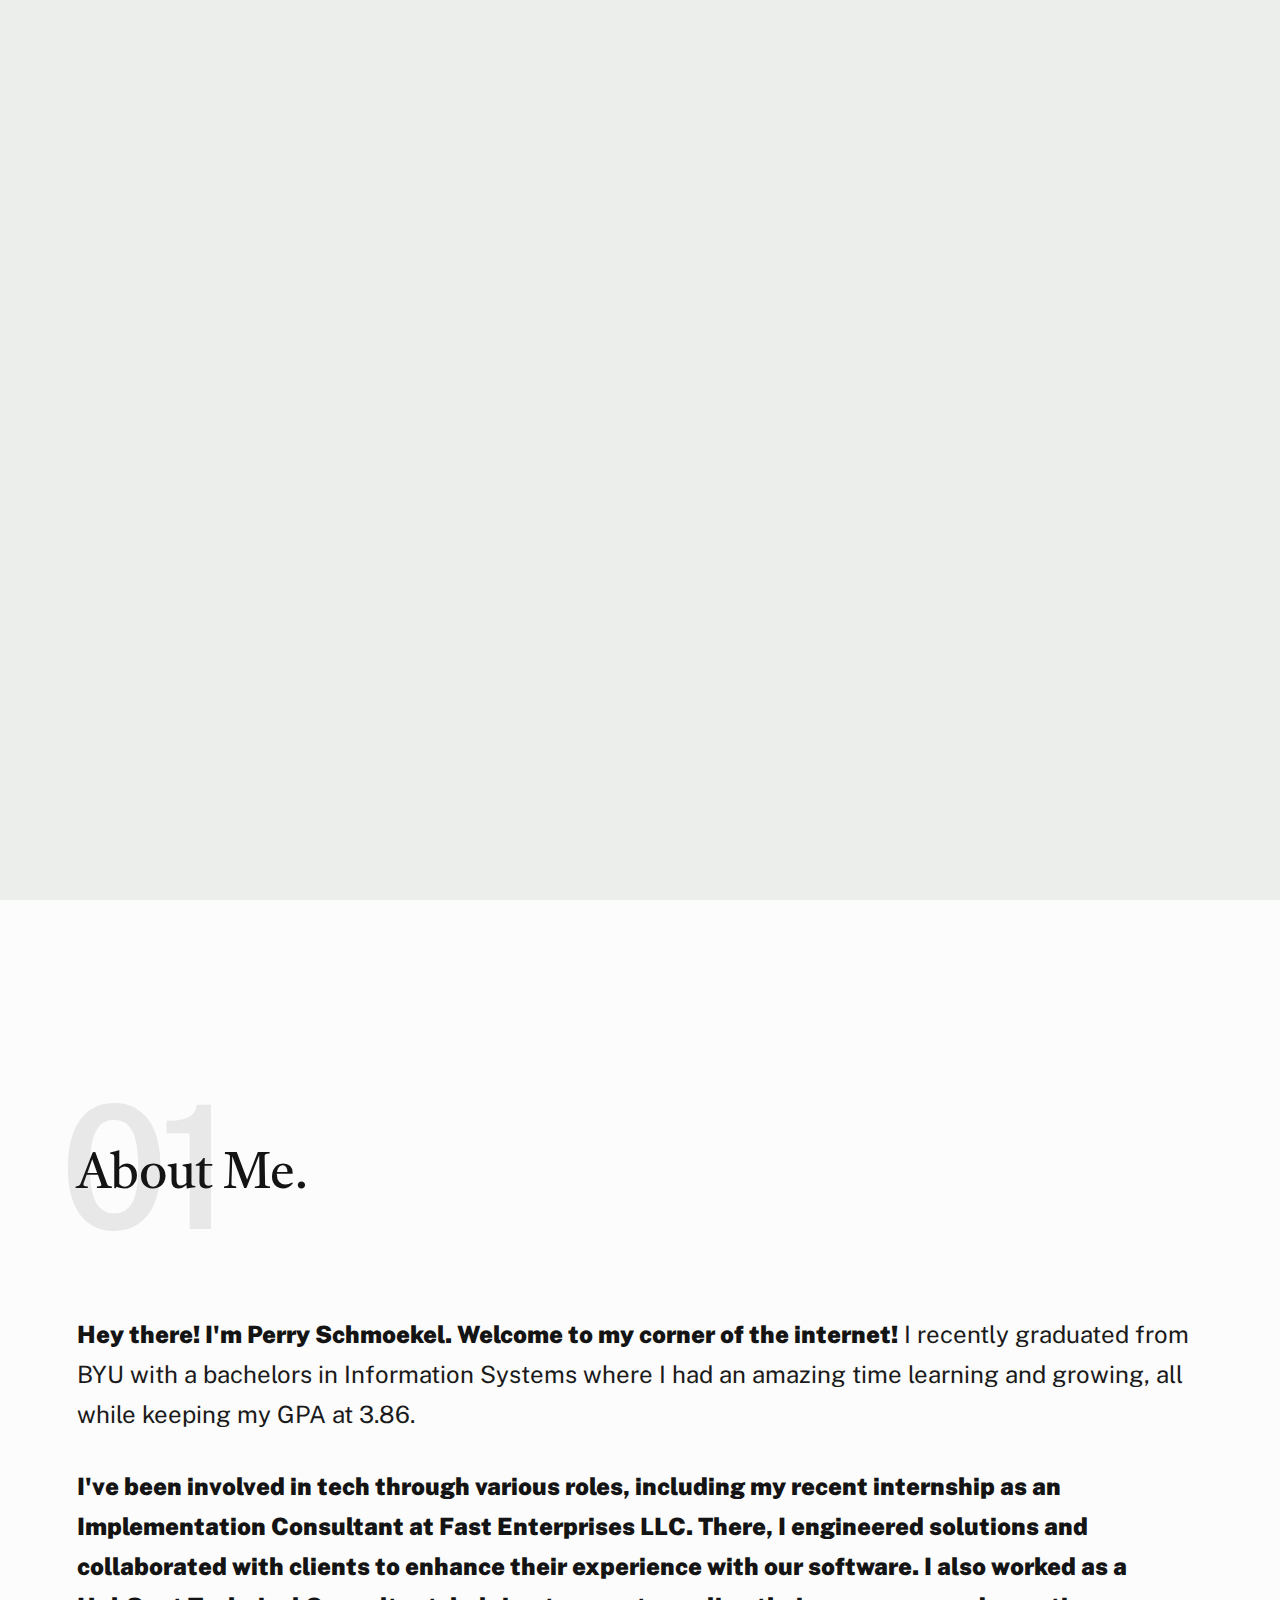
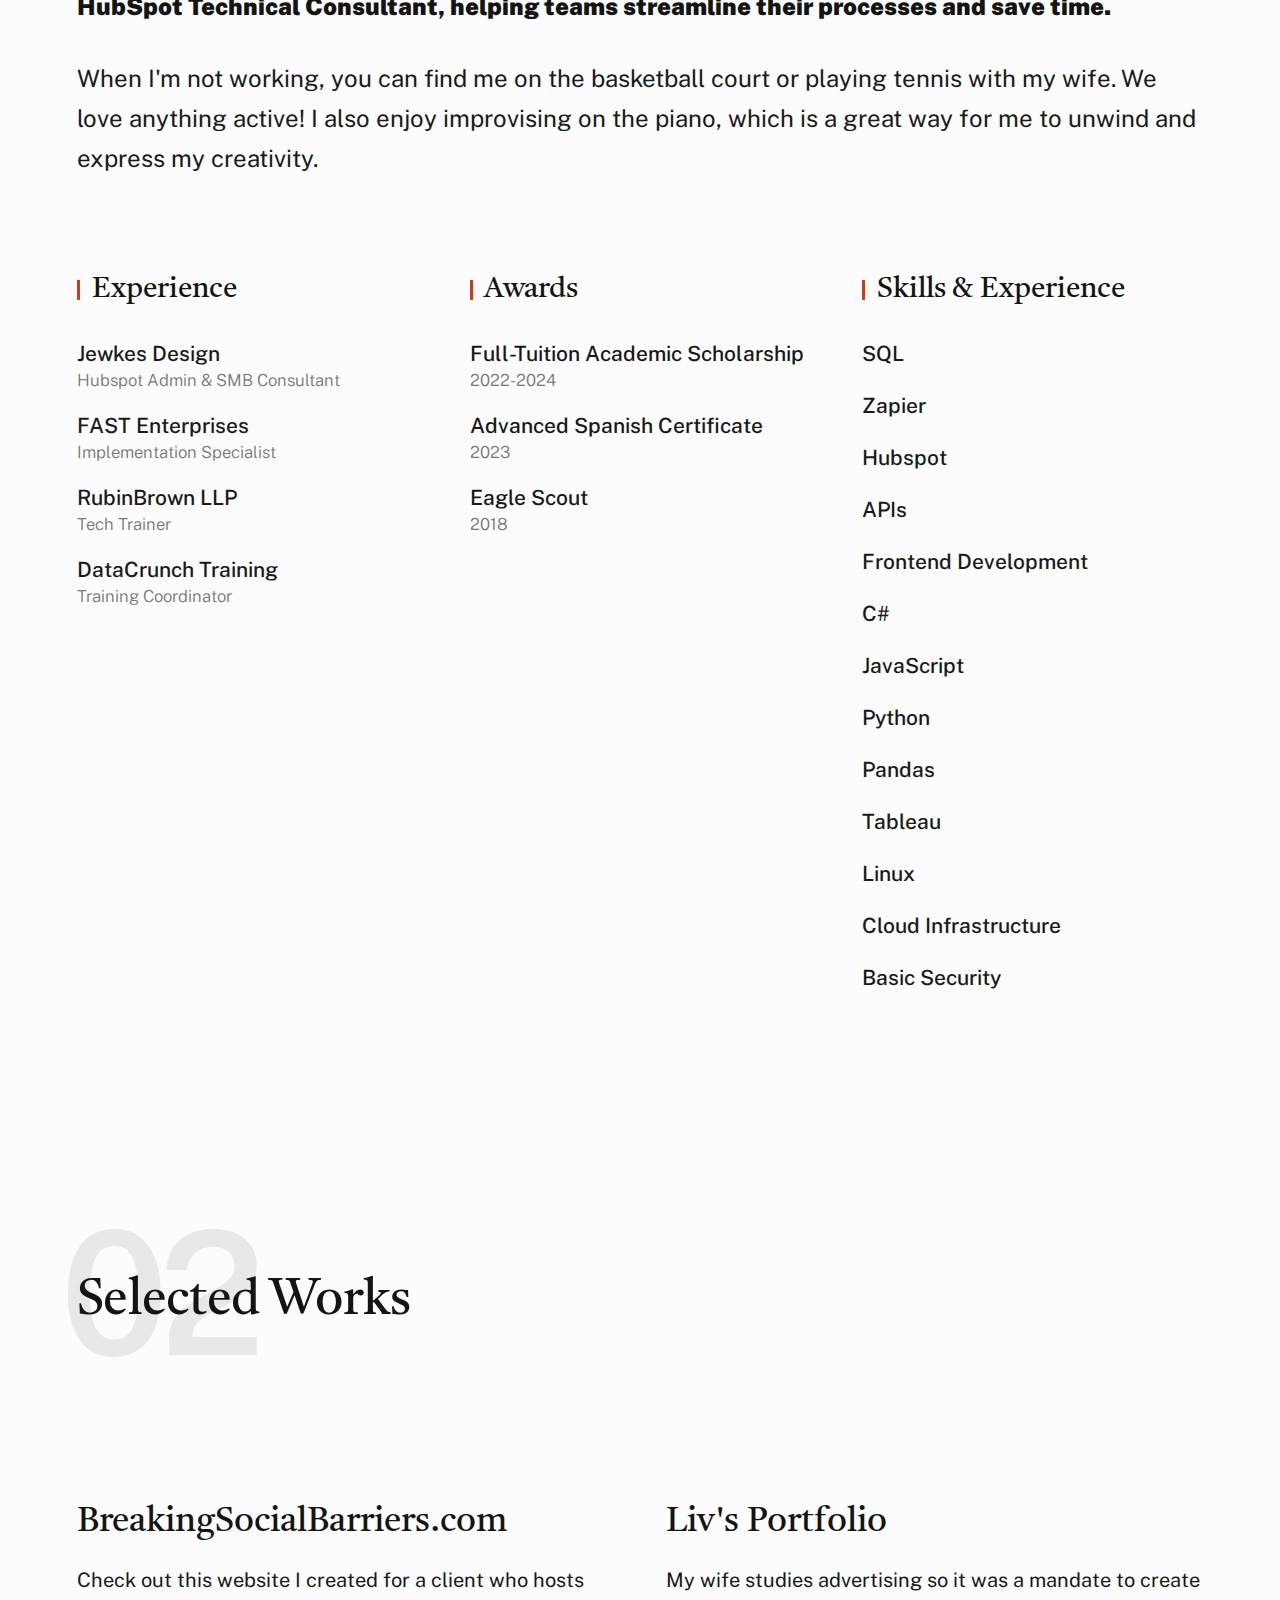
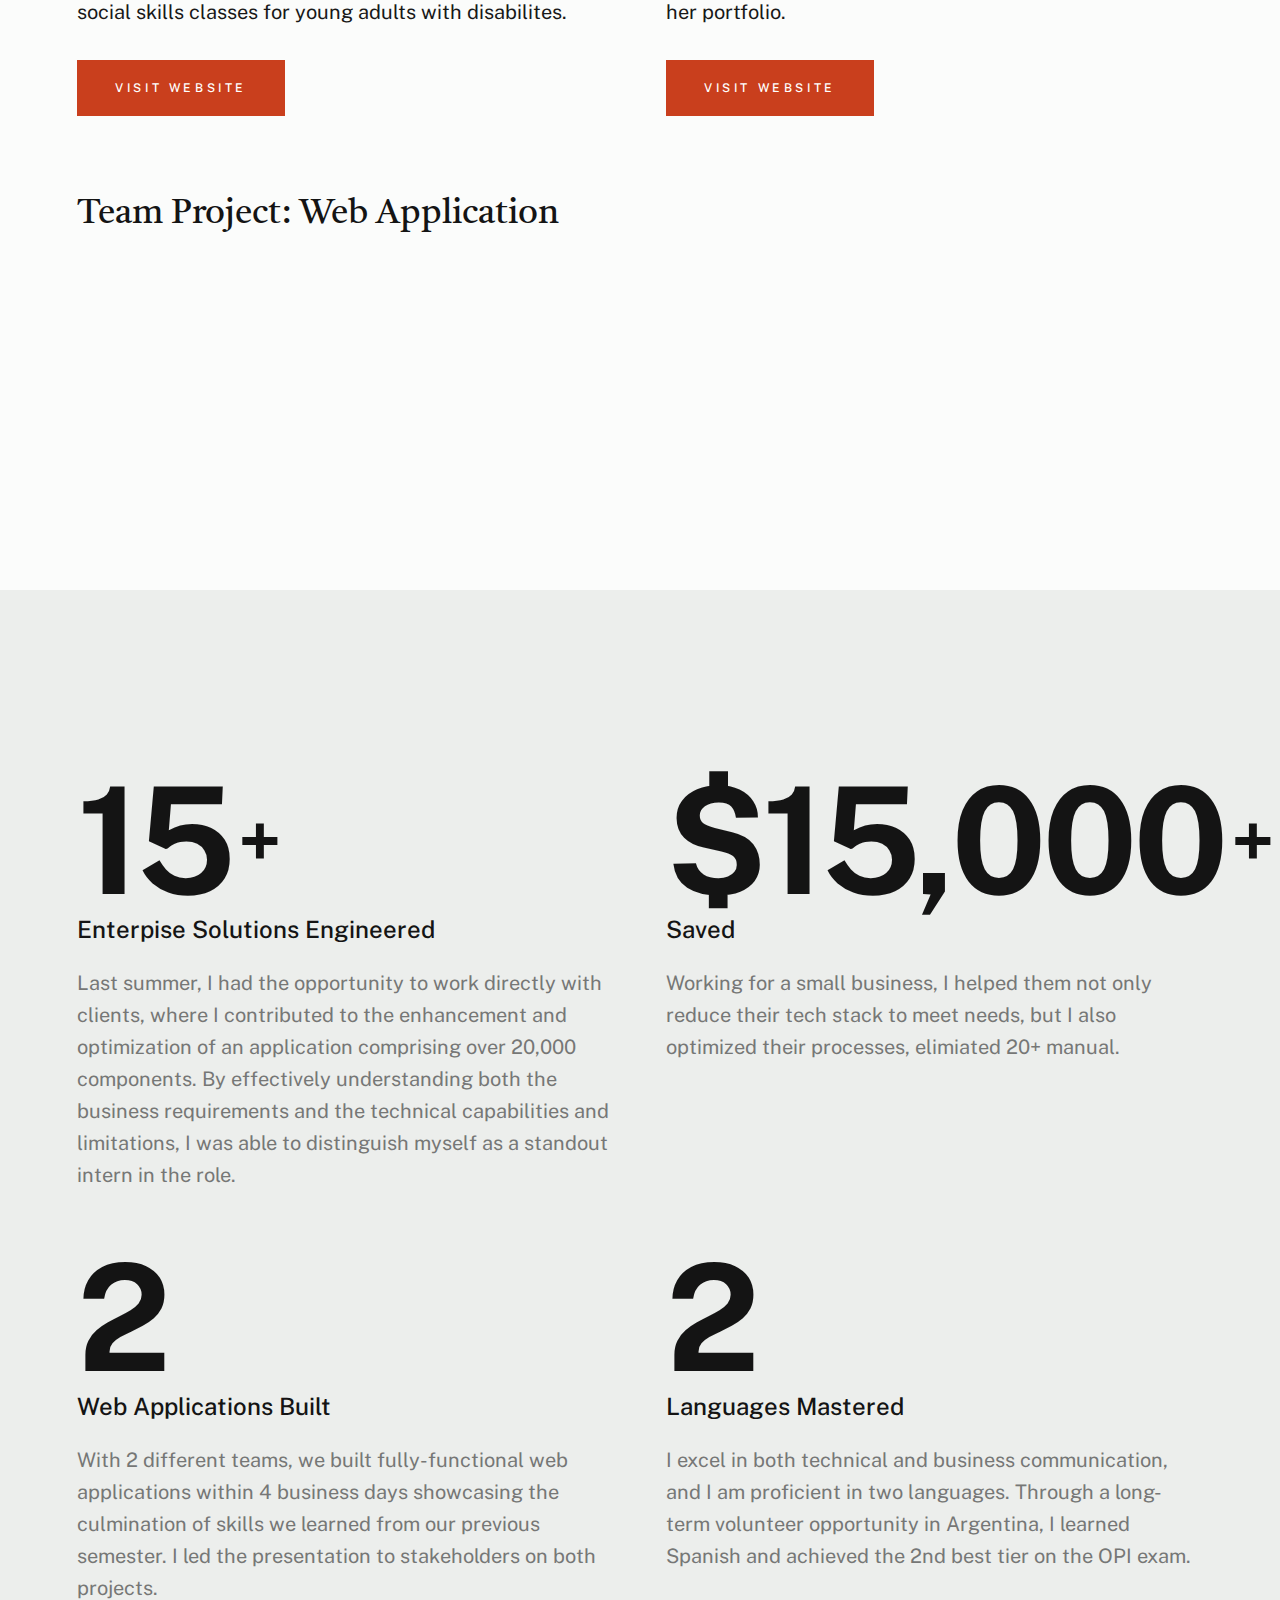
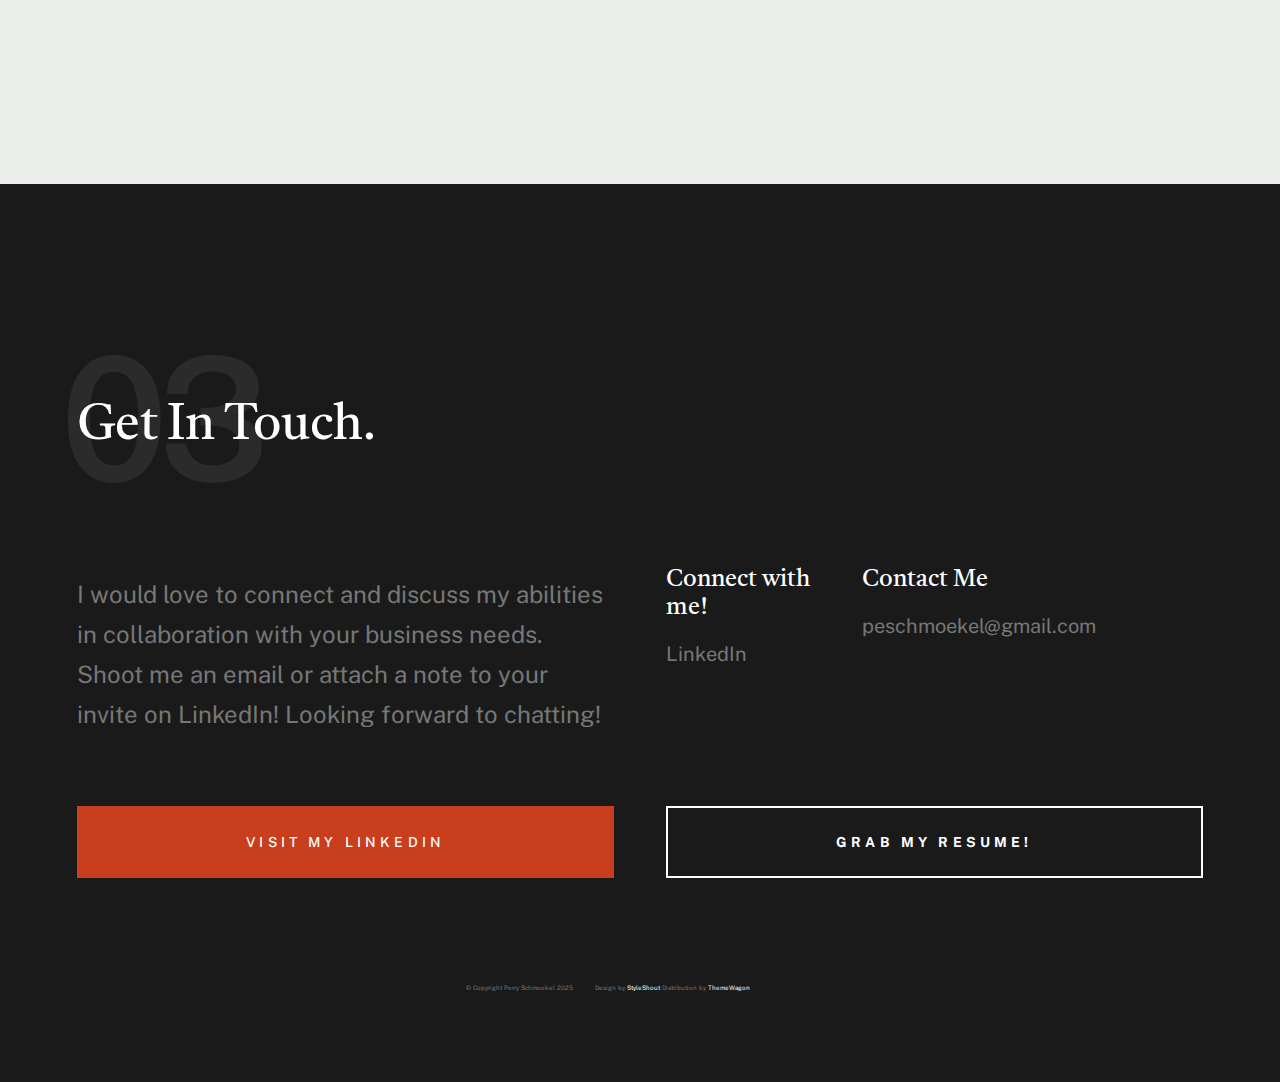
<file: index.html>
<!DOCTYPE html>
<html lang="en" class="no-js">
  <head>
    <!--- basic page needs
    ================================================== -->
    <meta charset="utf-8" />
    <meta name="viewport" content="width=device-width, initial-scale=1" />
    <title>Perry Schmoekel</title>

    <script>
      document.documentElement.classList.remove("no-js");
      document.documentElement.classList.add("js");
    </script>

    <!-- CSS
    ================================================== -->
    <link rel="stylesheet" href="css/vendor.css" />
    <link rel="stylesheet" href="css/styles.css" />
    <link rel="preconnect" href="https://fonts.googleapis.com" />
    <link rel="preconnect" href="https://fonts.gstatic.com" crossorigin />
    <link
      href="https://fonts.googleapis.com/css2?family=Libre+Baskerville:ital,wght@0,400;0,700;1,400&display=swap"
      rel="stylesheet"
    />

    <!-- favicons
    ================================================== -->
    <link
      rel="icon"
      type="image/x-icon"
      href="favicon-16x16.png"
      sizes="32x32"
    />
    <link
      rel="icon"
      type="image/x-icon"
      href="favicon-16x16.png"
      sizes="16x16"
    />
    <link rel="apple-touch-icon" sizes="180x180" href="apple-touch-icon.png" />
    <link rel="manifest" href="site.webmanifest" />
  </head>

  <body id="top">
    <!-- preloader
    ================================================== -->
    <div id="preloader">
      <div id="loader" class="dots-fade">
        <div></div>
        <div></div>
        <div></div>
      </div>
    </div>

    <!-- page wrap
    ================================================== -->
    <div id="page" class="s-pagewrap">
      <!-- # site header 
        ================================================== -->
      <header class="s-header">
        <div class="row s-header__inner">
          <div class="s-header__block">
            <div class="s-header__logo">
              <a class="logo" href="index.html">
                <img src="images/logo.svg" alt="Homepage" />
              </a>
            </div>

            <a class="s-header__menu-toggle" href="#0"><span>Menu</span></a>
          </div>
          <!-- end s-header__block -->

          <nav class="s-header__nav">
            <ul class="s-header__menu-links">
              <li class="current">
                <a class="smoothscroll" href="#intro">Intro</a>
              </li>
              <li><a class="smoothscroll" href="#about">About</a></li>
              <li><a class="smoothscroll" href="#works">Works</a></li>
              <li><a class="smoothscroll" href="#footer">Contact</a></li>
              <li><a href="plans.html">Web Design Plans</a></li>
            </ul>
            <!-- s-header__menu-links -->
          </nav>
          <!-- end s-header__nav -->
        </div>
        <!-- end s-header__inner -->
      </header>
      <!-- end s-header -->

      <!-- # intro
        ================================================== -->
      <section id="intro" class="s-intro target-section">
        <div class="row s-intro__content width-sixteen-col">
          <div class="column lg-12 s-intro__content-inner grid-block grid-16">
            <div class="s-intro__content-text">
              <div class="s-intro__content-pretitle text-pretitle">
                Greetings
              </div>
              <h1 class="s-intro__content-title">
                I'm Perry. <br /><br />
                Tech and people are my combo. <br /><br />
                Let's connect! <br /><br />
              </h1>
              <div class="s-intro__content-btns">
                <!-- <a class="smoothscroll btn" href="#about">More About Me</a>
                <a class="smoothscroll btn btn--stroke" href="#footer"
                  >Get In Touch</a
                > -->
              </div>
              <!-- s-intro__content-btns -->
            </div>
            <!-- s-intro__content-text -->
          </div>
          <!-- s-intro__content-inner -->
        </div>
        <!-- s-intro__content -->

        <!-- <ul class="s-intro__social social-list">
          <li>
                    <a href="#0">
                        <svg xmlns="http://www.w3.org/2000/svg" width="24" height="24" viewBox="0 0 24 24" style="fill:rgba(0, 0, 0, 1);transform:;-ms-filter:"><path d="M20,3H4C3.447,3,3,3.448,3,4v16c0,0.552,0.447,1,1,1h8.615v-6.96h-2.338v-2.725h2.338v-2c0-2.325,1.42-3.592,3.5-3.592 c0.699-0.002,1.399,0.034,2.095,0.107v2.42h-1.435c-1.128,0-1.348,0.538-1.348,1.325v1.735h2.697l-0.35,2.725h-2.348V21H20 c0.553,0,1-0.448,1-1V4C21,3.448,20.553,3,20,3z"></path></svg>
                        <span class="u-screen-reader-text">Facebook</span>
                    </a>
                </li>
          <li>
                    <a href="#0">
                        <svg xmlns="http://www.w3.org/2000/svg" width="24" height="24" viewBox="0 0 24 24" style="fill:rgba(0, 0, 0, 1);transform:;-ms-filter:"><path d="M19.633,7.997c0.013,0.175,0.013,0.349,0.013,0.523c0,5.325-4.053,11.461-11.46,11.461c-2.282,0-4.402-0.661-6.186-1.809 c0.324,0.037,0.636,0.05,0.973,0.05c1.883,0,3.616-0.636,5.001-1.721c-1.771-0.037-3.255-1.197-3.767-2.793 c0.249,0.037,0.499,0.062,0.761,0.062c0.361,0,0.724-0.05,1.061-0.137c-1.847-0.374-3.23-1.995-3.23-3.953v-0.05 c0.537,0.299,1.16,0.486,1.82,0.511C3.534,9.419,2.823,8.184,2.823,6.787c0-0.748,0.199-1.434,0.548-2.032 c1.983,2.443,4.964,4.04,8.306,4.215c-0.062-0.3-0.1-0.611-0.1-0.923c0-2.22,1.796-4.028,4.028-4.028 c1.16,0,2.207,0.486,2.943,1.272c0.91-0.175,1.782-0.512,2.556-0.973c-0.299,0.935-0.936,1.721-1.771,2.22 c0.811-0.088,1.597-0.312,2.319-0.624C21.104,6.712,20.419,7.423,19.633,7.997z"></path></svg>
                        <span class="u-screen-reader-text">Twitter</span>
                    </a>
                </li>
          <li>
                    <a href="#0">
                        <svg xmlns="http://www.w3.org/2000/svg" width="24" height="24" viewBox="0 0 24 24" style="fill:rgba(0, 0, 0, 1);transform:;-ms-filter:"><path d="M11.999,7.377c-2.554,0-4.623,2.07-4.623,4.623c0,2.554,2.069,4.624,4.623,4.624c2.552,0,4.623-2.07,4.623-4.624 C16.622,9.447,14.551,7.377,11.999,7.377L11.999,7.377z M11.999,15.004c-1.659,0-3.004-1.345-3.004-3.003 c0-1.659,1.345-3.003,3.004-3.003s3.002,1.344,3.002,3.003C15.001,13.659,13.658,15.004,11.999,15.004L11.999,15.004z"></path><circle cx="16.806" cy="7.207" r="1.078"></circle><path d="M20.533,6.111c-0.469-1.209-1.424-2.165-2.633-2.632c-0.699-0.263-1.438-0.404-2.186-0.42 c-0.963-0.042-1.268-0.054-3.71-0.054s-2.755,0-3.71,0.054C7.548,3.074,6.809,3.215,6.11,3.479C4.9,3.946,3.945,4.902,3.477,6.111 c-0.263,0.7-0.404,1.438-0.419,2.186c-0.043,0.962-0.056,1.267-0.056,3.71c0,2.442,0,2.753,0.056,3.71 c0.015,0.748,0.156,1.486,0.419,2.187c0.469,1.208,1.424,2.164,2.634,2.632c0.696,0.272,1.435,0.426,2.185,0.45 c0.963,0.042,1.268,0.055,3.71,0.055s2.755,0,3.71-0.055c0.747-0.015,1.486-0.157,2.186-0.419c1.209-0.469,2.164-1.424,2.633-2.633 c0.263-0.7,0.404-1.438,0.419-2.186c0.043-0.962,0.056-1.267,0.056-3.71s0-2.753-0.056-3.71C20.941,7.57,20.801,6.819,20.533,6.111z M19.315,15.643c-0.007,0.576-0.111,1.147-0.311,1.688c-0.305,0.787-0.926,1.409-1.712,1.711c-0.535,0.199-1.099,0.303-1.67,0.311 c-0.95,0.044-1.218,0.055-3.654,0.055c-2.438,0-2.687,0-3.655-0.055c-0.569-0.007-1.135-0.112-1.669-0.311 c-0.789-0.301-1.414-0.923-1.719-1.711c-0.196-0.534-0.302-1.099-0.311-1.669c-0.043-0.95-0.053-1.218-0.053-3.654 c0-2.437,0-2.686,0.053-3.655c0.007-0.576,0.111-1.146,0.311-1.687c0.305-0.789,0.93-1.41,1.719-1.712 c0.534-0.198,1.1-0.303,1.669-0.311c0.951-0.043,1.218-0.055,3.655-0.055c2.437,0,2.687,0,3.654,0.055 c0.571,0.007,1.135,0.112,1.67,0.311c0.786,0.303,1.407,0.925,1.712,1.712c0.196,0.534,0.302,1.099,0.311,1.669 c0.043,0.951,0.054,1.218,0.054,3.655c0,2.436,0,2.698-0.043,3.654H19.315z"></path></svg>
                        <span class="u-screen-reader-text">Instagram</span>
                    </a>
                </li>
           <li>
                    <a href="#0">
                        <svg xmlns="http://www.w3.org/2000/svg" width="24" height="24" viewBox="0 0 24 24" style="fill: rgba(0, 0, 0, 1);transform: ;msFilter:;"><path d="M20.66 6.98a9.932 9.932 0 0 0-3.641-3.64C15.486 2.447 13.813 2 12 2s-3.486.447-5.02 1.34c-1.533.893-2.747 2.107-3.64 3.64S2 10.187 2 12s.446 3.487 1.34 5.02a9.924 9.924 0 0 0 3.641 3.64C8.514 21.553 10.187 22 12 22s3.486-.447 5.02-1.34a9.932 9.932 0 0 0 3.641-3.64C21.554 15.487 22 13.813 22 12s-.446-3.487-1.34-5.02zM12 3.66c2 0 3.772.64 5.32 1.919-.92 1.174-2.286 2.14-4.1 2.9-1.002-1.813-2.088-3.327-3.261-4.54A7.715 7.715 0 0 1 12 3.66zM5.51 6.8a8.116 8.116 0 0 1 2.711-2.22c1.212 1.201 2.325 2.7 3.34 4.5-2 .6-4.114.9-6.341.9-.573 0-1.006-.013-1.3-.04A8.549 8.549 0 0 1 5.51 6.8zM3.66 12c0-.054.003-.12.01-.2.007-.08.01-.146.01-.2.254.014.641.02 1.161.02 2.666 0 5.146-.367 7.439-1.1.187.373.381.793.58 1.26-1.32.293-2.674 1.006-4.061 2.14S6.4 16.247 5.76 17.5c-1.4-1.587-2.1-3.42-2.1-5.5zM12 20.34c-1.894 0-3.594-.587-5.101-1.759.601-1.187 1.524-2.322 2.771-3.401 1.246-1.08 2.483-1.753 3.71-2.02a29.441 29.441 0 0 1 1.56 6.62 8.166 8.166 0 0 1-2.94.56zm7.08-3.96a8.351 8.351 0 0 1-2.58 2.621c-.24-2.08-.7-4.107-1.379-6.081.932-.066 1.765-.1 2.5-.1.799 0 1.686.034 2.659.1a8.098 8.098 0 0 1-1.2 3.46zm-1.24-5c-1.16 0-2.233.047-3.22.14a27.053 27.053 0 0 0-.68-1.62c2.066-.906 3.532-2.006 4.399-3.3 1.2 1.414 1.854 3.027 1.96 4.84-.812-.04-1.632-.06-2.459-.06z"></path></svg>
                        <span class="u-screen-reader-text">Dribbble</span>
                    </a>
                </li>
          <li>
            <a href="#0">
              <svg
                xmlns="http://www.w3.org/2000/svg"
                width="24"
                height="24"
                viewBox="0 0 24 24"
                style="fill: rgba(0, 0, 0, 1); transform: ; msfilter: "
              >
                <path
                  d="M11.99 2C6.472 2 2 6.473 2 11.99c0 4.232 2.633 7.85 6.35 9.306-.088-.79-.166-2.006.034-2.868.182-.78 1.172-4.966 1.172-4.966s-.299-.599-.299-1.484c0-1.388.805-2.425 1.808-2.425.853 0 1.264.64 1.264 1.407 0 .858-.546 2.139-.827 3.327-.235.994.499 1.805 1.479 1.805 1.775 0 3.141-1.872 3.141-4.575 0-2.392-1.719-4.064-4.173-4.064-2.843 0-4.512 2.132-4.512 4.335 0 .858.331 1.779.744 2.28a.3.3 0 0 1 .069.286c-.076.315-.245.994-.277 1.133-.044.183-.145.222-.335.134-1.247-.581-2.027-2.405-2.027-3.871 0-3.151 2.289-6.045 6.601-6.045 3.466 0 6.159 2.469 6.159 5.77 0 3.444-2.171 6.213-5.184 6.213-1.013 0-1.964-.525-2.29-1.146l-.623 2.374c-.225.868-.834 1.956-1.241 2.62a10 10 0 0 0 2.958.445c5.517 0 9.99-4.473 9.99-9.99S17.507 2 11.99 2"
                ></path>
              </svg>
               <span class="u-screen-reader-text">LinkedIn</span>
            </a>
          </li>
        </ul>
     end s-intro__social -->

        <div class="s-intro__content-media">
          <img
            src="images/intro-bg.jpg"
            srcset="images/intro-bg.jpg 1x, images/intro-bg.jpg 2x"
            alt=""
          />
        </div>
        <!-- s-intro__content-media -->

        <div class="s-intro__btn-download">
          <a
            class="btn btn--stroke"
            href="Resume - Perry E. Schmoekel.pdf"
            download
          >
            Get My Resume
          </a>
        </div>

        <!-- end s-intro__btn-download -->

        <div class="s-intro__scroll-down">
          <a href="#about" class="smoothscroll">
            <div class="scroll-icon">
              <svg
                xmlns="http://www.w3.org/2000/svg"
                width="24"
                height="24"
                viewBox="0 0 24 24"
                style="fill: rgba(0, 0, 0, 1)"
              >
                <path
                  d="M11.178 19.569a.998.998 0 0 0 1.644 0l9-13A.999.999 0 0 0 21 5H3a1.002 1.002 0 0 0-.822 1.569l9 13z"
                ></path>
              </svg>
            </div>
            <span class="scroll-text u-screen-reader-text">Scroll Down</span>
          </a>
        </div>
        <!-- s-intro__scroll-down -->
      </section>
      <!-- end s-intro -->

      <!-- # about
        ================================================== -->
      <section id="about" class="s-about target-section">
        <div class="row s-about__content">
          <div class="column xl-12">
            <div class="section-header" data-num="01">
              <h2 class="text-display-title">About Me.</h2>
            </div>
            <!-- end section-header -->

            <p class="attention-getter">
              <strong style="font-weight: 900"
                >Hey there! I'm Perry Schmoekel. Welcome to my corner of the
                internet!</strong
              >
              I recently graduated from BYU with a bachelors in Information
              Systems where I had an amazing time learning and growing, all
              while keeping my GPA at 3.86.
            </p>

            <p class="attention-getter">
              <strong style="font-weight: 900"
                >I've been involved in tech through various roles, including my
                recent internship as an Implementation Consultant at Fast
                Enterprises LLC. There, I engineered solutions and collaborated
                with clients to enhance their experience with our software. I
                also worked as a HubSpot Technical Consultant, helping teams
                streamline their processes and save time.</strong
              >
            </p>

            <p class="attention-getter">
              <!-- <strong style="font-weight: 900">When I'm not working</strong> When I'm not working on -->
              When I'm not working, you can find me on the basketball court or
              playing tennis with my wife. We love anything active! I also enjoy
              improvising on the piano, which is a great way for me to unwind
              and express my creativity.
            </p>

            <div class="grid-list-items s-about__blocks">
              <div class="grid-list-items__item s-about__block">
                <h4 class="s-about__block-title">Experience</h4>
                <ul class="s-about__list">
                  <li>
                    Jewkes Design
                    <span>Hubspot Admin & SMB Consultant</span>
                  </li>
                  <li>
                    FAST Enterprises
                    <span>Implementation Specialist</span>
                  </li>
                  <li>
                    RubinBrown LLP
                    <span>Tech Trainer</span>
                  </li>
                  <li>
                    DataCrunch Training
                    <span>Training Coordinator</span>
                  </li>
                </ul>
              </div>
              <!--end s-about__block -->

              <div class="grid-list-items__item s-about__block">
                <h4 class="s-about__block-title">Awards</h4>

                <ul class="s-about__list">
                  <li>
                    <a href="#0">
                      Full-Tuition Academic Scholarship
                      <span>2022-2024</span>
                    </a>
                  </li>
                  <li>
                    <a href="#0">
                      Advanced Spanish Certificate
                      <span>2023</span>
                    </a>
                  </li>
                  <li>
                    <a href="#0">
                      Eagle Scout
                      <span>2018</span>
                    </a>
                  </li>
                  <!-- <li>
                    <a href="#0">
                      FWA of The Month
                      <span>FWA — 2022</span>
                    </a>
                  </li>
                  <li>
                    <a href="#0">
                      Site Of The Month
                      <span>Awwwards — 2022</span>
                    </a>
                  </li> -->
                </ul>
              </div>
              <!--end s-about__block -->

              <div class="grid-list-items__item s-about__block">
                <h4 class="s-about__block-title">Skills & Experience</h4>

                <ul class="s-about__list">
                  <li>SQL</li>
                  <li>Zapier</li>
                  <li>Hubspot</li>
                  <li>APIs</li>
                  <li>Frontend Development</li>
                  <li>C#</li>
                  <li>JavaScript</li>
                  <li>Python</li>
                  <li>Pandas</li>
                  <li>Tableau</li>
                  <li>Linux</li>
                  <li>Cloud Infrastructure</li>
                  <li>Basic Security</li>
                </ul>
              </div>
              <!--end s-about__block -->
            </div>
            <!-- grid-list-items -->
          </div>
          <!--end column -->
        </div>
        <!--end s-about__content -->
      </section>
      <!-- end s-about -->

      <!-- # works
        ================================================== -->
      <section id="works" class="s-works target-section">
        <div class="row">
          <div class="column xl-12">
            <div class="section-header" data-num="02">
              <h2 class="text-display-title">Selected Works</h2>
            </div>
          </div>
        </div>

        <!-- Card for the Website -->
        <div class="row">
          <div class="column xl-6">
            <div class="card">
              <div class="card-header">
                <h3>BreakingSocialBarriers.com</h3>
              </div>
              <div class="card-body">
                <p>
                  Check out this website I created for a client who hosts social
                  skills classes for young adults with disabilites.
                </p>
                <a
                  href="https://breakingsocialbarriers.com"
                  target="_blank"
                  class="btn btn--primary"
                  >Visit Website</a
                >
              </div>
            </div>
          </div>

          <div class="column xl-6">
            <div class="card">
              <div class="card-header">
                <h3>Liv's Portfolio</h3>
              </div>
              <div class="card-body">
                <p>
                  My wife studies advertising so it was a mandate to create her
                  portfolio.
                </p>
                <a
                  href="https://oliviaschmo.com"
                  target="_blank"
                  class="btn btn--primary"
                  >Visit Website</a
                >
              </div>
            </div>
          </div>

          <!-- Card for the Embedded Video -->
          <div class="column xl-6">
            <div class="card">
              <div class="card-header">
                <h3>Team Project: Web Application</h3>
              </div>
              <div class="card-body">
                <div
                  style="position: relative; padding-bottom: 56.25%; height: 0"
                >
                  <iframe
                    src="https://www.loom.com/embed/b896ae7c3e3340539e72e16ed739b5c2?sid=46c93201-732b-4e50-a98d-7e24c82b8f3f"
                    frameborder="0"
                    webkitallowfullscreen
                    mozallowfullscreen
                    allowfullscreen
                    style="
                      position: absolute;
                      top: 0;
                      left: 0;
                      width: 100%;
                      height: 100%;
                    "
                  ></iframe>
                </div>
              </div>
            </div>
          </div>
        </div>
      </section>

      <!-- <div class="row folio-entries">
          <div class="column entry">
            <a
              href="images/folio/gallery/g-turban.jpg"
              class="entry__link glightbox"
              data-glightbox="title: White Knit Cap; description: .entry__desc-01"
            >
              <div class="entry__thumb">
                <img
                  src="images/folio/white_turban.jpg"
                  srcset="
                    images/folio/white_turban.jpg    1x,
                    images/folio/white_turban@2x.jpg 2x
                  "
                  alt=""
                />
              </div>
              <div class="entry__info">
                <h4 class="entry__title">White Knit Cap</h4>
                <div class="entry__cat">Frontend Design</div>
              </div>
            </a>

            <div class="glightbox-desc entry__desc-01">
              <p>
                Lorem ipsum dolor sit amet consectetur, adipisicing elit.
                Inventore ipsum iste soluta fugiat, impedit illum ducimus
                deleniti facilis ab, tempora non! Nisi, tempora provident.
                <a href="https://www.behance.net/">Project Link</a>.
              </p>
            </div>
          </div> -->
      <!-- entry -->

      <!-- <div class="column entry">
            <a
              href="images/folio/gallery/g-woodcraft.jpg"
              class="entry__link glightbox"
              data-glightbox="title: WoodCraft; description: .entry__desc-02"
            >
              <div class="entry__thumb">
                <img
                  src="images/folio/woodcraft.jpg"
                  srcset="
                    images/folio/woodcraft.jpg    1x,
                    images/folio/woodcraft@2x.jpg 2x
                  "
                  alt=""
                />
              </div>
              <div class="entry__info">
                <h4 class="entry__title">WoodCraft</h4>
                <div class="entry__cat">Product Design</div>
              </div>
            </a>

            <div class="glightbox-desc entry__desc-02">
              <p>
                Lorem ipsum dolor sit amet consectetur, adipisicing elit.
                Inventore ipsum iste soluta fugiat, impedit illum ducimus
                deleniti facilis ab, tempora non! Nisi, tempora provident.
                <a href="https://www.behance.net/">Project Link</a>.
              </p>
            </div>
          </div> -->
      <!-- entry -->

      <!-- <div class="column entry">
            <a
              href="images/folio/gallery/g-tulips.jpg"
              class="entry__link glightbox"
              data-glightbox="title: Caffeine & Tulips; description: .entry__desc-03"
            >
              <div class="entry__thumb">
                <img
                  src="images/folio/caffeine_and_tulips.jpg"
                  srcset="
                    images/folio/caffeine_and_tulips.jpg    1x,
                    images/folio/caffeine_and_tulips@2x.jpg 2x
                  "
                  alt=""
                />
              </div>
              <div class="entry__info">
                <h4 class="entry__title">Caffeine & Tulips</h4>
                <div class="entry__cat">Brand Identity</div>
              </div>
            </a>

            <div class="glightbox-desc entry__desc-03">
              <p>
                Lorem ipsum dolor sit amet consectetur, adipisicing elit.
                Inventore ipsum iste soluta fugiat, impedit illum ducimus
                deleniti facilis ab, tempora non! Nisi, tempora provident.
                <a href="https://www.behance.net/">Project Link</a>.
              </p>
            </div>
          </div> -->
      <!-- entry -->

      <!-- <div class="column entry">
            <a
              href="images/folio/gallery/g-grayscale.jpg"
              class="entry__link glightbox"
              data-glightbox="title: Grayscale; description: .entry__desc-04"
            >
              <div class="entry__thumb">
                <img
                  src="images/folio/grayscale.jpg"
                  srcset="
                    images/folio/grayscale.jpg    1x,
                    images/folio/grayscale@2x.jpg 2x
                  "
                  alt=""
                />
              </div>
              <div class="entry__info">
                <h4 class="entry__title">Grayscale</h4>
                <div class="entry__cat">Product Design</div>
              </div>
            </a>

            <div class="glightbox-desc entry__desc-04">
              <p>
                Lorem ipsum dolor sit amet consectetur, adipisicing elit.
                Inventore ipsum iste soluta fugiat, impedit illum ducimus
                deleniti facilis ab, tempora non! Nisi, tempora provident.
                <a href="https://www.behance.net/">Project Link</a>.
              </p>
            </div>
          </div> -->
      <!-- entry -->

      <!-- <div class="column entry">
            <a
              href="images/folio/gallery/g-lamp.jpg"
              class="entry__link glightbox"
              data-glightbox="title: The Lamp; description: .entry__desc-05"
            >
              <div class="entry__thumb">
                <img
                  src="images/folio/lamp.jpg"
                  srcset="images/folio/lamp.jpg 1x, images/folio/lamp@2x.jpg 2x"
                  alt=""
                />
              </div>
              <div class="entry__info">
                <h4 class="entry__title">The Lamp</h4>
                <div class="entry__cat">Brand Identity</div>
              </div>
            </a>

            <div class="glightbox-desc entry__desc-05">
              <p>
                Lorem ipsum dolor sit amet consectetur, adipisicing elit.
                Inventore ipsum iste soluta fugiat, impedit illum ducimus
                deleniti facilis ab, tempora non! Nisi, tempora provident.
                <a href="https://www.behance.net/">Project Link</a>.
              </p>
            </div>
          </div> -->
      <!-- entry -->

      <!-- <div class="column entry">
            <a
              href="images/folio/gallery/g-tropical.jpg"
              class="entry__link glightbox"
              data-glightbox="title: Tropical; description: .entry__desc-06"
            >
              <div class="entry__thumb">
                <img
                  src="images/folio/tropical.jpg"
                  srcset="
                    images/folio/tropical.jpg    1x,
                    images/folio/tropical@2x.jpg 2x
                  "
                  alt=""
                />
              </div>
              <div class="entry__info">
                <h4 class="entry__title">Tropical</h4>
                <div class="entry__cat">Frontend Design</div>
              </div>
            </a>

            <div class="glightbox-desc entry__desc-06">
              <p>
                Lorem ipsum dolor sit amet consectetur, adipisicing elit.
                Inventore ipsum iste soluta fugiat, impedit illum ducimus
                deleniti facilis ab, tempora non! Nisi, tempora provident.
                <a href="https://www.behance.net/">Project Link</a>.
              </p>
            </div>
          </div> -->
      <!-- entry -->
    </div>

    <!-- # numbers
        ================================================== -->
    <section id="numbers" class="s-numbers">
      <div class="row counter-items">
        <div class="column counter-items__item">
          <div class="num">
            15
            <span>+</span>
          </div>
          <h5>Enterpise Solutions Engineered</h5>
          <p>
            Last summer, I had the opportunity to work directly with clients,
            where I contributed to the enhancement and optimization of an
            application comprising over 20,000 components. By effectively
            understanding both the business requirements and the technical
            capabilities and limitations, I was able to distinguish myself as a
            standout intern in the role.
          </p>
        </div>
        <!-- end counter-items__item -->

        <div class="column counter-items__item">
          <div class="num">
            $15,000
            <span>+</span>
          </div>
          <h5>Saved</h5>
          <p>
            Working for a small business, I helped them not only reduce their
            tech stack to meet needs, but I also optimized their processes,
            elimiated 20+ manual.
          </p>
        </div>
        <!-- end counter-items__item -->

        <div class="column counter-items__item">
          <div class="num">
            2
            <span></span>
          </div>
          <h5>Web Applications Built</h5>
          <p>
            With 2 different teams, we built fully-functional web applications
            within 4 business days showcasing the culmination of skills we
            learned from our previous semester. I led the presentation to
            stakeholders on both projects.
          </p>
        </div>
        <!-- end counter-items__item -->

        <div class="column counter-items__item">
          <div class="num">
            2
            <span></span>
          </div>
          <h5>Languages Mastered</h5>
          <p>
            I excel in both technical and business communication, and I am
            proficient in two languages. Through a long-term volunteer
            opportunity in Argentina, I learned Spanish and achieved the 2nd
            best tier on the OPI exam.
          </p>
        </div>
        <!-- end counter-items__item -->
      </div>
      <!-- end counter-items -->
    </section>
    <!-- end s-numbers -->

    <!-- # footer 
        ================================================== -->
    <!-- # footer 
        ================================================== -->
    <footer id="footer" class="s-footer target-section">
      <div class="row">
        <div class="column lg-12">
          <div class="section-header light-on-dark" data-num="03">
            <h2 class="text-display-title">Get In Touch.</h2>
          </div>
          <!-- end section-header -->
        </div>
      </div>

      <div class="row s-footer__content">
        <div class="column xl-6 md-12 s-footer__block s-footer__about">
          <p class="attention-getter">
            I would love to connect and discuss my abilities in collaboration
            with your business needs. Shoot me an email or attach a note to your
            invite on LinkedIn! Looking forward to chatting!
          </p>
        </div>
        <!-- end section-footer__about -->

        <div class="column xl-6 md-12 s-footer__block s-footer__site-links">
          <div class="row">
            <div class="column xl-4 lg-5 md-6 tab-12">
              <h5>Connect with me!</h5>
              <ul class="link-list">
                <!-- <li><a href="#0">Facebook</a></li>
                    <li><a href="#0">Twitter</a></li>
                    <li><a href="#0">Instagram</a></li> -->
                <li><a href="#0">LinkedIn</a></li>
                <li>
                  <!-- <a href="https://styleshout.com/go/hostinger/">Hostinger</a> -->
                </li>
              </ul>
            </div>
            <div class="column xl-6 md-6 tab-12">
              <h5>Contact Me</h5>
              <ul class="link-list">
                <li><a href="mailto:#0">peschmoekel@gmail.com</a></li>
                <!-- <li><a href="tel:+1975432345">+197 543 2345</a></li> -->
              </ul>
            </div>
          </div>
        </div>
        <!-- end section-footer__site-links -->
      </div>
      <!-- end section-footer__content -->

      <div class="row s-footer__buttons">
        <div class="column xl-6 tab-12">
          <a
            href="https://www.linkedin.com/in/perry-schmoekel/"
            class="btn btn--primary btn--large u-fullwidth"
            >Visit my LinkedIn</a
          >
        </div>

        <div class="column xl-6 tab-12">
          <a
            href="Resume - Perry E. Schmoekel.pdf"
            class="btn btn--stroke btn--large u-fullwidth"
            download
          >
            Grab my Resume!
          </a>
        </div>
      </div>
      <!-- end section-footer__buttons -->

      <!-- <div class="row s-footer__bottom">
            <div class="column xl-6 lg-12">
              <ul class="s-footer__social social-list">
                <li>
                  <a href="#0">
                    <svg
                      xmlns="http://www.w3.org/2000/svg"
                      width="24"
                      height="24"
                      viewBox="0 0 24 24"
                      style="fill: rgba(0, 0, 0, 1); transform: ; -ms-filter: "
                    >
                      <path
                        d="M20,3H4C3.447,3,3,3.448,3,4v16c0,0.552,0.447,1,1,1h8.615v-6.96h-2.338v-2.725h2.338v-2c0-2.325,1.42-3.592,3.5-3.592 c0.699-0.002,1.399,0.034,2.095,0.107v2.42h-1.435c-1.128,0-1.348,0.538-1.348,1.325v1.735h2.697l-0.35,2.725h-2.348V21H20 c0.553,0,1-0.448,1-1V4C21,3.448,20.553,3,20,3z"
                      ></path>
                    </svg>
                    <span class="u-screen-reader-text">Facebook</span>
                  </a>
                </li>
                <li>
                  <a href="#0">
                    <svg
                      xmlns="http://www.w3.org/2000/svg"
                      width="24"
                      height="24"
                      viewBox="0 0 24 24"
                      style="fill: rgba(0, 0, 0, 1); transform: ; -ms-filter: "
                    >
                      <path
                        d="M19.633,7.997c0.013,0.175,0.013,0.349,0.013,0.523c0,5.325-4.053,11.461-11.46,11.461c-2.282,0-4.402-0.661-6.186-1.809 c0.324,0.037,0.636,0.05,0.973,0.05c1.883,0,3.616-0.636,5.001-1.721c-1.771-0.037-3.255-1.197-3.767-2.793 c0.249,0.037,0.499,0.062,0.761,0.062c0.361,0,0.724-0.05,1.061-0.137c-1.847-0.374-3.23-1.995-3.23-3.953v-0.05 c0.537,0.299,1.16,0.486,1.82,0.511C3.534,9.419,2.823,8.184,2.823,6.787c0-0.748,0.199-1.434,0.548-2.032 c1.983,2.443,4.964,4.04,8.306,4.215c-0.062-0.3-0.1-0.611-0.1-0.923c0-2.22,1.796-4.028,4.028-4.028 c1.16,0,2.207,0.486,2.943,1.272c0.91-0.175,1.782-0.512,2.556-0.973c-0.299,0.935-0.936,1.721-1.771,2.22 c0.811-0.088,1.597-0.312,2.319-0.624C21.104,6.712,20.419,7.423,19.633,7.997z"
                      ></path>
                    </svg>
                    <span class="u-screen-reader-text">Twitter</span>
                  </a>
                </li>
                <li>
                  <a href="#0">
                    <svg
                      xmlns="http://www.w3.org/2000/svg"
                      width="24"
                      height="24"
                      viewBox="0 0 24 24"
                      style="fill: rgba(0, 0, 0, 1); transform: ; -ms-filter: "
                    >
                      <path
                        d="M11.999,7.377c-2.554,0-4.623,2.07-4.623,4.623c0,2.554,2.069,4.624,4.623,4.624c2.552,0,4.623-2.07,4.623-4.624 C16.622,9.447,14.551,7.377,11.999,7.377L11.999,7.377z M11.999,15.004c-1.659,0-3.004-1.345-3.004-3.003 c0-1.659,1.345-3.003,3.004-3.003s3.002,1.344,3.002,3.003C15.001,13.659,13.658,15.004,11.999,15.004L11.999,15.004z"
                      ></path>
                      <circle cx="16.806" cy="7.207" r="1.078"></circle>
                      <path
                        d="M20.533,6.111c-0.469-1.209-1.424-2.165-2.633-2.632c-0.699-0.263-1.438-0.404-2.186-0.42 c-0.963-0.042-1.268-0.054-3.71-0.054s-2.755,0-3.71,0.054C7.548,3.074,6.809,3.215,6.11,3.479C4.9,3.946,3.945,4.902,3.477,6.111 c-0.263,0.7-0.404,1.438-0.419,2.186c-0.043,0.962-0.056,1.267-0.056,3.71c0,2.442,0,2.753,0.056,3.71 c0.015,0.748,0.156,1.486,0.419,2.187c0.469,1.208,1.424,2.164,2.634,2.632c0.696,0.272,1.435,0.426,2.185,0.45 c0.963,0.042,1.268,0.055,3.71,0.055s2.755,0,3.71-0.055c0.747-0.015,1.486-0.157,2.186-0.419c1.209-0.469,2.164-1.424,2.633-2.633 c0.263-0.7,0.404-1.438,0.419-2.186c0.043-0.962,0.056-1.267,0.056-3.71s0-2.753-0.056-3.71C20.941,7.57,20.801,6.819,20.533,6.111z M19.315,15.643c-0.007,0.576-0.111,1.147-0.311,1.688c-0.305,0.787-0.926,1.409-1.712,1.711c-0.535,0.199-1.099,0.303-1.67,0.311 c-0.95,0.044-1.218,0.055-3.654,0.055c-2.438,0-2.687,0-3.655-0.055c-0.569-0.007-1.135-0.112-1.669-0.311 c-0.789-0.301-1.414-0.923-1.719-1.711c-0.196-0.534-0.302-1.099-0.311-1.669c-0.043-0.95-0.053-1.218-0.053-3.654 c0-2.437,0-2.686,0.053-3.655c0.007-0.576,0.111-1.146,0.311-1.687c0.305-0.789,0.93-1.41,1.719-1.712 c0.534-0.198,1.1-0.303,1.669-0.311c0.951-0.043,1.218-0.055,3.655-0.055c2.437,0,2.687,0,3.654,0.055 c0.571,0.007,1.135,0.112,1.67,0.311c0.786,0.303,1.407,0.925,1.712,1.712c0.196,0.534,0.302,1.099,0.311,1.669 c0.043,0.951,0.054,1.218,0.054,3.655c0,2.436,0,2.698-0.043,3.654H19.315z"
                      ></path>
                    </svg>
                    <span class="u-screen-reader-text">Instagram</span>
                  </a>
                </li>
                <li>
                  <a href="#0">
                    <svg
                      xmlns="http://www.w3.org/2000/svg"
                      width="24"
                      height="24"
                      viewBox="0 0 24 24"
                      style="fill: rgba(0, 0, 0, 1); transform: ; msfilter: "
                    >
                      <path
                        d="M20.66 6.98a9.932 9.932 0 0 0-3.641-3.64C15.486 2.447 13.813 2 12 2s-3.486.447-5.02 1.34c-1.533.893-2.747 2.107-3.64 3.64S2 10.187 2 12s.446 3.487 1.34 5.02a9.924 9.924 0 0 0 3.641 3.64C8.514 21.553 10.187 22 12 22s3.486-.447 5.02-1.34a9.932 9.932 0 0 0 3.641-3.64C21.554 15.487 22 13.813 22 12s-.446-3.487-1.34-5.02zM12 3.66c2 0 3.772.64 5.32 1.919-.92 1.174-2.286 2.14-4.1 2.9-1.002-1.813-2.088-3.327-3.261-4.54A7.715 7.715 0 0 1 12 3.66zM5.51 6.8a8.116 8.116 0 0 1 2.711-2.22c1.212 1.201 2.325 2.7 3.34 4.5-2 .6-4.114.9-6.341.9-.573 0-1.006-.013-1.3-.04A8.549 8.549 0 0 1 5.51 6.8zM3.66 12c0-.054.003-.12.01-.2.007-.08.01-.146.01-.2.254.014.641.02 1.161.02 2.666 0 5.146-.367 7.439-1.1.187.373.381.793.58 1.26-1.32.293-2.674 1.006-4.061 2.14S6.4 16.247 5.76 17.5c-1.4-1.587-2.1-3.42-2.1-5.5zM12 20.34c-1.894 0-3.594-.587-5.101-1.759.601-1.187 1.524-2.322 2.771-3.401 1.246-1.08 2.483-1.753 3.71-2.02a29.441 29.441 0 0 1 1.56 6.62 8.166 8.166 0 0 1-2.94.56zm7.08-3.96a8.351 8.351 0 0 1-2.58 2.621c-.24-2.08-.7-4.107-1.379-6.081.932-.066 1.765-.1 2.5-.1.799 0 1.686.034 2.659.1a8.098 8.098 0 0 1-1.2 3.46zm-1.24-5c-1.16 0-2.233.047-3.22.14a27.053 27.053 0 0 0-.68-1.62c2.066-.906 3.532-2.006 4.399-3.3 1.2 1.414 1.854 3.027 1.96 4.84-.812-.04-1.632-.06-2.459-.06z"
                      ></path>
                    </svg>
                    <span class="u-screen-reader-text">Dribbble</span>
                  </a>
                </li>
              </ul>
            </div> -->
      <!-- end section-footer__social -->

      <div>
        <p class="ss-copyright" style="font-size: 0.625rem; text-align: center">
          <!-- 10px if root is 16px -->
          <span>© Copyright Perry Schmoekel 2025</span>
          <span
            >Design by
            <a href="https://styleshout.com/">StyleShout</a> Distribution by
            <a href="https://themewagon.com">ThemeWagon</a></span
          >
        </p>
      </div>

      <!-- end section-footer__bottom -->

      <!-- <div class="ss-go-top">
            <a class="smoothscroll" title="Back to Top" href="#top">
              <svg
                xmlns="http://www.w3.org/2000/svg"
                width="24"
                height="24"
                viewBox="0 0 24 24"
                style="fill: rgba(0, 0, 0, 1); transform: ; msfilter: "
              >
                <path
                  d="M5.536 21.886a1.004 1.004 0 0 0 1.033-.064l13-9a1 1 0 0 0 0-1.644l-13-9A1 1 0 0 0 5 3v18a1 1 0 0 0 .536.886z"
                ></path>
              </svg>
            </a>
            <span>Back To Top</span>
          </div>
           end ss-go-top -->
    </footer>
    <!-- end s-footer -->
    <!-- end page-wrap -->

    <!-- Java Script
      ================================================== -->
    <script src="js/plugins.js"></script>
    <script src="js/main.js"></script>
  </body>
</html>
</file>
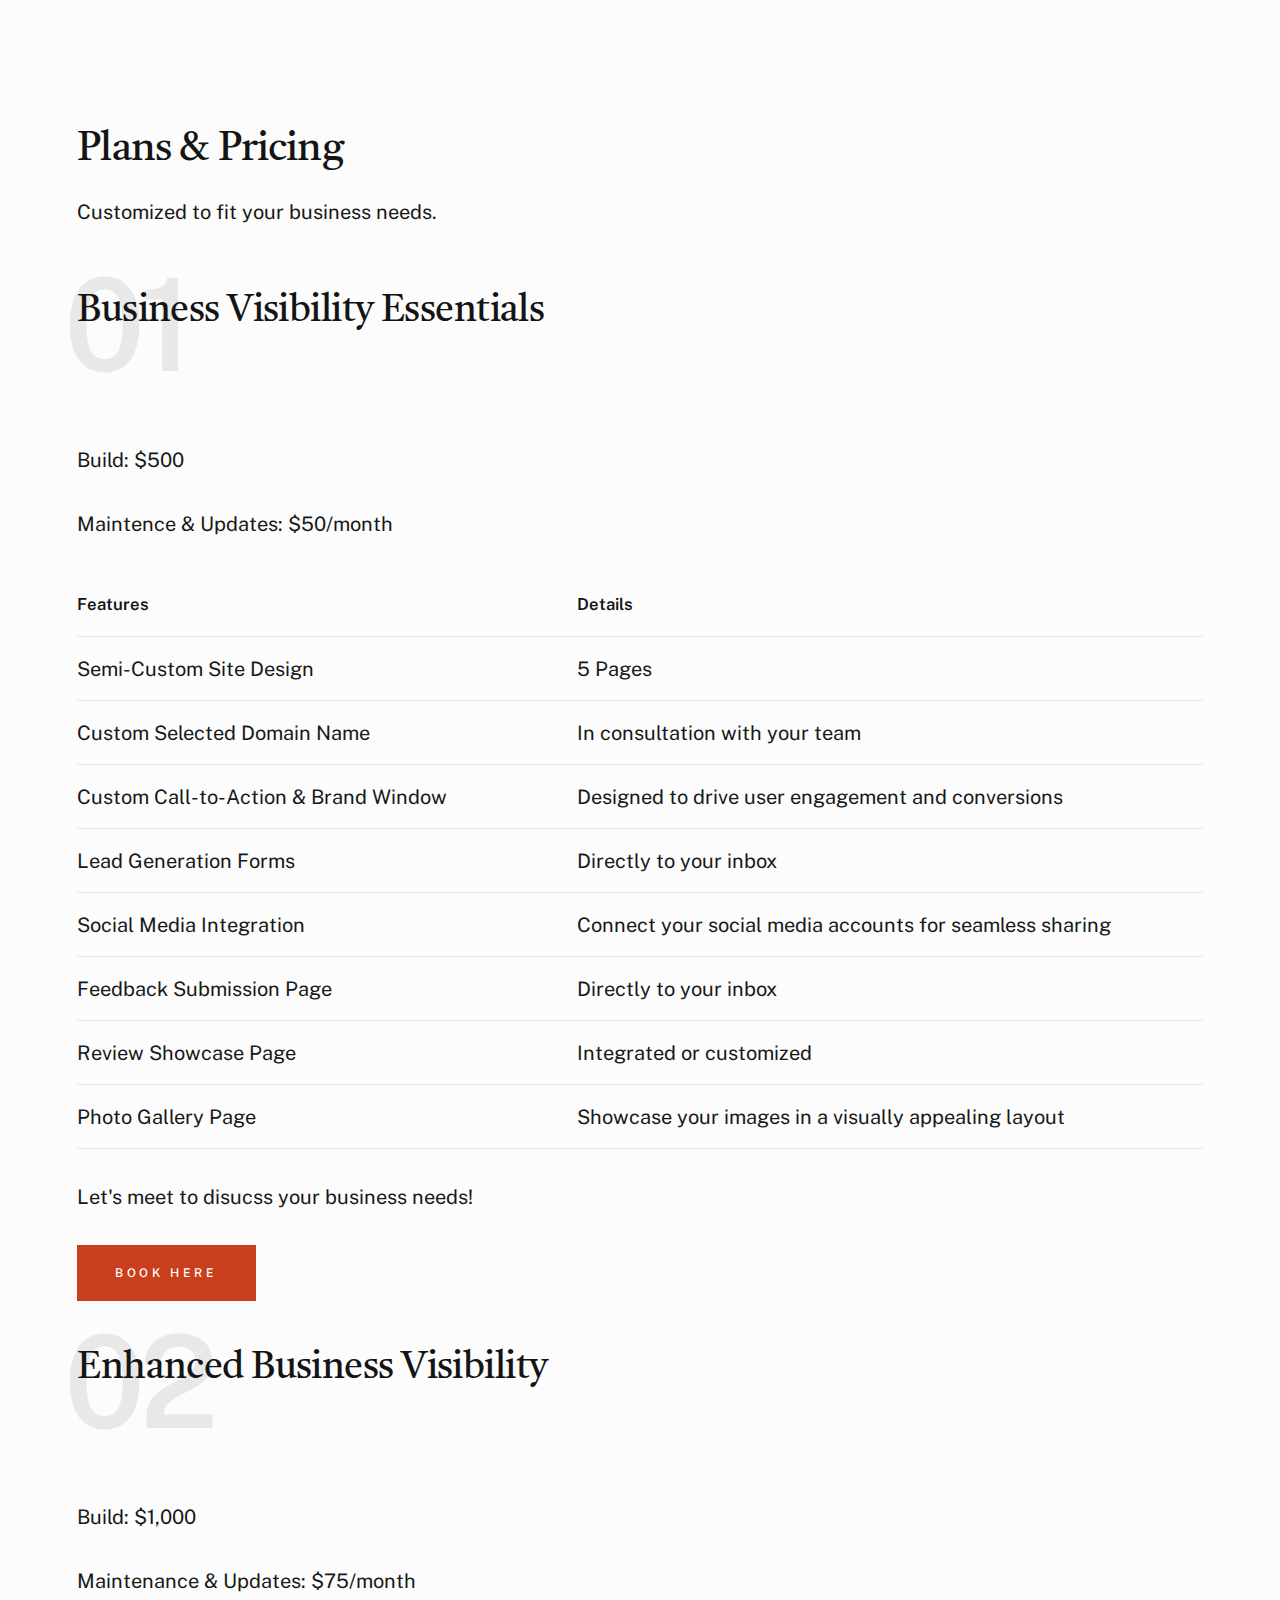
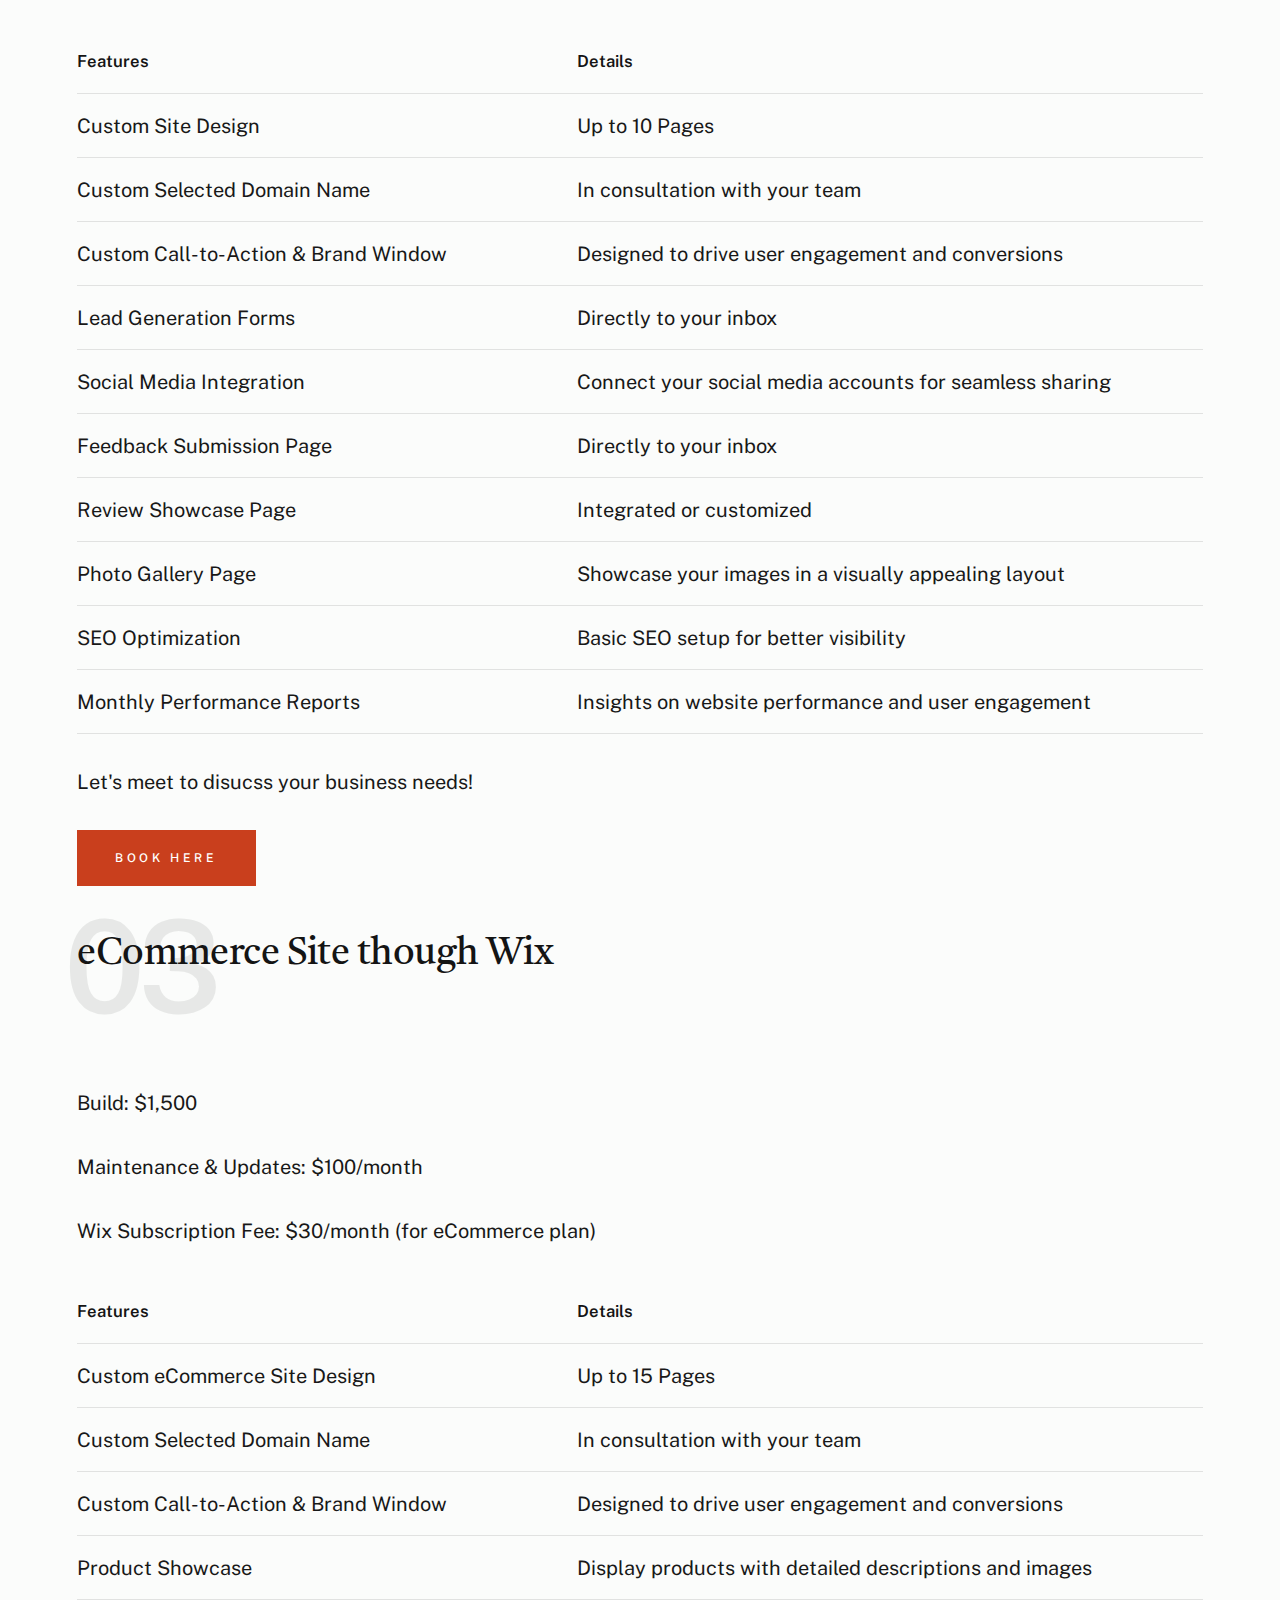
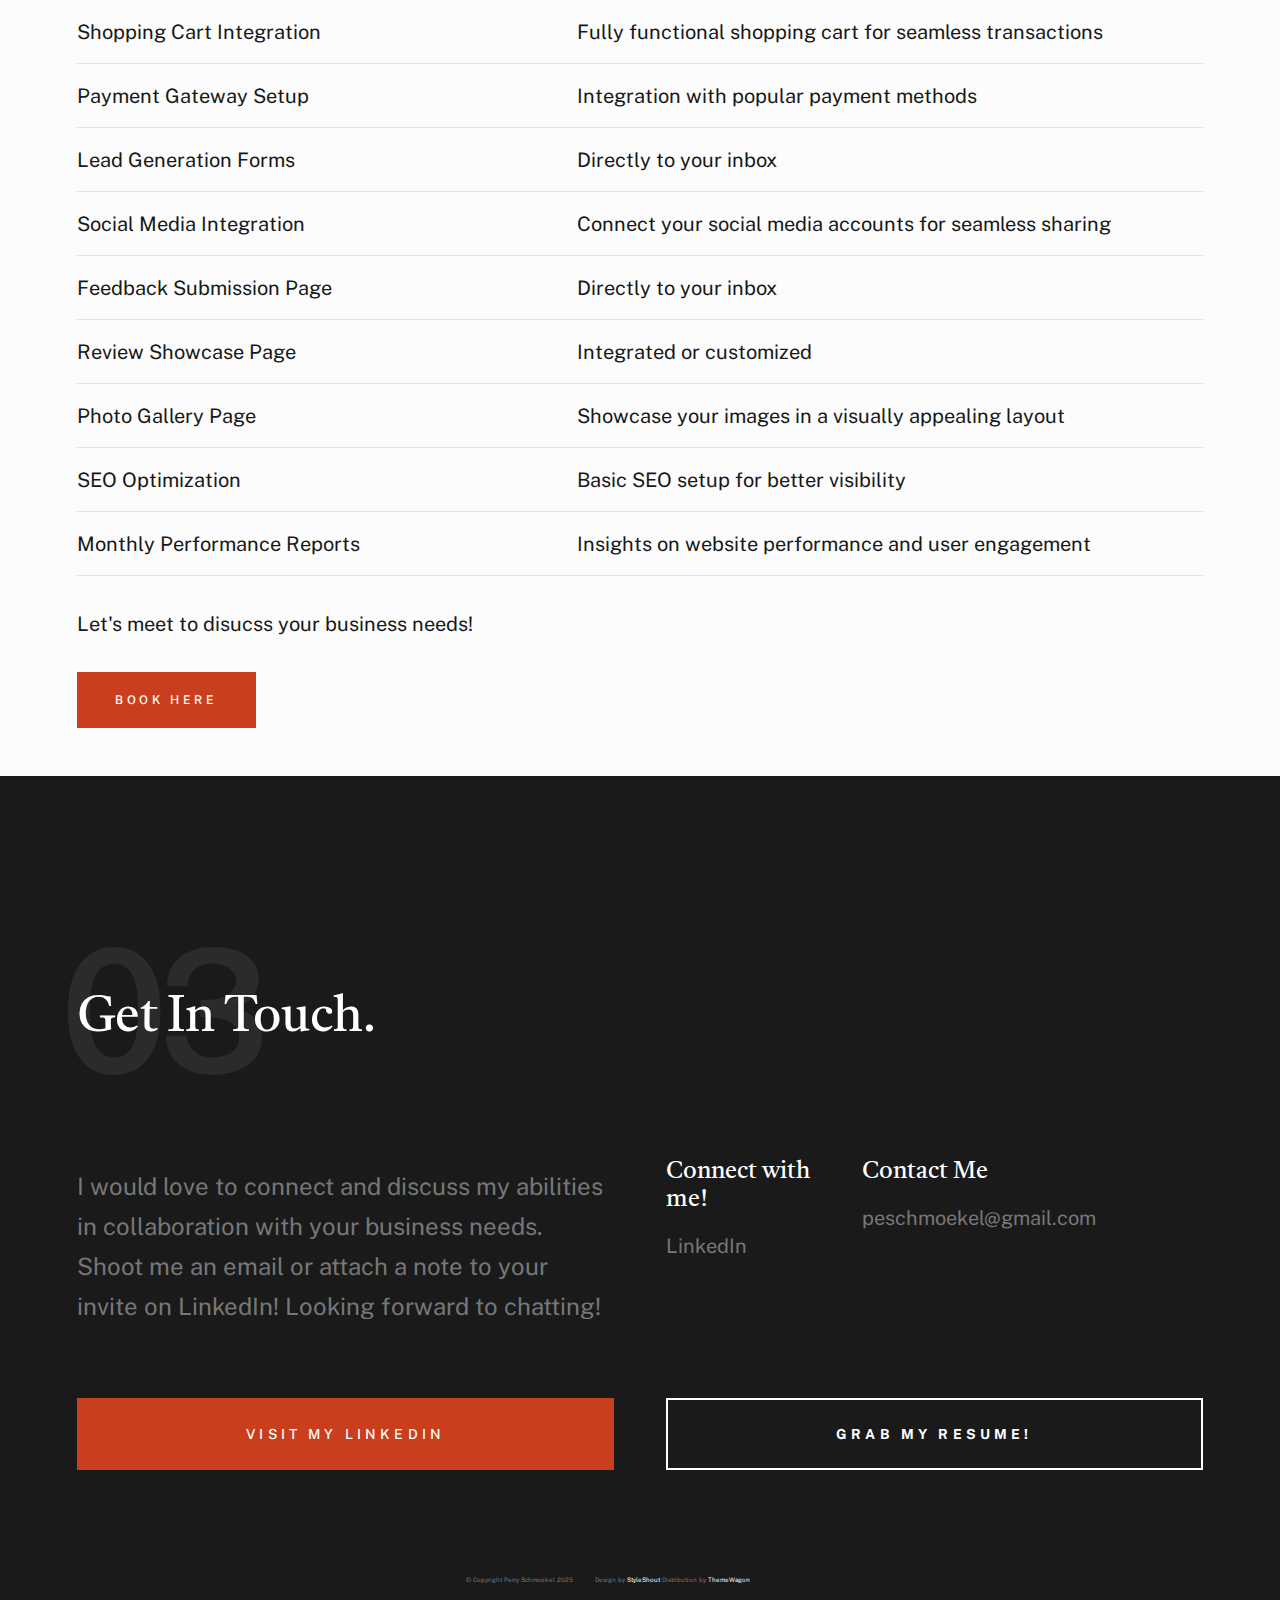
<file: plans.html>
<!DOCTYPE html>
<html lang="en" class="no-js">
  <head>
    <!--- basic page needs
    ================================================== -->
    <meta charset="utf-8" />
    <meta name="viewport" content="width=device-width, initial-scale=1" />
    <title>Web Design Plans</title>

    <script>
      document.documentElement.classList.remove("no-js");
      document.documentElement.classList.add("js");
    </script>

    <!-- CSS
    ================================================== -->
    <link rel="stylesheet" href="css/vendor.css" />
    <link rel="stylesheet" href="css/styles.css" />

    <style type="text/css" media="screen">
      .s-styles {
        padding-top: var(--vspace-5);
        padding-bottom: var(--vspace-2);
        position: relative;
      }
      .s-styles .intro h1 {
        margin-top: 0;
      }
    </style>

    <!-- favicons
    ================================================== -->
    <link rel="apple-touch-icon" sizes="180x180" href="apple-touch-icon.png" />
    <link rel="icon" type="image/png" sizes="32x32" href="favicon-32x32.png" />
    <link rel="icon" type="image/png" sizes="16x16" href="favicon-16x16.png" />
    <link rel="manifest" href="site.webmanifest" />
  </head>

  <body id="top">
    <!-- preloader
    ================================================== -->
    <div id="preloader">
      <div id="loader" class="dots-fade">
        <div></div>
        <div></div>
        <div></div>
      </div>
    </div>

    <!-- page wrap
    ================================================== -->
    <div id="page" class="s-pagewrap">
      <!-- # site header 
        ================================================== -->
      <header class="s-header">
        <div class="row s-header__inner">
          <div class="s-header__block">
            <div class="s-header__logo">
              <a class="logo" href="index.html">
                <img src="images/logo.svg" alt="Homepage" />
              </a>
            </div>

            <a class="s-header__menu-toggle" href="#0"><span>Menu</span></a>
          </div>
          <!-- end s-header__block -->

          <nav class="s-header__nav">
            <ul class="s-header__menu-links">
              <!-- <li class="current"><a href="index.html">Intro</a></li>
              <li><a href="index.html">About</a></li>
              <li><a href="index.html">Works</a></li> -->
              <li><a href="index.html">Home</a></li>
            </ul>
            <!-- s-header__menu-links -->
          </nav>
          <!-- end s-header__nav -->
        </div>
        <!-- end s-header__inner -->
      </header>
      <!-- end s-header -->
      <br />
      <br />
      <div class="row u-add-bottom">
        <div class="column xl-12">
          <h2>Plans & Pricing</h2>
          <p>Customized to fit your business needs.</p>
        </div>
      </div>
      <div class="row u-add-bottom">
        <div class="column xl-12">
          <div
            class="section-header"
            data-num="01"
            style="display: inline-block; font-size: 1.5rem"
          >
            <h4
              class="text-display-title"
              style="font-size: 3.75rem; display: inline"
            >
              Business Visibility Essentials
            </h4>
          </div>

          <p>Build: $500</p>
          <p>Maintence & Updates: $50/month</p>

          <div class="table-responsive">
            <table>
              <thead>
                <tr>
                  <th>Features</th>
                  <th>Details</th>
                </tr>
              </thead>
              <tbody>
                <tr>
                  <td>Semi-Custom Site Design</td>
                  <td>5 Pages</td>
                </tr>
                <tr>
                  <td>Custom Selected Domain Name</td>
                  <td>In consultation with your team</td>
                </tr>
                <tr>
                  <td>Custom Call-to-Action & Brand Window</td>
                  <td>Designed to drive user engagement and conversions</td>
                </tr>
                <tr>
                  <td>Lead Generation Forms</td>
                  <td>Directly to your inbox</td>
                </tr>
                <tr>
                  <td>Social Media Integration</td>
                  <td>
                    Connect your social media accounts for seamless sharing
                  </td>
                </tr>
                <tr>
                  <td>Feedback Submission Page</td>
                  <td>Directly to your inbox</td>
                </tr>
                <tr>
                  <td>Review Showcase Page</td>
                  <td>Integrated or customized</td>
                </tr>
                <tr>
                  <td>Photo Gallery Page</td>
                  <td>Showcase your images in a visually appealing layout</td>
                </tr>
              </tbody>
            </table>
            <p>Let's meet to disucss your business needs!</p>
            <a
              href="https://calendly.com/peschmoekel/30min"
              target="_blank"
              class="btn btn--primary"
              >Book Here</a
            >
          </div>
        </div>
      </div>
      <!-- end row -->
    </div>
    <div class="row u-add-bottom">
      <div class="column xl-12">
        <div
          class="section-header"
          data-num="02"
          style="display: inline-block; font-size: 1.5rem"
        >
          <h4
            class="text-display-title"
            style="font-size: 3.75rem; display: inline"
          >
            Enhanced Business Visibility
          </h4>
        </div>
        <p>Build: $1,000</p>
        <p>Maintenance & Updates: $75/month</p>

        <div class="table-responsive">
          <table>
            <thead>
              <tr>
                <th>Features</th>
                <th>Details</th>
              </tr>
            </thead>
            <tbody>
              <tr>
                <td>Custom Site Design</td>
                <td>Up to 10 Pages</td>
              </tr>
              <tr>
                <td>Custom Selected Domain Name</td>
                <td>In consultation with your team</td>
              </tr>
              <tr>
                <td>Custom Call-to-Action & Brand Window</td>
                <td>Designed to drive user engagement and conversions</td>
              </tr>
              <tr>
                <td>Lead Generation Forms</td>
                <td>Directly to your inbox</td>
              </tr>
              <tr>
                <td>Social Media Integration</td>
                <td>Connect your social media accounts for seamless sharing</td>
              </tr>
              <tr>
                <td>Feedback Submission Page</td>
                <td>Directly to your inbox</td>
              </tr>
              <tr>
                <td>Review Showcase Page</td>
                <td>Integrated or customized</td>
              </tr>
              <tr>
                <td>Photo Gallery Page</td>
                <td>Showcase your images in a visually appealing layout</td>
              </tr>
              <tr>
                <td>SEO Optimization</td>
                <td>Basic SEO setup for better visibility</td>
              </tr>
              <tr>
                <td>Monthly Performance Reports</td>
                <td>Insights on website performance and user engagement</td>
              </tr>
            </tbody>
          </table>
          <p>Let's meet to disucss your business needs!</p>
          <a
            href="https://calendly.com/peschmoekel/30min"
            target="_blank"
            class="btn btn--primary"
            >Book Here</a
          >
        </div>
      </div>
    </div>

    <div class="row u-add-bottom">
      <div class="column xl-12">
        <div
          class="section-header"
          data-num="03"
          style="display: inline-block; font-size: 1.5rem"
        >
          <h4
            class="text-display-title"
            style="font-size: 3.75rem; display: inline"
          >
            eCommerce Site though Wix
          </h4>
        </div>
        <p>Build: $1,500</p>
        <p>Maintenance & Updates: $100/month</p>
        <p>Wix Subscription Fee: $30/month (for eCommerce plan)</p>

        <div class="table-responsive">
          <table>
            <thead>
              <tr>
                <th>Features</th>
                <th>Details</th>
              </tr>
            </thead>
            <tbody>
              <tr>
                <td>Custom eCommerce Site Design</td>
                <td>Up to 15 Pages</td>
              </tr>
              <tr>
                <td>Custom Selected Domain Name</td>
                <td>In consultation with your team</td>
              </tr>
              <tr>
                <td>Custom Call-to-Action & Brand Window</td>
                <td>Designed to drive user engagement and conversions</td>
              </tr>
              <tr>
                <td>Product Showcase</td>
                <td>Display products with detailed descriptions and images</td>
              </tr>
              <tr>
                <td>Shopping Cart Integration</td>
                <td>
                  Fully functional shopping cart for seamless transactions
                </td>
              </tr>
              <tr>
                <td>Payment Gateway Setup</td>
                <td>Integration with popular payment methods</td>
              </tr>
              <tr>
                <td>Lead Generation Forms</td>
                <td>Directly to your inbox</td>
              </tr>
              <tr>
                <td>Social Media Integration</td>
                <td>Connect your social media accounts for seamless sharing</td>
              </tr>
              <tr>
                <td>Feedback Submission Page</td>
                <td>Directly to your inbox</td>
              </tr>
              <tr>
                <td>Review Showcase Page</td>
                <td>Integrated or customized</td>
              </tr>
              <tr>
                <td>Photo Gallery Page</td>
                <td>Showcase your images in a visually appealing layout</td>
              </tr>
              <tr>
                <td>SEO Optimization</td>
                <td>Basic SEO setup for better visibility</td>
              </tr>
              <tr>
                <td>Monthly Performance Reports</td>
                <td>Insights on website performance and user engagement</td>
              </tr>
            </tbody>
          </table>
          <p>Let's meet to disucss your business needs!</p>
          <a
            href="https://calendly.com/peschmoekel/30min"
            target="_blank"
            class="btn btn--primary"
            >Book Here</a
          >
        </div>
      </div>
    </div>

    <!-- # footer 
        ================================================== -->
    <!-- # footer 
        ================================================== -->
    <footer id="footer" class="s-footer target-section">
      <div class="row">
        <div class="column lg-12">
          <div class="section-header light-on-dark" data-num="03">
            <h2 class="text-display-title">Get In Touch.</h2>
          </div>
          <!-- end section-header -->
        </div>
      </div>

      <div class="row s-footer__content">
        <div class="column xl-6 md-12 s-footer__block s-footer__about">
          <p class="attention-getter">
            I would love to connect and discuss my abilities in collaboration
            with your business needs. Shoot me an email or attach a note to your
            invite on LinkedIn! Looking forward to chatting!
          </p>
        </div>
        <!-- end section-footer__about -->

        <div class="column xl-6 md-12 s-footer__block s-footer__site-links">
          <div class="row">
            <div class="column xl-4 lg-5 md-6 tab-12">
              <h5>Connect with me!</h5>
              <ul class="link-list">
                <!-- <li><a href="#0">Facebook</a></li>
                    <li><a href="#0">Twitter</a></li>
                    <li><a href="#0">Instagram</a></li> -->
                <li><a href="#0">LinkedIn</a></li>
                <li>
                  <!-- <a href="https://styleshout.com/go/hostinger/">Hostinger</a> -->
                </li>
              </ul>
            </div>
            <div class="column xl-6 md-6 tab-12">
              <h5>Contact Me</h5>
              <ul class="link-list">
                <li><a href="mailto:#0">peschmoekel@gmail.com</a></li>
                <!-- <li><a href="tel:+1975432345">+197 543 2345</a></li> -->
              </ul>
            </div>
          </div>
        </div>
        <!-- end section-footer__site-links -->
      </div>
      <!-- end section-footer__content -->

      <div class="row s-footer__buttons">
        <div class="column xl-6 tab-12">
          <a
            href="https://www.linkedin.com/in/perry-schmoekel/"
            class="btn btn--primary btn--large u-fullwidth"
            >Visit my LinkedIn</a
          >
        </div>

        <div class="column xl-6 tab-12">
          <a
            href="Resume - Perry E. Schmoekel.pdf"
            class="btn btn--stroke btn--large u-fullwidth"
            download
          >
            Grab my Resume!
          </a>
        </div>
      </div>
      <!-- end section-footer__buttons -->

      <!-- <div class="row s-footer__bottom">
            <div class="column xl-6 lg-12">
              <ul class="s-footer__social social-list">
                <li>
                  <a href="#0">
                    <svg
                      xmlns="http://www.w3.org/2000/svg"
                      width="24"
                      height="24"
                      viewBox="0 0 24 24"
                      style="fill: rgba(0, 0, 0, 1); transform: ; -ms-filter: "
                    >
                      <path
                        d="M20,3H4C3.447,3,3,3.448,3,4v16c0,0.552,0.447,1,1,1h8.615v-6.96h-2.338v-2.725h2.338v-2c0-2.325,1.42-3.592,3.5-3.592 c0.699-0.002,1.399,0.034,2.095,0.107v2.42h-1.435c-1.128,0-1.348,0.538-1.348,1.325v1.735h2.697l-0.35,2.725h-2.348V21H20 c0.553,0,1-0.448,1-1V4C21,3.448,20.553,3,20,3z"
                      ></path>
                    </svg>
                    <span class="u-screen-reader-text">Facebook</span>
                  </a>
                </li>
                <li>
                  <a href="#0">
                    <svg
                      xmlns="http://www.w3.org/2000/svg"
                      width="24"
                      height="24"
                      viewBox="0 0 24 24"
                      style="fill: rgba(0, 0, 0, 1); transform: ; -ms-filter: "
                    >
                      <path
                        d="M19.633,7.997c0.013,0.175,0.013,0.349,0.013,0.523c0,5.325-4.053,11.461-11.46,11.461c-2.282,0-4.402-0.661-6.186-1.809 c0.324,0.037,0.636,0.05,0.973,0.05c1.883,0,3.616-0.636,5.001-1.721c-1.771-0.037-3.255-1.197-3.767-2.793 c0.249,0.037,0.499,0.062,0.761,0.062c0.361,0,0.724-0.05,1.061-0.137c-1.847-0.374-3.23-1.995-3.23-3.953v-0.05 c0.537,0.299,1.16,0.486,1.82,0.511C3.534,9.419,2.823,8.184,2.823,6.787c0-0.748,0.199-1.434,0.548-2.032 c1.983,2.443,4.964,4.04,8.306,4.215c-0.062-0.3-0.1-0.611-0.1-0.923c0-2.22,1.796-4.028,4.028-4.028 c1.16,0,2.207,0.486,2.943,1.272c0.91-0.175,1.782-0.512,2.556-0.973c-0.299,0.935-0.936,1.721-1.771,2.22 c0.811-0.088,1.597-0.312,2.319-0.624C21.104,6.712,20.419,7.423,19.633,7.997z"
                      ></path>
                    </svg>
                    <span class="u-screen-reader-text">Twitter</span>
                  </a>
                </li>
                <li>
                  <a href="#0">
                    <svg
                      xmlns="http://www.w3.org/2000/svg"
                      width="24"
                      height="24"
                      viewBox="0 0 24 24"
                      style="fill: rgba(0, 0, 0, 1); transform: ; -ms-filter: "
                    >
                      <path
                        d="M11.999,7.377c-2.554,0-4.623,2.07-4.623,4.623c0,2.554,2.069,4.624,4.623,4.624c2.552,0,4.623-2.07,4.623-4.624 C16.622,9.447,14.551,7.377,11.999,7.377L11.999,7.377z M11.999,15.004c-1.659,0-3.004-1.345-3.004-3.003 c0-1.659,1.345-3.003,3.004-3.003s3.002,1.344,3.002,3.003C15.001,13.659,13.658,15.004,11.999,15.004L11.999,15.004z"
                      ></path>
                      <circle cx="16.806" cy="7.207" r="1.078"></circle>
                      <path
                        d="M20.533,6.111c-0.469-1.209-1.424-2.165-2.633-2.632c-0.699-0.263-1.438-0.404-2.186-0.42 c-0.963-0.042-1.268-0.054-3.71-0.054s-2.755,0-3.71,0.054C7.548,3.074,6.809,3.215,6.11,3.479C4.9,3.946,3.945,4.902,3.477,6.111 c-0.263,0.7-0.404,1.438-0.419,2.186c-0.043,0.962-0.056,1.267-0.056,3.71c0,2.442,0,2.753,0.056,3.71 c0.015,0.748,0.156,1.486,0.419,2.187c0.469,1.208,1.424,2.164,2.634,2.632c0.696,0.272,1.435,0.426,2.185,0.45 c0.963,0.042,1.268,0.055,3.71,0.055s2.755,0,3.71-0.055c0.747-0.015,1.486-0.157,2.186-0.419c1.209-0.469,2.164-1.424,2.633-2.633 c0.263-0.7,0.404-1.438,0.419-2.186c0.043-0.962,0.056-1.267,0.056-3.71s0-2.753-0.056-3.71C20.941,7.57,20.801,6.819,20.533,6.111z M19.315,15.643c-0.007,0.576-0.111,1.147-0.311,1.688c-0.305,0.787-0.926,1.409-1.712,1.711c-0.535,0.199-1.099,0.303-1.67,0.311 c-0.95,0.044-1.218,0.055-3.654,0.055c-2.438,0-2.687,0-3.655-0.055c-0.569-0.007-1.135-0.112-1.669-0.311 c-0.789-0.301-1.414-0.923-1.719-1.711c-0.196-0.534-0.302-1.099-0.311-1.669c-0.043-0.95-0.053-1.218-0.053-3.654 c0-2.437,0-2.686,0.053-3.655c0.007-0.576,0.111-1.146,0.311-1.687c0.305-0.789,0.93-1.41,1.719-1.712 c0.534-0.198,1.1-0.303,1.669-0.311c0.951-0.043,1.218-0.055,3.655-0.055c2.437,0,2.687,0,3.654,0.055 c0.571,0.007,1.135,0.112,1.67,0.311c0.786,0.303,1.407,0.925,1.712,1.712c0.196,0.534,0.302,1.099,0.311,1.669 c0.043,0.951,0.054,1.218,0.054,3.655c0,2.436,0,2.698-0.043,3.654H19.315z"
                      ></path>
                    </svg>
                    <span class="u-screen-reader-text">Instagram</span>
                  </a>
                </li>
                <li>
                  <a href="#0">
                    <svg
                      xmlns="http://www.w3.org/2000/svg"
                      width="24"
                      height="24"
                      viewBox="0 0 24 24"
                      style="fill: rgba(0, 0, 0, 1); transform: ; msfilter: "
                    >
                      <path
                        d="M20.66 6.98a9.932 9.932 0 0 0-3.641-3.64C15.486 2.447 13.813 2 12 2s-3.486.447-5.02 1.34c-1.533.893-2.747 2.107-3.64 3.64S2 10.187 2 12s.446 3.487 1.34 5.02a9.924 9.924 0 0 0 3.641 3.64C8.514 21.553 10.187 22 12 22s3.486-.447 5.02-1.34a9.932 9.932 0 0 0 3.641-3.64C21.554 15.487 22 13.813 22 12s-.446-3.487-1.34-5.02zM12 3.66c2 0 3.772.64 5.32 1.919-.92 1.174-2.286 2.14-4.1 2.9-1.002-1.813-2.088-3.327-3.261-4.54A7.715 7.715 0 0 1 12 3.66zM5.51 6.8a8.116 8.116 0 0 1 2.711-2.22c1.212 1.201 2.325 2.7 3.34 4.5-2 .6-4.114.9-6.341.9-.573 0-1.006-.013-1.3-.04A8.549 8.549 0 0 1 5.51 6.8zM3.66 12c0-.054.003-.12.01-.2.007-.08.01-.146.01-.2.254.014.641.02 1.161.02 2.666 0 5.146-.367 7.439-1.1.187.373.381.793.58 1.26-1.32.293-2.674 1.006-4.061 2.14S6.4 16.247 5.76 17.5c-1.4-1.587-2.1-3.42-2.1-5.5zM12 20.34c-1.894 0-3.594-.587-5.101-1.759.601-1.187 1.524-2.322 2.771-3.401 1.246-1.08 2.483-1.753 3.71-2.02a29.441 29.441 0 0 1 1.56 6.62 8.166 8.166 0 0 1-2.94.56zm7.08-3.96a8.351 8.351 0 0 1-2.58 2.621c-.24-2.08-.7-4.107-1.379-6.081.932-.066 1.765-.1 2.5-.1.799 0 1.686.034 2.659.1a8.098 8.098 0 0 1-1.2 3.46zm-1.24-5c-1.16 0-2.233.047-3.22.14a27.053 27.053 0 0 0-.68-1.62c2.066-.906 3.532-2.006 4.399-3.3 1.2 1.414 1.854 3.027 1.96 4.84-.812-.04-1.632-.06-2.459-.06z"
                      ></path>
                    </svg>
                    <span class="u-screen-reader-text">Dribbble</span>
                  </a>
                </li>
              </ul>
            </div> -->
      <!-- end section-footer__social -->

      <div>
        <p class="ss-copyright" style="font-size: 0.625rem; text-align: center">
          <!-- 10px if root is 16px -->
          <span>© Copyright Perry Schmoekel 2025</span>
          <span
            >Design by
            <a href="https://styleshout.com/">StyleShout</a> Distribution by
            <a href="https://themewagon.com">ThemeWagon</a></span
          >
        </p>
      </div>

      <!-- end section-footer__bottom -->

      <!-- <div class="ss-go-top">
            <a class="smoothscroll" title="Back to Top" href="#top">
              <svg
                xmlns="http://www.w3.org/2000/svg"
                width="24"
                height="24"
                viewBox="0 0 24 24"
                style="fill: rgba(0, 0, 0, 1); transform: ; msfilter: "
              >
                <path
                  d="M5.536 21.886a1.004 1.004 0 0 0 1.033-.064l13-9a1 1 0 0 0 0-1.644l-13-9A1 1 0 0 0 5 3v18a1 1 0 0 0 .536.886z"
                ></path>
              </svg>
            </a>
            <span>Back To Top</span>
          </div>
           end ss-go-top -->
    </footer>
    <!-- end s-footer -->
    <!-- end page-wrap -->

    <!-- Java Script
      ================================================== -->
    <script src="js/plugins.js"></script>
    <script src="js/main.js"></script>
  </body>
</html>
</file>
<file: css/vendor.css>
/* ===================================================================
 * Hudson Third-party Stylesheets
 * Template Ver. 1.0.0
 * 04-03-2023
 * -------------------------------------------------------------------
 *
 * TOC:
 * # PrismJS 
 * # Swiper
 * # GLightbox
 *
 * ------------------------------------------------------------------- */
 

/* ===================================================================
 * # PrismJS 1.20.0
 *   https://prismjs.com/download.html#themes=prism-okaidia&languages=markup+css+clike+javascript+markup-templating+php 
 *   
 *   okaidia theme for JavaScript, CSS and HTML
 *   Loosely based on Monokai textmate theme by http://www.monokai.nl/
 *   @author ocodia
 * ------------------------------------------------------------------- */
code[class*=language-],
pre[class*=language-] {
    color          : #f8f8f2;
    background     : none;
    text-shadow    : 0 1px rgba(0, 0, 0, 0.3);
    font-family    : var(--font-mono);
    font-size      : calc(var(--text-size) * 0.9444);
    text-align     : left;
    white-space    : pre;
    word-spacing   : normal;
    word-break     : normal;
    word-wrap      : normal;
    line-height    : var(--vspace-1);
    -moz-tab-size  : 4;
    -o-tab-size    : 4;
    tab-size       : 4;
    -webkit-hyphens: none;
    hyphens        : none;
}

/* Code blocks */
pre[class*=language-] {
    padding : var(--vspace-0_5) 0 var(--vspace-1);
    margin  : var(--vspace-1) 0;
    overflow: auto;
}

:not(pre)>code[class*=language-],
pre[class*=language-] {
    background: #272822;
}

/* Inline code */
:not(pre)>code[class*=language-] {
    padding    : 0.1em;
    white-space: normal;
}

.token.comment,
.token.prolog,
.token.doctype,
.token.cdata {
    color: slategray;
}

.token.punctuation {
    color: #f8f8f2;
}

.token.namespace {
    opacity: 0.7;
}

.token.property,
.token.tag,
.token.constant,
.token.symbol,
.token.deleted {
    color: #f92672;
}

.token.boolean,
.token.number {
    color: #ae81ff;
}

.token.selector,
.token.attr-name,
.token.string,
.token.char,
.token.builtin,
.token.inserted {
    color: #a6e22e;
}

.token.operator,
.token.entity,
.token.url,
.language-css .token.string,
.style .token.string,
.token.variable {
    color: #f8f8f2;
}

.token.atrule,
.token.attr-value,
.token.function,
.token.class-name {
    color: #e6db74;
}

.token.keyword {
    color: #66d9ef;
}

.token.regex,
.token.important {
    color: #fd971f;
}

.token.important,
.token.bold {
    font-weight: bold;
}

.token.italic {
    font-style: italic;
}

.token.entity {
    cursor: help;
}


/* ===================================================================
 * # Swiper 6.4.5
 *   Most modern mobile touch slider and framework with hardware accelerated transitions
 *   https://swiperjs.com
 *
 *   Copyright 2014-2020 Vladimir Kharlampidi
 *
 *   Released under the MIT License
 *
 *   Released on: December 18, 2020
 * ------------------------------------------------------------------- */
@font-face {
    font-family: "swiper-icons";
    src        : url("data:application/font-woff;charset=utf-8;base64, [base64]//wADZ2x5ZgAAAywAAADMAAAD2MHtryVoZWFkAAABbAAAADAAAAA2E2+eoWhoZWEAAAGcAAAAHwAAACQC9gDzaG10eAAAAigAAAAZAAAArgJkABFsb2NhAAAC0AAAAFoAAABaFQAUGG1heHAAAAG8AAAAHwAAACAAcABAbmFtZQAAA/gAAAE5AAACXvFdBwlwb3N0AAAFNAAAAGIAAACE5s74hXjaY2BkYGAAYpf5Hu/j+W2+MnAzMYDAzaX6QjD6/4//Bxj5GA8AuRwMYGkAPywL13jaY2BkYGA88P8Agx4j+/8fQDYfA1AEBWgDAIB2BOoAeNpjYGRgYNBh4GdgYgABEMnIABJzYNADCQAACWgAsQB42mNgYfzCOIGBlYGB0YcxjYGBwR1Kf2WQZGhhYGBiYGVmgAFGBiQQkOaawtDAoMBQxXjg/wEGPcYDDA4wNUA2CCgwsAAAO4EL6gAAeNpj2M0gyAACqxgGNWBkZ2D4/wMA+xkDdgAAAHjaY2BgYGaAYBkGRgYQiAHyGMF8FgYHIM3DwMHABGQrMOgyWDLEM1T9/w8UBfEMgLzE////P/5//f/V/xv+r4eaAAeMbAxwIUYmIMHEgKYAYjUcsDAwsLKxc3BycfPw8jEQA/[base64]/uznmfPFBNODM2K7MTQ45YEAZqGP81AmGGcF3iPqOop0r1SPTaTbVkfUe4HXj97wYE+yNwWYxwWu4v1ugWHgo3S1XdZEVqWM7ET0cfnLGxWfkgR42o2PvWrDMBSFj/IHLaF0zKjRgdiVMwScNRAoWUoH78Y2icB/yIY09An6AH2Bdu/UB+yxopYshQiEvnvu0dURgDt8QeC8PDw7Fpji3fEA4z/PEJ6YOB5hKh4dj3EvXhxPqH/SKUY3rJ7srZ4FZnh1PMAtPhwP6fl2PMJMPDgeQ4rY8YT6Gzao0eAEA409DuggmTnFnOcSCiEiLMgxCiTI6Cq5DZUd3Qmp10vO0LaLTd2cjN4fOumlc7lUYbSQcZFkutRG7g6JKZKy0RmdLY680CDnEJ+UMkpFFe1RN7nxdVpXrC4aTtnaurOnYercZg2YVmLN/d/gczfEimrE/fs/bOuq29Zmn8tloORaXgZgGa78yO9/cnXm2BpaGvq25Dv9S4E9+5SIc9PqupJKhYFSSl47+Qcr1mYNAAAAeNptw0cKwkAAAMDZJA8Q7OUJvkLsPfZ6zFVERPy8qHh2YER+3i/BP83vIBLLySsoKimrqKqpa2hp6+jq6RsYGhmbmJqZSy0sraxtbO3sHRydnEMU4uR6yx7JJXveP7WrDycAAAAAAAH//wACeNpjYGRgYOABYhkgZgJCZgZNBkYGLQZtIJsFLMYAAAw3ALgAeNolizEKgDAQBCchRbC2sFER0YD6qVQiBCv/H9ezGI6Z5XBAw8CBK/m5iQQVauVbXLnOrMZv2oLdKFa8Pjuru2hJzGabmOSLzNMzvutpB3N42mNgZGBg4GKQYzBhYMxJLMlj4GBgAYow/P/PAJJhLM6sSoWKfWCAAwDAjgbRAAB42mNgYGBkAIIbCZo5IPrmUn0hGA0AO8EFTQAA") format("woff");
    font-weight: 400;
    font-style : normal;
}

:root {
    --swiper-theme-color: #007aff;
}

.swiper-container {
    margin-left : auto;
    margin-right: auto;
    position    : relative;
    overflow    : hidden;
    list-style  : none;
    padding     : 0;
    /* Fix of Webkit flickering */
    z-index     : 1;
}

.swiper-container-vertical>.swiper-wrapper {
    flex-direction: column;
}

.swiper-wrapper {
    position           : relative;
    width              : 100%;
    height             : 100%;
    z-index            : 1;
    display            : flex;
    transition-property: transform;
    box-sizing         : content-box;
}

.swiper-container-android .swiper-slide,
.swiper-wrapper {
    transform: translate3d(0px, 0, 0);
}

.swiper-container-multirow>.swiper-wrapper {
    flex-wrap: wrap;
}

.swiper-container-multirow-column>.swiper-wrapper {
    flex-wrap     : wrap;
    flex-direction: column;
}

.swiper-container-free-mode>.swiper-wrapper {
    transition-timing-function: ease-out;
    margin                    : 0 auto;
}

.swiper-slide {
    flex-shrink        : 0;
    width              : 100%;
    height             : 100%;
    position           : relative;
    transition-property: transform;
}

.swiper-slide-invisible-blank {
    visibility: hidden;
}

/* Auto Height */
.swiper-container-autoheight,
.swiper-container-autoheight .swiper-slide {
    height: auto;
}

.swiper-container-autoheight .swiper-wrapper {
    align-items        : flex-start;
    transition-property: transform, height;
}

/* 3D Effects */
.swiper-container-3d {
    perspective: 1200px;
}

.swiper-container-3d .swiper-wrapper,
.swiper-container-3d .swiper-slide,
.swiper-container-3d .swiper-slide-shadow-left,
.swiper-container-3d .swiper-slide-shadow-right,
.swiper-container-3d .swiper-slide-shadow-top,
.swiper-container-3d .swiper-slide-shadow-bottom,
.swiper-container-3d .swiper-cube-shadow {
    transform-style: preserve-3d;
}

.swiper-container-3d .swiper-slide-shadow-left,
.swiper-container-3d .swiper-slide-shadow-right,
.swiper-container-3d .swiper-slide-shadow-top,
.swiper-container-3d .swiper-slide-shadow-bottom {
    position      : absolute;
    left          : 0;
    top           : 0;
    width         : 100%;
    height        : 100%;
    pointer-events: none;
    z-index       : 10;
}

.swiper-container-3d .swiper-slide-shadow-left {
    background-image: linear-gradient(to left, rgba(0, 0, 0, 0.5), rgba(0, 0, 0, 0));
}

.swiper-container-3d .swiper-slide-shadow-right {
    background-image: linear-gradient(to right, rgba(0, 0, 0, 0.5), rgba(0, 0, 0, 0));
}

.swiper-container-3d .swiper-slide-shadow-top {
    background-image: linear-gradient(to top, rgba(0, 0, 0, 0.5), rgba(0, 0, 0, 0));
}

.swiper-container-3d .swiper-slide-shadow-bottom {
    background-image: linear-gradient(to bottom, rgba(0, 0, 0, 0.5), rgba(0, 0, 0, 0));
}

/* CSS Mode */
.swiper-container-css-mode>.swiper-wrapper {
    overflow          : auto;
    scrollbar-width   : none;
    /* For Firefox */
    -ms-overflow-style: none;
    /* For Internet Explorer and Edge */
}

.swiper-container-css-mode>.swiper-wrapper::-webkit-scrollbar {
    display: none;
}

.swiper-container-css-mode>.swiper-wrapper>.swiper-slide {
    scroll-snap-align: start start;
}

.swiper-container-horizontal.swiper-container-css-mode>.swiper-wrapper {
    scroll-snap-type: x mandatory;
}

.swiper-container-vertical.swiper-container-css-mode>.swiper-wrapper {
    scroll-snap-type: y mandatory;
}

:root {
    --swiper-navigation-size : 44px;
    /*
    --swiper-navigation-color: var(--swiper-theme-color);
    */
}

.swiper-button-prev,
.swiper-button-next {
    position       : absolute;
    top            : 50%;
    width          : calc(var(--swiper-navigation-size) / 44 * 27);
    height         : var(--swiper-navigation-size);
    margin-top     : calc(-1 * var(--swiper-navigation-size) / 2);
    z-index        : 10;
    cursor         : pointer;
    display        : flex;
    align-items    : center;
    justify-content: center;
    color          : var(--swiper-navigation-color, var(--swiper-theme-color));
}

.swiper-button-prev.swiper-button-disabled,
.swiper-button-next.swiper-button-disabled {
    opacity       : 0.35;
    cursor        : auto;
    pointer-events: none;
}

.swiper-button-prev:after,
.swiper-button-next:after {
    font-family   : swiper-icons;
    font-size     : var(--swiper-navigation-size);
    text-transform: none !important;
    letter-spacing: 0;
    text-transform: none;
    font-variant  : initial;
    line-height   : 1;
}

.swiper-button-prev,
.swiper-container-rtl .swiper-button-next {
    left : 10px;
    right: auto;
}

.swiper-button-prev:after,
.swiper-container-rtl .swiper-button-next:after {
    content: "prev";
}

.swiper-button-next,
.swiper-container-rtl .swiper-button-prev {
    right: 10px;
    left : auto;
}

.swiper-button-next:after,
.swiper-container-rtl .swiper-button-prev:after {
    content: "next";
}

.swiper-button-prev.swiper-button-white,
.swiper-button-next.swiper-button-white {
    --swiper-navigation-color: #ffffff;
}

.swiper-button-prev.swiper-button-black,
.swiper-button-next.swiper-button-black {
    --swiper-navigation-color: #000000;
}

.swiper-button-lock {
    display: none;
}

:root {
    /*
    --swiper-pagination-color: var(--swiper-theme-color);
    */
}

.swiper-pagination {
    position  : absolute;
    text-align: center;
    transition: 300ms opacity;
    transform : translate3d(0, 0, 0);
    z-index   : 10;
}

.swiper-pagination.swiper-pagination-hidden {
    opacity: 0;
}

/* Common Styles */
.swiper-pagination-fraction,
.swiper-pagination-custom,
.swiper-container-horizontal>.swiper-pagination-bullets {
    bottom: 10px;
    left  : 0;
    width : 100%;
}

/* Bullets */
.swiper-pagination-bullets-dynamic {
    overflow : hidden;
    font-size: 0;
}

.swiper-pagination-bullets-dynamic .swiper-pagination-bullet {
    transform: scale(0.33);
    position : relative;
}

.swiper-pagination-bullets-dynamic .swiper-pagination-bullet-active {
    transform: scale(1);
}

.swiper-pagination-bullets-dynamic .swiper-pagination-bullet-active-main {
    transform: scale(1);
}

.swiper-pagination-bullets-dynamic .swiper-pagination-bullet-active-prev {
    transform: scale(0.66);
}

.swiper-pagination-bullets-dynamic .swiper-pagination-bullet-active-prev-prev {
    transform: scale(0.33);
}

.swiper-pagination-bullets-dynamic .swiper-pagination-bullet-active-next {
    transform: scale(0.66);
}

.swiper-pagination-bullets-dynamic .swiper-pagination-bullet-active-next-next {
    transform: scale(0.33);
}

.swiper-pagination-bullet {
    width        : 8px;
    height       : 8px;
    display      : inline-block;
    border-radius: 100%;
    background   : #000;
    opacity      : 0.2;
}

button.swiper-pagination-bullet {
    border            : none;
    margin            : 0;
    padding           : 0;
    box-shadow        : none;
    -webkit-appearance: none;
    -moz-appearance   : none;
    appearance        : none;
}

.swiper-pagination-clickable .swiper-pagination-bullet {
    cursor: pointer;
}

.swiper-pagination-bullet-active {
    opacity   : 1;
    background: var(--swiper-pagination-color, var(--swiper-theme-color));
}

.swiper-container-vertical>.swiper-pagination-bullets {
    right    : 10px;
    top      : 50%;
    transform: translate3d(0px, -50%, 0);
}

.swiper-container-vertical>.swiper-pagination-bullets .swiper-pagination-bullet {
    margin : 6px 0;
    display: block;
}

.swiper-container-vertical>.swiper-pagination-bullets.swiper-pagination-bullets-dynamic {
    top      : 50%;
    transform: translateY(-50%);
    width    : 8px;
}

.swiper-container-vertical>.swiper-pagination-bullets.swiper-pagination-bullets-dynamic .swiper-pagination-bullet {
    display   : inline-block;
    transition: 200ms transform, 200ms top;
}

.swiper-container-horizontal>.swiper-pagination-bullets .swiper-pagination-bullet {
    margin: 0 4px;
}

.swiper-container-horizontal>.swiper-pagination-bullets.swiper-pagination-bullets-dynamic {
    left       : 50%;
    transform  : translateX(-50%);
    white-space: nowrap;
}

.swiper-container-horizontal>.swiper-pagination-bullets.swiper-pagination-bullets-dynamic .swiper-pagination-bullet {
    transition: 200ms transform, 200ms left;
}

.swiper-container-horizontal.swiper-container-rtl>.swiper-pagination-bullets-dynamic .swiper-pagination-bullet {
    transition: 200ms transform, 200ms right;
}

/* Progress */
.swiper-pagination-progressbar {
    background: rgba(0, 0, 0, 0.25);
    position  : absolute;
}

.swiper-pagination-progressbar .swiper-pagination-progressbar-fill {
    background      : var(--swiper-pagination-color, var(--swiper-theme-color));
    position        : absolute;
    left            : 0;
    top             : 0;
    width           : 100%;
    height          : 100%;
    transform       : scale(0);
    transform-origin: left top;
}

.swiper-container-rtl .swiper-pagination-progressbar .swiper-pagination-progressbar-fill {
    transform-origin: right top;
}

.swiper-container-horizontal>.swiper-pagination-progressbar,
.swiper-container-vertical>.swiper-pagination-progressbar.swiper-pagination-progressbar-opposite {
    width : 100%;
    height: 4px;
    left  : 0;
    top   : 0;
}

.swiper-container-vertical>.swiper-pagination-progressbar,
.swiper-container-horizontal>.swiper-pagination-progressbar.swiper-pagination-progressbar-opposite {
    width : 4px;
    height: 100%;
    left  : 0;
    top   : 0;
}

.swiper-pagination-white {
    --swiper-pagination-color: #ffffff;
}

.swiper-pagination-black {
    --swiper-pagination-color: #000000;
}

.swiper-pagination-lock {
    display: none;
}

/* Scrollbar */
.swiper-scrollbar {
    border-radius   : 10px;
    position        : relative;
    -ms-touch-action: none;
    background      : rgba(0, 0, 0, 0.1);
}

.swiper-container-horizontal>.swiper-scrollbar {
    position: absolute;
    left    : 1%;
    bottom  : 3px;
    z-index : 50;
    height  : 5px;
    width   : 98%;
}

.swiper-container-vertical>.swiper-scrollbar {
    position: absolute;
    right   : 3px;
    top     : 1%;
    z-index : 50;
    width   : 5px;
    height  : 98%;
}

.swiper-scrollbar-drag {
    height       : 100%;
    width        : 100%;
    position     : relative;
    background   : rgba(0, 0, 0, 0.5);
    border-radius: 10px;
    left         : 0;
    top          : 0;
}

.swiper-scrollbar-cursor-drag {
    cursor: move;
}

.swiper-scrollbar-lock {
    display: none;
}

.swiper-zoom-container {
    width          : 100%;
    height         : 100%;
    display        : flex;
    justify-content: center;
    align-items    : center;
    text-align     : center;
}

.swiper-zoom-container>img,
.swiper-zoom-container>svg,
.swiper-zoom-container>canvas {
    max-width    : 100%;
    max-height   : 100%;
    -o-object-fit: contain;
    object-fit   : contain;
}

.swiper-slide-zoomed {
    cursor: move;
}

/* Preloader */
:root {
    /*
    --swiper-preloader-color: var(--swiper-theme-color);
    */
}

.swiper-lazy-preloader {
    width           : 42px;
    height          : 42px;
    position        : absolute;
    left            : 50%;
    top             : 50%;
    margin-left     : -21px;
    margin-top      : -21px;
    z-index         : 10;
    transform-origin: 50%;
    animation       : swiper-preloader-spin 1s infinite linear;
    box-sizing      : border-box;
    border          : 4px solid var(--swiper-preloader-color, var(--swiper-theme-color));
    border-radius   : 50%;
    border-top-color: transparent;
}

.swiper-lazy-preloader-white {
    --swiper-preloader-color: #fff;
}

.swiper-lazy-preloader-black {
    --swiper-preloader-color: #000;
}

@keyframes swiper-preloader-spin {
    100% {
        transform: rotate(360deg);
    }
}

/* a11y */
.swiper-container .swiper-notification {
    position      : absolute;
    left          : 0;
    top           : 0;
    pointer-events: none;
    opacity       : 0;
    z-index       : -1000;
}

.swiper-container-fade.swiper-container-free-mode .swiper-slide {
    transition-timing-function: ease-out;
}

.swiper-container-fade .swiper-slide {
    pointer-events     : none;
    transition-property: opacity;
}

.swiper-container-fade .swiper-slide .swiper-slide {
    pointer-events: none;
}

.swiper-container-fade .swiper-slide-active,
.swiper-container-fade .swiper-slide-active .swiper-slide-active {
    pointer-events: auto;
}

.swiper-container-cube {
    overflow: visible;
}

.swiper-container-cube .swiper-slide {
    pointer-events             : none;
    -webkit-backface-visibility: hidden;
    backface-visibility        : hidden;
    z-index                    : 1;
    visibility                 : hidden;
    transform-origin           : 0 0;
    width                      : 100%;
    height                     : 100%;
}

.swiper-container-cube .swiper-slide .swiper-slide {
    pointer-events: none;
}

.swiper-container-cube.swiper-container-rtl .swiper-slide {
    transform-origin: 100% 0;
}

.swiper-container-cube .swiper-slide-active,
.swiper-container-cube .swiper-slide-active .swiper-slide-active {
    pointer-events: auto;
}

.swiper-container-cube .swiper-slide-active,
.swiper-container-cube .swiper-slide-next,
.swiper-container-cube .swiper-slide-prev,
.swiper-container-cube .swiper-slide-next+.swiper-slide {
    pointer-events: auto;
    visibility    : visible;
}

.swiper-container-cube .swiper-slide-shadow-top,
.swiper-container-cube .swiper-slide-shadow-bottom,
.swiper-container-cube .swiper-slide-shadow-left,
.swiper-container-cube .swiper-slide-shadow-right {
    z-index                    : 0;
    -webkit-backface-visibility: hidden;
    backface-visibility        : hidden;
}

.swiper-container-cube .swiper-cube-shadow {
    position  : absolute;
    left      : 0;
    bottom    : 0px;
    width     : 100%;
    height    : 100%;
    background: #000;
    opacity   : 0.6;
    filter    : blur(50px);
    z-index   : 0;
}

.swiper-container-flip {
    overflow: visible;
}

.swiper-container-flip .swiper-slide {
    pointer-events             : none;
    -webkit-backface-visibility: hidden;
    backface-visibility        : hidden;
    z-index                    : 1;
}

.swiper-container-flip .swiper-slide .swiper-slide {
    pointer-events: none;
}

.swiper-container-flip .swiper-slide-active,
.swiper-container-flip .swiper-slide-active .swiper-slide-active {
    pointer-events: auto;
}

.swiper-container-flip .swiper-slide-shadow-top,
.swiper-container-flip .swiper-slide-shadow-bottom,
.swiper-container-flip .swiper-slide-shadow-left,
.swiper-container-flip .swiper-slide-shadow-right {
    z-index                    : 0;
    -webkit-backface-visibility: hidden;
    backface-visibility        : hidden;
}


/* ==========================================================================
 * # GLightbox
 *
 * GLightbox 3.2.0
 * https://biati-digital.github.io/glightbox/
 * -------------------------------------------------------------------------- 
 */
.glightbox-container {
    width                      : 100%;
    height                     : 100%;
    position                   : fixed;
    top                        : 0;
    left                       : 0;
    z-index                    : 999999 !important;
    overflow                   : hidden;
    touch-action               : none;
    -webkit-text-size-adjust   : 100%;
    -moz-text-size-adjust      : 100%;
    text-size-adjust           : 100%;
    -webkit-backface-visibility: hidden;
    backface-visibility        : hidden;
    outline                    : none;
}

.glightbox-container.inactive {
    display: none;
}

.glightbox-container .gcontainer {
    position: relative;
    width   : 100%;
    height  : 100%;
    z-index : 9999;
    overflow: hidden;
}

.glightbox-container .gslider {
    transition     : transform 0.4s ease;
    height         : 100%;
    left           : 0;
    top            : 0;
    width          : 100%;
    position       : relative;
    overflow       : hidden;
    display        : flex !important;
    justify-content: center;
    align-items    : center;
    transform      : translate3d(0, 0, 0);
}

.glightbox-container .gslide {
    width              : 100%;
    position           : absolute;
    -webkit-user-select: none;
    -moz-user-select   : none;
    user-select        : none;
    display            : flex;
    align-items        : center;
    justify-content    : center;
    opacity            : 0;
}

.glightbox-container .gslide.current {
    opacity : 1;
    z-index : 99999;
    position: relative;
}

.glightbox-container .gslide.prev {
    opacity: 1;
    z-index: 9999;
}

.glightbox-container .gslide-inner-content {
    width: 100%;
}

.glightbox-container .ginner-container {
    position       : relative;
    width          : 100%;
    display        : flex;
    justify-content: center;
    flex-direction : column;
    max-width      : 100%;
    margin         : auto;
    height         : 100vh;
}

.glightbox-container .ginner-container.gvideo-container {
    width: 100%;
}

.glightbox-container .ginner-container.desc-bottom,
.glightbox-container .ginner-container.desc-top {
    flex-direction: column;
}

.glightbox-container .ginner-container.desc-left,
.glightbox-container .ginner-container.desc-right {
    max-width: 100% !important;
}

.gslide iframe,
.gslide video {
    outline                   : none !important;
    border                    : none;
    min-height                : 165px;
    -webkit-overflow-scrolling: touch;
    touch-action              : auto;
}

.gslide:not(.current) {
    pointer-events: none;
}

.gslide-image {
    align-items: center;
}

.gslide-image img {
    max-height         : 100vh;
    display            : block;
    padding            : 0;
    float              : none;
    outline            : none;
    border             : none;
    -webkit-user-select: none;
    -moz-user-select   : none;
    user-select        : none;
    max-width          : 100vw;
    width              : auto;
    height             : auto;
    -o-object-fit      : cover;
    object-fit         : cover;
    touch-action       : none;
    margin             : auto;
    min-width          : 200px;
}

.desc-top .gslide-image img,
.desc-bottom .gslide-image img {
    width: auto;
}

.desc-left .gslide-image img,
.desc-right .gslide-image img {
    width    : auto;
    max-width: 100%;
}

.gslide-image img.zoomable {
    position: relative;
}

.gslide-image img.dragging {
    cursor    : grabbing !important;
    transition: none;
}

.gslide-video {
    position : relative;
    max-width: 100vh;
    width    : 100% !important;
}

.gslide-video .plyr__poster-enabled.plyr--loading .plyr__poster {
    display: none;
}

.gslide-video .gvideo-wrapper {
    width       : 100%;
    /* max-width: 160vmin; */
    margin      : auto;
}

.gslide-video::before {
    content   : "";
    position  : absolute;
    width     : 100%;
    height    : 100%;
    background: rgba(255, 0, 0, 0.34);
    display   : none;
}

.gslide-video.playing::before {
    display: none;
}

.gslide-video.fullscreen {
    max-width: 100% !important;
    min-width: 100%;
    height   : 75vh;
}

.gslide-video.fullscreen video {
    max-width: 100% !important;
    width    : 100% !important;
}

.gslide-inline {
    background: #fff;
    text-align: left;
    max-height: calc(100vh - 40px);
    overflow  : auto;
    max-width : 100%;
    margin    : auto;
}

.gslide-inline .ginlined-content {
    padding: 20px;
    width  : 100%;
}

.gslide-inline .dragging {
    cursor    : grabbing !important;
    transition: none;
}

.ginlined-content {
    overflow: auto;
    display : block !important;
    opacity : 1;
}

.gslide-external {
    display   : flex;
    width     : 100%;
    min-width : 100%;
    background: #fff;
    padding   : 0;
    overflow  : auto;
    max-height: 75vh;
    height    : 100%;
}

.gslide-media {
    display: flex;
    width  : auto;
}

.zoomed .gslide-media {
    box-shadow: none !important;
}

.desc-top .gslide-media,
.desc-bottom .gslide-media {
    margin        : 0 auto;
    flex-direction: column;
}

.gslide-description {
    position: relative;
    flex    : 1 0 100%;
}

.gslide-description.description-left,
.gslide-description.description-right {
    max-width: 100%;
}

.gslide-description.description-bottom,
.gslide-description.description-top {
    margin: 0 auto;
    width : 100%;
}

.gslide-description p {
    margin-bottom: 12px;
}

.gslide-description p:last-child {
    margin-bottom: 0;
}

.zoomed .gslide-description {
    display: none;
}

.glightbox-button-hidden {
    display: none;
}

/*
 * Description for mobiles
 * something like facebook does the description
 * for the photos
*/
.glightbox-mobile .glightbox-container .gslide-description {
    height        : auto !important;
    width         : 100%;
    position      : absolute;
    bottom        : 0;
    padding       : 19px 11px;
    max-width     : 100vw !important;
    order         : 2 !important;
    max-height    : 78vh;
    overflow      : auto !important;
    background    : linear-gradient(to bottom, rgba(0, 0, 0, 0) 0%, rgba(0, 0, 0, 0.75) 100%);
    transition    : opacity 0.3s linear;
    padding-bottom: 50px;
}

.glightbox-mobile .glightbox-container .gslide-title {
    color    : #fff;
    font-size: 1em;
}

.glightbox-mobile .glightbox-container .gslide-desc {
    color: #a1a1a1;
}

.glightbox-mobile .glightbox-container .gslide-desc a {
    color      : #fff;
    font-weight: bold;
}

.glightbox-mobile .glightbox-container .gslide-desc * {
    color: inherit;
}

.glightbox-mobile .glightbox-container .gslide-desc .desc-more {
    color  : #fff;
    opacity: 0.4;
}

.gdesc-open .gslide-media {
    transition: opacity 0.5s ease;
    opacity   : 0.4;
}

.gdesc-open .gdesc-inner {
    padding-bottom: 30px;
}

.gdesc-closed .gslide-media {
    transition: opacity 0.5s ease;
    opacity   : 1;
}

.greset {
    transition: all 0.3s ease;
}

.gabsolute {
    position: absolute;
}

.grelative {
    position: relative;
}

.glightbox-desc {
    display: none !important;
}

.glightbox-open {
    overflow: hidden;
}

.gloader {
    height            : 25px;
    width             : 25px;
    animation         : lightboxLoader 0.8s infinite linear;
    border            : 2px solid #fff;
    border-right-color: transparent;
    border-radius     : 50%;
    position          : absolute;
    display           : block;
    z-index           : 9999;
    left              : 0;
    right             : 0;
    margin            : 0 auto;
    top               : 47%;
}

.goverlay {
    width      : 100%;
    height     : calc(100vh + 1px);
    position   : fixed;
    top        : -1px;
    left       : 0;
    background : #000;
    will-change: opacity;
}

.glightbox-mobile .goverlay {
    background: #000;
}

.gprev,
.gnext,
.gclose {
    z-index        : 99999;
    cursor         : pointer;
    width          : 26px;
    height         : 44px;
    border         : none;
    display        : flex;
    justify-content: center;
    align-items    : center;
    flex-direction : column;
}

.gprev svg,
.gnext svg,
.gclose svg {
    display: block;
    width  : 25px;
    height : auto;
    margin : 0;
    padding: 0;
}

.gprev.disabled,
.gnext.disabled,
.gclose.disabled {
    opacity: 0.2;
}

.gprev .garrow,
.gnext .garrow,
.gclose .garrow {
    stroke: #fff;
}

.gbtn.focused {
    outline: 2px solid #0f3d81;
}

iframe.wait-autoplay {
    opacity: 0;
}

.glightbox-closing .gnext,
.glightbox-closing .gprev,
.glightbox-closing .gclose {
    opacity: 0 !important;
}

/*Skin */
.glightbox-clean .gslide-description {
    background: #fff;
}

.glightbox-clean .gdesc-inner {
    padding: 22px 20px;
}

.glightbox-clean .gslide-title {
    font-size    : 1em;
    font-weight  : normal;
    font-family  : arial;
    color        : #000;
    margin-bottom: 19px;
    line-height  : 1.4em;
}

.glightbox-clean .gslide-desc {
    font-size    : 0.86em;
    margin-bottom: 0;
    font-family  : arial;
    line-height  : 1.4em;
}

.glightbox-clean .gslide-video {
    background: #000;
}

.glightbox-clean .gprev,
.glightbox-clean .gnext,
.glightbox-clean .gclose {
    background-color: rgba(0, 0, 0, 0.75);
    border-radius   : 4px;
}

.glightbox-clean .gprev path,
.glightbox-clean .gnext path,
.glightbox-clean .gclose path {
    fill: #fff;
}

.glightbox-clean .gprev {
    position: absolute;
    top     : -100%;
    left    : 30px;
    width   : 40px;
    height  : 50px;
}

.glightbox-clean .gnext {
    position: absolute;
    top     : -100%;
    right   : 30px;
    width   : 40px;
    height  : 50px;
}

.glightbox-clean .gclose {
    width   : 35px;
    height  : 35px;
    top     : 15px;
    right   : 10px;
    position: absolute;
}

.glightbox-clean .gclose svg {
    width : 18px;
    height: auto;
}

.glightbox-clean .gclose:hover {
    opacity: 1;
}

/*CSS Animations*/
.gfadeIn {
    animation: gfadeIn 0.5s ease;
}

.gfadeOut {
    animation: gfadeOut 0.5s ease;
}

.gslideOutLeft {
    animation: gslideOutLeft 0.3s ease;
}

.gslideInLeft {
    animation: gslideInLeft 0.3s ease;
}

.gslideOutRight {
    animation: gslideOutRight 0.3s ease;
}

.gslideInRight {
    animation: gslideInRight 0.3s ease;
}

.gzoomIn {
    animation: gzoomIn 0.5s ease;
}

.gzoomOut {
    animation: gzoomOut 0.5s ease;
}

@keyframes lightboxLoader {
    0% {
        transform: rotate(0deg);
    }

    100% {
        transform: rotate(360deg);
    }
}

@keyframes gfadeIn {
    from {
        opacity: 0;
    }

    to {
        opacity: 1;
    }
}

@keyframes gfadeOut {
    from {
        opacity: 1;
    }

    to {
        opacity: 0;
    }
}

@keyframes gslideInLeft {
    from {
        opacity  : 0;
        transform: translate3d(-60%, 0, 0);
    }

    to {
        visibility: visible;
        transform : translate3d(0, 0, 0);
        opacity   : 1;
    }
}

@keyframes gslideOutLeft {
    from {
        opacity   : 1;
        visibility: visible;
        transform : translate3d(0, 0, 0);
    }

    to {
        transform : translate3d(-60%, 0, 0);
        opacity   : 0;
        visibility: hidden;
    }
}

@keyframes gslideInRight {
    from {
        opacity   : 0;
        visibility: visible;
        transform : translate3d(60%, 0, 0);
    }

    to {
        transform: translate3d(0, 0, 0);
        opacity  : 1;
    }
}

@keyframes gslideOutRight {
    from {
        opacity   : 1;
        visibility: visible;
        transform : translate3d(0, 0, 0);
    }

    to {
        transform: translate3d(60%, 0, 0);
        opacity  : 0;
    }
}

@keyframes gzoomIn {
    from {
        opacity  : 0;
        transform: scale3d(0.3, 0.3, 0.3);
    }

    to {
        opacity: 1;
    }
}

@keyframes gzoomOut {
    from {
        opacity: 1;
    }

    50% {
        opacity  : 0;
        transform: scale3d(0.3, 0.3, 0.3);
    }

    to {
        opacity: 0;
    }
}

@media (min-width: 769px) {
    .glightbox-container .ginner-container {
        width         : auto;
        height        : auto;
        flex-direction: row;
    }

    .glightbox-container .ginner-container.desc-top .gslide-description {
        order: 0;
    }

    .glightbox-container .ginner-container.desc-top .gslide-image,
    .glightbox-container .ginner-container.desc-top .gslide-image img {
        order: 1;
    }

    .glightbox-container .ginner-container.desc-left .gslide-description {
        order: 0;
    }

    .glightbox-container .ginner-container.desc-left .gslide-image {
        order: 1;
    }

    .gslide-image img {
        max-height: 97vh;
        max-width : 100%;
    }

    .gslide-image img.zoomable {
        cursor: zoom-in;
    }

    .zoomed .gslide-image img.zoomable {
        cursor: grab;
    }

    .gslide-inline {
        max-height: 95vh;
    }

    .gslide-external {
        max-height: 100vh;
    }

    .gslide-description.description-left,
    .gslide-description.description-right {
        max-width: 275px;
    }

    .glightbox-open {
        height: auto;
    }

    .goverlay {
        background: rgba(0, 0, 0, 0.92);
    }

    .glightbox-clean .gslide-media {
        box-shadow: 1px 2px 9px 0px rgba(0, 0, 0, 0.65);
    }

    .glightbox-clean .description-left .gdesc-inner,
    .glightbox-clean .description-right .gdesc-inner {
        position  : absolute;
        height    : 100%;
        overflow-y: auto;
    }

    .glightbox-clean .gprev,
    .glightbox-clean .gnext,
    .glightbox-clean .gclose {
        background-color: rgba(0, 0, 0, 0.32);
    }

    .glightbox-clean .gprev:hover,
    .glightbox-clean .gnext:hover,
    .glightbox-clean .gclose:hover {
        background-color: rgba(0, 0, 0, 0.7);
    }

    .glightbox-clean .gprev {
        top: 45%;
    }

    .glightbox-clean .gnext {
        top: 45%;
    }
}

@media (min-width: 992px) {
    .glightbox-clean .gclose {
        right: 24px;
    }
}

@media screen and (max-height: 420px) {
    .goverlay {
        background: #000;
    }
}
</file>
<file: css/styles.css>
@charset "UTF-8";

/* =================================================================== 
 * Hudson Main Stylesheet
 * Template Ver. 1.0.0
 * 04-03-2023
 * ------------------------------------------------------------------
 *
 * TOC:
 * # SETTINGS
 *      ## fonts 
 *      ## colors
 *      ## spacing and typescale
 *      ## grid variables
 * # CSS RESET
 * # GRID
 * # BASE SETUP
 * # UTILITY CLASSES
 * # TYPOGRAPHY 
 *      ## base type styles
 *      ## additional typography & helper classes
 *      ## lists
 *      ## media 
 *      ## spacing
 * # PRELOADER
 *      ## page loaded
 * # FORM 
 *      ## style placeholder text
 * # BUTTONS
 * # TABLE
 * # COMPONENTS
 *      ## pagination
 *      ## alert box 
 *      ## skillbars
 *      ## stats tabs
 * # PROJECT-WIDE SHARED STYLES
 *      ## section header
 *      ## social list
 *      ## swiper overrides
 *      ## glightbox overrides
 * # GRID-BASED LAYOUTS
 *      ## grid block
 *      ## list grid
 * # PAGE WRAP
 * # SITE HEADER
 *      ## logo
 *      ## main navigation
 *      ## mobile menu toggle
 * # INTRO
 *      ## intro content
 *      ## intro btn cv download
 *      ## intro social
 *      ## intro scroll down
 *      ## intro transitions
 * # ABOUT
 *      ## about blocks
 * # WORKS
 *      ## folio entries 
 *      ## testimonials
 * # NUMBERS
 * # FOOTER
 *      ## copyright
 *      ## go top
 *
 * ------------------------------------------------------------------ */


/* ===================================================================
 * # SETTINGS
 *
 *
 * ------------------------------------------------------------------- */

/* ------------------------------------------------------------------- 
 * ## fonts 
 * ------------------------------------------------------------------- */
@import url("https://fonts.googleapis.com/css2?family=Castoro:ital@0;1&family=Public+Sans:ital,wght@0,300;0,400;0,500;0,600;0,700;1,300;1,400;1,500;1,600;1,700&display=swap");

:root {
    --font-1: "Public Sans", Sans-serif;
    --font-2: "Castoro", Serif;

  /* monospace
   */
    --font-mono: Consolas, "Andale Mono", Courier, "Courier New", monospace;
}

/* ------------------------------------------------------------------- 
 * ## colors
 * ------------------------------------------------------------------- */
:root {

  /* color-1(#C73E1D)
   * color-2(#2F352B)
   * color-3(#1A1A1A)
   */
    --color-1: hsla(12, 75%, 45%, 1);
    --color-2: hsla(96, 10%, 19%, 1);
    --color-3: hsla(0, 0%, 10%, 1);

  /* theme color variations
   */
    --color-1-lightest: hsla(12, 75%, 75%, 1);
    --color-1-lighter : hsla(12, 75%, 65%, 1);
    --color-1-light   : hsla(12, 75%, 55%, 1);
    --color-1-dark    : hsla(12, 75%, 35%, 1);
    --color-1-darker  : hsla(12, 75%, 25%, 1);
    --color-1-darkest : hsla(12, 75%, 15%, 1);

    --color-2-lightest: hsla(96, 10%, 49%, 1);
    --color-2-lighter : hsla(96, 10%, 39%, 1);
    --color-2-light   : hsla(96, 10%, 29%, 1);
    --color-2-dark    : hsla(96, 10%, 10%, 1);
    --color-2-darker  : hsla(96, 10%, 1%, 1);

    --color-3-light: hsla(0, 0%, 16%, 1);
    --color-3-dark : hsla(0, 0%, 8%, 1);

  /* feedback colors
   * color-error(#ffd1d2), color-success(#c8e675), 
   * color-info(#d7ecfb), color-notice(#fff099)
   */
    --color-error          : hsla(359, 100%, 91%, 1);
    --color-success        : hsla(76, 69%, 68%, 1);
    --color-info           : hsla(205, 82%, 91%, 1);
    --color-notice         : hsla(51, 100%, 80%, 1);
    --color-error-content  : hsla(359, 50%, 50%, 1);
    --color-success-content: hsla(76, 29%, 28%, 1);
    --color-info-content   : hsla(205, 32%, 31%, 1);
    --color-notice-content : hsla(51, 30%, 30%, 1);

  /* neutrals
   * generated using 
   * Tint & Shade Generator 
   * (https://maketintsandshades.com/)
   */
    --color-black  : #000000;
    --color-gray-19: #181818;
    --color-gray-18: #2f302f;
    --color-gray-17: #474747;
    --color-gray-16: #5e5f5e;
    --color-gray-15: #767776;
    --color-gray-14: #8e8f8e;
    --color-gray-13: #a5a7a5;
    --color-gray-12: #bdbebd;
    --color-gray-11: #d4d6d4;
    --color-gray-10: #eceeec;
    --color-gray-9 : #eef0ee;
    --color-gray-8 : #f0f1f0;
    --color-gray-7 : #f2f3f2;
    --color-gray-6 : #f4f5f4;
    --color-gray-5 : #f6f7f6;
    --color-gray-4 : #f7f8f7;
    --color-gray-3 : #f9faf9;
    --color-gray-2 : #fbfcfb;
    --color-gray-1 : #fbfcfb;
    --color-white  : #ffffff;

  /* text
   */
    --color-text       : var(--color-gray-19);
    --color-text-dark  : var(--color-3-dark);
    --color-text-light : var(--color-gray-15);
    --color-placeholder: var(--color-gray-13);

  /* link
   */
    --color-link       : var(--color-1);
    --color-link-hover : var(--color-2-lighter);
    --color-link-active: var(--color-2-lighter);

  /* buttons
   */
    --color-btn                   : var(--color-gray-10);
    --color-btn-text              : var(--color-text);
    --color-btn-hover             : var(--color-gray-11);
    --color-btn-hover-text        : var(--color-text);
    --color-btn-primary           : var(--color-1);
    --color-btn-primary-text      : var(--color-white);
    --color-btn-primary-hover     : var(--color-1-light);
    --color-btn-primary-hover-text: var(--color-white);
    --color-btn-stroke            : var(--color-text-dark);
    --color-btn-stroke-text       : var(--color-text-dark);
    --color-btn-stroke-hover      : var(--color-text-dark);
    --color-btn-stroke-hover-text : var(--color-white);

  /* preloader
   */
    --color-preloader-bg: var(--color-gray-10);
    --color-loader      : var(--color-3);
    --color-loader-light: var(--color-gray-14);

  /* others
   */
    --color-body-bg: var(--color-gray-1);
    --color-border : rgba(0, 0, 0, .1);
    --border-radius: 5px;
}

/* ------------------------------------------------------------------- 
 * ## spacing and typescale
 * ------------------------------------------------------------------- */
:root {

  /* spacing
   * base font size: 20px 
   * vertical space unit : 32px
   */
    --base-size     : 62.5%;
    --multiplier    : 1;
    --base-font-size: calc(2rem * var(--multiplier));
    --space         : calc(3.2rem * var(--multiplier));

  /* vertical spacing 
   */
    --vspace-0_125: calc(0.125 * var(--space));
    --vspace-0_25 : calc(0.25 * var(--space));
    --vspace-0_375: calc(0.375 * var(--space));
    --vspace-0_5  : calc(0.5 * var(--space));
    --vspace-0_625: calc(0.625 * var(--space));
    --vspace-0_75 : calc(0.75 * var(--space));
    --vspace-0_875: calc(0.875 * var(--space));
    --vspace-1    : calc(var(--space));
    --vspace-1_25 : calc(1.25 * var(--space));
    --vspace-1_5  : calc(1.5 * var(--space));
    --vspace-1_75 : calc(1.75 * var(--space));
    --vspace-2    : calc(2 * var(--space));
    --vspace-2_5  : calc(2.5 * var(--space));
    --vspace-3    : calc(3 * var(--space));
    --vspace-3_5  : calc(3.5 * var(--space));
    --vspace-4    : calc(4 * var(--space));
    --vspace-4_5  : calc(4.5 * var(--space));
    --vspace-5    : calc(5 * var(--space));
    --vspace-5_5  : calc(5.5 * var(--space));
    --vspace-6    : calc(6 * var(--space));
    --vspace-6_5  : calc(6.5 * var(--space));
    --vspace-7    : calc(7 * var(--space));
    --vspace-7_5  : calc(7.5 * var(--space));
    --vspace-8    : calc(8 * var(--space));
    --vspace-8_5  : calc(8.5 * var(--space));
    --vspace-9    : calc(9 * var(--space));
    --vspace-9_5  : calc(9.5 * var(--space));
    --vspace-10   : calc(10 * var(--space));

  /* type scale
   * ratio 1        :2 | base: 20px
   * -------------------------------------------------------
   *
   * --text-huge-3    = (148.60px)
   * --text-huge-2    = (123.83px)
   * --text-huge-1    = (103.20px)
   * --text-display-3 = (86.00px)
   * --text-display-2 = (71.66px)
   * --text-display-1 = (59.72px)
   * --text-xxxl      = (49.77px)
   * --text-xxl       = (41.47px)
   * --text-xl        = (34.56px)
   * --text-lg        = (28.80px)
   * --text-md        = (24.00px)
   * --text-size      = (20.00px) BASE
   * --text-sm        = (16.67px)
   * --text-xs        = (13.89px)
   *
   * ---------------------------------------------------------
   */
    --text-scale-ratio: 1.2;
    --text-size       : var(--base-font-size);
    --text-xs         : calc((var(--text-size) / var(--text-scale-ratio)) / var(--text-scale-ratio));
    --text-sm         : calc(var(--text-xs) * var(--text-scale-ratio));
    --text-md         : calc(var(--text-sm) * var(--text-scale-ratio) * var(--text-scale-ratio));
    --text-lg         : calc(var(--text-md) * var(--text-scale-ratio));
    --text-xl         : calc(var(--text-lg) * var(--text-scale-ratio));
    --text-xxl        : calc(var(--text-xl) * var(--text-scale-ratio));
    --text-xxxl       : calc(var(--text-xxl) * var(--text-scale-ratio));
    --text-display-1  : calc(var(--text-xxxl) * var(--text-scale-ratio));
    --text-display-2  : calc(var(--text-display-1) * var(--text-scale-ratio));
    --text-display-3  : calc(var(--text-display-2) * var(--text-scale-ratio));
    --text-huge-1     : calc(var(--text-display-3) * var(--text-scale-ratio));
    --text-huge-2     : calc(var(--text-huge-1) * var(--text-scale-ratio));
    --text-huge-3     : calc(var(--text-huge-2) * var(--text-scale-ratio));

  /* default button height
   */
    --vspace-btn: var(--vspace-1_75);
}

/* on mobile devices below 600px, change the value of '--multiplier' 
 * to adjust the values of base font size and vertical space unit.
 */
@media screen and (max-width: 600px) {
    :root {
        --multiplier: .9375;
    }
}

/* ------------------------------------------------------------------- 
 * ## grid variables
 * ------------------------------------------------------------------- */
:root {

  /* widths for rows and containers
   */
    --width-sixteen-cols: 1760px;
    --width-default     : 1280px;
    --width-wide        : 1600px;
    --width-wider       : 1800px;
    --width-narrow      : 1200px;
    --width-narrower    : 1000px;
    --width-narrowest   : 800px;
    --width-full        : 100%;
    --width-grid-max    : var(--width-default);

  /* gutter
   */
    --gutter: 2.6rem;
}

/* on large screen devices
 */
@media screen and (max-width: 1000px) {
    :root {
        --gutter: 2.2rem;
    }
}

/* on small devices
 */
@media screen and (max-width: 600px) {
    :root {
        --gutter: 1rem;
    }
}


/* ====================================================================
 * # CSS RESET
 *
 *
 * --------------------------------------------------------------------
 * http://meyerweb.com/eric/tools/css/reset/ 
 * v2.0 | 20110126
 * License: none (public domain)
 * -------------------------------------------------------------------- */
html,
body,
div,
span,
applet,
object,
iframe,
h1,
h2,
h3,
h4,
h5,
h6,
p,
blockquote,
pre,
a,
abbr,
acronym,
address,
big,
cite,
code,
del,
dfn,
em,
img,
ins,
kbd,
q,
s,
samp,
small,
strike,
strong,
sub,
sup,
tt,
var,
b,
u,
i,
center,
dl,
dt,
dd,
ol,
ul,
li,
fieldset,
form,
label,
legend,
table,
caption,
tbody,
tfoot,
thead,
tr,
th,
td,
article,
aside,
canvas,
details,
embed,
figure,
figcaption,
footer,
header,
hgroup,
menu,
nav,
output,
ruby,
section,
summary,
time,
mark,
audio,
video {
    margin        : 0;
    padding       : 0;
    border        : 0;
    font-size     : 100%;
    font          : inherit;
    vertical-align: baseline;
}

/* HTML5 display-role reset for older browsers */
article,
aside,
details,
figcaption,
figure,
footer,
header,
hgroup,
menu,
nav,
section {
    display: block;
}

body {
    line-height: 1;
}

ol,
ul {
    list-style: none;
}

blockquote,
q {
    quotes: none;
}

blockquote:before,
blockquote:after,
q:before,
q:after {
    content: "";
    content: none;
}

table {
    border-collapse: collapse;
    border-spacing : 0;
}


/* ===================================================================
 * # GRID v5.0.0
 *
 *
 * -------------------------------------------------------------------
 * - Grid system based on the flex display property.
 *
 * - Grid breakpoints are based on MAXIMUM WIDTH media queries, 
 *   meaning they apply to that one breakpoint and ALL THOSE BELOW IT.
 *
 * - Grid columns without a specified width will automatically layout 
 *   as equal width columns.
 *
 * - On viewports 400px and below, all grid columns will stacked 
 *   vertically
 *
 * ------------------------------------------------------------------- */

/* row 
 */
.row {
    display  : flex;
    flex-flow: row wrap;
    width    : min(92%, var(--width-grid-max));
    margin   : 0 auto;
}

.row .row {
    width       : auto;
    margin-left : calc(var(--gutter) * -1);
    margin-right: calc(var(--gutter) * -1);
}

/* column
 */
.column {
    flex   : 1;
    padding: 0 var(--gutter);
}

.collapse>.column,
.column.collapse {
    padding: 0;
}

/* row utility classes
 */
.row.row-wrap {
    flex-wrap: wrap;
}

.row.row-nowrap {
    flex-wrap: nowrap;
}

.row.row-y-top {
    align-items: flex-start;
}

.row.row-y-bottom {
    align-items: flex-end;
}

.row.row-y-center {
    align-items: center;
}

.row.row-stretch {
    align-items: stretch;
}

.row.row-baseline {
    align-items: baseline;
}

.row.row-x-left {
    justify-content: flex-start;
}

.row.row-x-right {
    justify-content: flex-end;
}

.row.row-x-center {
    justify-content: center;
}

.row.row-center {
    align-items    : center;
    justify-content: center;
}

/* ------------------------- -------------------------------------------
 * ## extra large devices (1201px and above)
 * -------------------------------------------------------------------- */
.xl-1 {
    flex : none;
    width: 8.3333333333%;
}

.xl-2 {
    flex : none;
    width: 16.6666666667%;
}

.xl-3 {
    flex : none;
    width: 25%;
}

.xl-4 {
    flex : none;
    width: 33.3333333333%;
}

.xl-5 {
    flex : none;
    width: 41.6666666667%;
}

.xl-6 {
    flex : none;
    width: 50%;
}

.xl-7 {
    flex : none;
    width: 58.3333333333%;
}

.xl-8 {
    flex : none;
    width: 66.6666666667%;
}

.xl-9 {
    flex : none;
    width: 75%;
}

.xl-10 {
    flex : none;
    width: 83.3333333333%;
}

.xl-11 {
    flex : none;
    width: 91.6666666667%;
}

.xl-12 {
    flex : none;
    width: 100%;
}

/* --------------------------------------------------------------------
 * ## large devices (1001px to 1200px)
 * -------------------------------------------------------------------- */
@media screen and (max-width: 1200px) {
    .lg-1 {
        flex : none;
        width: 8.3333333333%;
    }

    .lg-2 {
        flex : none;
        width: 16.6666666667%;
    }

    .lg-3 {
        flex : none;
        width: 25%;
    }

    .lg-4 {
        flex : none;
        width: 33.3333333333%;
    }

    .lg-5 {
        flex : none;
        width: 41.6666666667%;
    }

    .lg-6 {
        flex : none;
        width: 50%;
    }

    .lg-7 {
        flex : none;
        width: 58.3333333333%;
    }

    .lg-8 {
        flex : none;
        width: 66.6666666667%;
    }

    .lg-9 {
        flex : none;
        width: 75%;
    }

    .lg-10 {
        flex : none;
        width: 83.3333333333%;
    }

    .lg-11 {
        flex : none;
        width: 91.6666666667%;
    }

    .lg-12 {
        flex : none;
        width: 100%;
    }
}

/* --------------------------------------------------------------------
 * ## medium devices (801px to 1000px)
 * -------------------------------------------------------------------- */
@media screen and (max-width: 1000px) {
    .md-1 {
        flex : none;
        width: 8.3333333333%;
    }

    .md-2 {
        flex : none;
        width: 16.6666666667%;
    }

    .md-3 {
        flex : none;
        width: 25%;
    }

    .md-4 {
        flex : none;
        width: 33.3333333333%;
    }

    .md-5 {
        flex : none;
        width: 41.6666666667%;
    }

    .md-6 {
        flex : none;
        width: 50%;
    }

    .md-7 {
        flex : none;
        width: 58.3333333333%;
    }

    .md-8 {
        flex : none;
        width: 66.6666666667%;
    }

    .md-9 {
        flex : none;
        width: 75%;
    }

    .md-10 {
        flex : none;
        width: 83.3333333333%;
    }

    .md-11 {
        flex : none;
        width: 91.6666666667%;
    }

    .md-12 {
        flex : none;
        width: 100%;
    }
}

/* --------------------------------------------------------------------
 * ## tablet devices (601px to 800px)  
 * -------------------------------------------------------------------- */
@media screen and (max-width: 800px) {
    .tab-1 {
        flex : none;
        width: 8.3333333333%;
    }

    .tab-2 {
        flex : none;
        width: 16.6666666667%;
    }

    .tab-3 {
        flex : none;
        width: 25%;
    }

    .tab-4 {
        flex : none;
        width: 33.3333333333%;
    }

    .tab-5 {
        flex : none;
        width: 41.6666666667%;
    }

    .tab-6 {
        flex : none;
        width: 50%;
    }

    .tab-7 {
        flex : none;
        width: 58.3333333333%;
    }

    .tab-8 {
        flex : none;
        width: 66.6666666667%;
    }

    .tab-9 {
        flex : none;
        width: 75%;
    }

    .tab-10 {
        flex : none;
        width: 83.3333333333%;
    }

    .tab-11 {
        flex : none;
        width: 91.6666666667%;
    }

    .tab-12 {
        flex : none;
        width: 100%;
    }
}

/* --------------------------------------------------------------------
 * ## mobile devices (401px to 600px)  
 * -------------------------------------------------------------------- */
@media screen and (max-width: 600px) {
    .row {
        width        : 100%;
        padding-left : 6vw;
        padding-right: 6vw;
    }

    .row .row {
        padding-left : 0;
        padding-right: 0;
    }

    .mob-1 {
        flex : none;
        width: 8.3333333333%;
    }

    .mob-2 {
        flex : none;
        width: 16.6666666667%;
    }

    .mob-3 {
        flex : none;
        width: 25%;
    }

    .mob-4 {
        flex : none;
        width: 33.3333333333%;
    }

    .mob-5 {
        flex : none;
        width: 41.6666666667%;
    }

    .mob-6 {
        flex : none;
        width: 50%;
    }

    .mob-7 {
        flex : none;
        width: 58.3333333333%;
    }

    .mob-8 {
        flex : none;
        width: 66.6666666667%;
    }

    .mob-9 {
        flex : none;
        width: 75%;
    }

    .mob-10 {
        flex : none;
        width: 83.3333333333%;
    }

    .mob-11 {
        flex : none;
        width: 91.6666666667%;
    }

    .mob-12 {
        flex : none;
        width: 100%;
    }
}

/* --------------------------------------------------------------------
 * ## small mobile devices (up to 400px)
 * -------------------------------------------------------------------- */

 /* stack columns vertically
 */
@media screen and (max-width: 400px) {
    .row .row {
        margin-left : 0;
        margin-right: 0;
    }

    .column {
        flex        : none;
        width       : 100%;
        margin-left : 0;
        margin-right: 0;
        padding     : 0;
    }
}

/* --------------------------------------------------------------------
 * ## additional column stackpoints 
 * -------------------------------------------------------------------- */
@media screen and (max-width: 900px) {
    .stack-on-900 {
        flex        : none;
        width       : 100%;
        margin-left : 0;
        margin-right: 0;
    }
}

@media screen and (max-width: 700px) {
    .stack-on-700 {
        flex        : none;
        width       : 100%;
        margin-left : 0;
        margin-right: 0;
    }
}

@media screen and (max-width: 550px) {
    .stack-on-550 {
        flex        : none;
        width       : 100%;
        margin-left : 0;
        margin-right: 0;
    }
}


/* ===================================================================
 * # BASE SETUP
 *
 *
 * ------------------------------------------------------------------- */
html {
    font-size : var(--base-size);
    box-sizing: border-box;
}

*,
*::before,
*::after {
    box-sizing: inherit;
}

body {
    background-color          : var(--color-body-bg);
    -webkit-overflow-scrolling: touch;
    -webkit-text-size-adjust  : 100%;
    -webkit-font-smoothing    : antialiased;
    -moz-osx-font-smoothing   : grayscale;
}

p {
    font-size     : inherit;
    text-rendering: optimizeLegibility;
}

a {
    text-decoration: none;
}

svg,
img,
video {
    max-width: 100%;
    height   : auto;
}

pre {
    overflow: auto;
}

/* Remove margins and paddings for common elements 
 */
div,
dl,
dt,
dd,
ul,
ol,
li,
h1,
h2,
h3,
h4,
h5,
h6,
pre,
form,
p,
blockquote,
th,
td {
    margin : 0;
    padding: 0;
}

/* Remove default styles for input elements 
 */
input[type=email],
input[type=number],
input[type=search],
input[type=text],
input[type=tel],
input[type=url],
input[type=password],
textarea {
    -webkit-appearance: none;
    -moz-appearance   : none;
    appearance        : none;
}


/* ===================================================================
 * # UTILITY CLASSES
 *
 *
 * ------------------------------------------------------------------- */

/* flex item alignment classes
 */
.u-flexitem-center {
    margin    : auto;
    align-self: center;
}

.u-flexitem-left {
    margin-right: auto;
    align-self  : center;
}

.u-flexitem-right {
    margin-left: auto;
    align-self : center;
}

.u-flexitem-x-center {
    margin-right: auto;
    margin-left : auto;
}

.u-flexitem-x-left {
    margin-right: auto;
}

.u-flexitem-x-right {
    margin-left: auto;
}

.u-flexitem-y-center {
    align-self: center;
}

.u-flexitem-y-top {
    align-self: flex-start;
}

.u-flexitem-y-bottom {
    align-self: flex-end;
}

/* misc helper classes
 */
.u-screen-reader-text {
    clip             : rect(1px, 1px, 1px, 1px);
    -webkit-clip-path: inset(50%);
    clip-path        : inset(50%);
    height           : 1px;
    width            : 1px;
    margin           : -1px;
    overflow         : hidden;
    padding          : 0;
    border           : 0;
    position         : absolute;
    word-wrap        : normal !important;
}

.u-clearfix:after {
    content: "";
    display: table;
    clear  : both;
}

.u-flex-center {
    align-items    : center;
    justify-content: center;
}

.u-hidden {
    display: none;
}

.u-invisible {
    visibility: hidden;
}

.u-antialiased {
    -webkit-font-smoothing : antialiased;
    -moz-osx-font-smoothing: grayscale;
}

.u-overflow-hidden {
    overflow: hidden;
}

.u-remove-top {
    margin-top: 0;
}

.u-remove-bottom {
    margin-bottom: 0;
}

.u-add-half-bottom {
    margin-bottom: var(--vspace-0_5);
}

.u-add-bottom {
    margin-bottom: var(--vspace-1);
}

.u-no-border {
    border: none;
}

.u-fullwidth {
    width: 100%;
}

.u-pull-left {
    float: left;
}

.u-pull-right {
    float: right;
}


/* ===================================================================
 * # TYPOGRAPHY 
 *
 *
 * ------------------------------------------------------------------- 
 * type scale - ratio 1:2 | base: 20px
 * -------------------------------------------------------------------
 *
 * --text-huge-3    = (148.60px)
 * --text-huge-2    = (123.83px)
 * --text-huge-1    = (103.20px)
 * --text-display-3 = (86.00px)
 * --text-display-2 = (71.66px)
 * --text-display-1 = (59.72px)
 * --text-xxxl      = (49.77px)
 * --text-xxl       = (41.47px)
 * --text-xl        = (34.56px)
 * --text-lg        = (28.80px)
 * --text-md        = (24.00px)
 * --text-size      = (20.00px) BASE
 * --text-sm        = (16.67px)
 * --text-xs        = (13.89px)
 *
 * -------------------------------------------------------------------- */

/* --------------------------------------------------------------------
 * ## base type styles
 * -------------------------------------------------------------------- */
body {
    font-family: var(--font-1);
    font-size  : var(--base-font-size);
    font-weight: 400;
    line-height: var(--vspace-1);
    color      : var(--color-text);
}

/* links
 */
a {
    color     : var(--color-link);
    transition: all 0.3s ease-in-out;
}

a:focus,
a:hover,
a:active {
    color: var(--color-link-hover);
}

a:hover,
a:active {
    outline: 0;
}

/* headings
 */
h1,
h2,
h3,
h4,
h5,
h6,
.h1,
.h2,
.h3,
.h4,
.h5,
.h6 {
    font-family           : var(--font-2);
    font-weight           : 400;
    color                 : var(--color-text-dark);
    font-variant-ligatures: common-ligatures;
    text-rendering        : optimizeLegibility;
}

h1,
.h1 {
    margin-top   : var(--vspace-2_5);
    margin-bottom: var(--vspace-0_75);
}

h2,
.h2,
h3,
.h3,
h4,
.h4 {
    margin-top   : var(--vspace-2);
    margin-bottom: var(--vspace-0_75);
}

h5,
.h5,
h6,
.h6 {
    margin-top   : var(--vspace-1_75);
    margin-bottom: var(--vspace-0_5);
}

h1,
.h1 {
    font-size     : var(--text-display-2);
    line-height   : calc(2.25 * var(--space));
    letter-spacing: -0.02em;
}

@media screen and (max-width: 500px) {

    h1,
    .h1 {
        font-size  : var(--text-xxxl);
        line-height: calc(1.625 * var(--space));
    }
}

h2,
.h2 {
    font-size     : var(--text-xxl);
    line-height   : calc(1.375 * var(--space));
    letter-spacing: -0.02em;
}

h3,
.h3 {
    font-size  : var(--text-xl);
    line-height: calc(1.125 * var(--space));
}

h4,
.h4 {
    font-size  : var(--text-lg);
    line-height: var(--vspace-1);
}

h5,
.h5 {
    font-size  : var(--text-md);
    line-height: var(--vspace-0_875);
}

h6,
.h6 {
    font-family   : var(--font-1);
    font-weight   : 600;
    font-size     : var(--text-sm);
    line-height   : var(--vspace-0_75);
    text-transform: uppercase;
    letter-spacing: 0.25rem;
}

/* emphasis, italic,
 * strong, bold and small text
 */
em,
i,
strong,
b {
    font-size  : inherit;
    line-height: inherit;
}

em,
i {
    font-style: italic;
}

strong,
b {
    font-weight: 600;
    color      : var(--color-text-dark);
}

small {
    font-size  : 80%;
    font-weight: 400;
    line-height: var(--vspace-0_5);
}

/* blockquotes
 */
blockquote {
    margin     : 0 0 var(--vspace-1) 0;
    padding    : var(--vspace-1) var(--vspace-1_5);
    border-left: 2px solid var(--color-text-dark);
    position   : relative;
}

blockquote p {
    font-family: var(--font-1);
    font-weight: 400;
    font-size  : var(--text-lg);
    font-style : normal;
    line-height: var(--vspace-1_25);
    color      : var(--color-text-dark);
    padding    : 0;
}

blockquote cite {
    display    : block;
    font-family: var(--font-1);
    font-weight: 400;
    font-size  : var(--text-sm);
    line-height: var(--vspace-0_75);
    font-style : normal;
}

blockquote cite:before {
    content: "— ";
}

blockquote cite,
blockquote cite a,
blockquote cite a:visited {
    color : var(--color-text-light);
    border: none;
}

@media screen and (max-width: 500px) {
    blockquote {
        padding: var(--vspace-0_75) var(--vspace-0_75);
    }

    blockquote p {
        font-size  : var(--text-md);
        line-height: var(--vspace-1);
    }
}

/* figures
 */
figure img,
p img {
    margin        : 0;
    vertical-align: bottom;
}

figure {
    display     : block;
    margin-left : 0;
    margin-right: 0;
}

figure img+figcaption {
    margin-top: var(--vspace-1);
}

figcaption {
    /* font-style: italic; */
    font-size    : var(--text-sm);
    text-align   : center;
    margin-bottom: 0;
}

/* preformatted, code
 */
var,
kbd,
samp,
code,
pre {
    font-family: var(--font-mono);
}

pre {
    padding   : var(--vspace-0_75) var(--vspace-1) var(--vspace-1);
    background: var(--color-gray-5);
    overflow-x: auto;
}

code {
    font-size    : var(--text-sm);
    line-height  : 1.6rem;
    margin       : 0 0.2rem;
    padding      : calc((var(--vspace-1) - 1.6rem) / 2 - 0.1rem) 0.7rem;
    white-space  : nowrap;
    background   : var(--color-gray-5);
    border       : 1px solid var(--color-gray-10);
    color        : var(--color-text);
    border-radius: 3px;
}

pre>code {
    display    : block;
    white-space: pre;
    line-height: var(--vspace-1);
    padding    : 0;
    margin     : 0;
    border     : none;
}

/* deleted text, abbreviation,
 * & mark text
 */
del {
    text-decoration: line-through;
}

abbr {
    font-family   : var(--font-1);
    font-weight   : 600;
    font-variant  : small-caps;
    text-transform: lowercase;
    letter-spacing: 0.1em;
    color         : var(--color-text-dark);
}

abbr[title],
dfn[title] {
    border-bottom  : 1px dotted;
    cursor         : help;
    text-decoration: none;
}

mark {
    background: var(--color-1-lightest);
    color     : var(--color-text);
}

/* horizontal rule
 */
hr {
    border      : solid var(--color-border);
    border-width: 0.1rem 0 0;
    clear       : both;
    margin      : var(--vspace-2) 0 calc(var(--vspace-2) - 1px);
    height      : 0;
}

hr.fancy {
    border    : none;
    margin    : var(--vspace-2) 0;
    height    : var(--vspace-1);
    text-align: center;
}

hr.fancy::before {
    content       : "*****";
    letter-spacing: 0.3em;
}

/* --------------------------------------------------------------------
 * ## additional typography & helper classes
 * -------------------------------------------------------------------- */
.lead,
.attention-getter {
    font-family: var(--font-1);
    font-size  : var(--text-md);
    line-height: var(--vspace-1_25);
}

@media screen and (max-width: 800px) {

    .lead,
    .attention-getter {
        font-size  : calc(var(--text-size) * 1.1);
        line-height: calc(1.125 * var(--space));
    }
}

@media screen and (max-width: 400px) {

    .lead,
    .attention-getter {
        font-size  : var(--text-size);
        line-height: var(--vspace-1);
    }
}

.pull-quote {
    position  : relative;
    padding   : 0;
    margin-top: 0;
    text-align: center;
}

.pull-quote blockquote {
    border     : none;
    margin     : 0 auto;
    max-width  : 62rem;
    padding-top: var(--vspace-2_5);
    position   : relative;
}

.pull-quote blockquote p {
    font-weight: 400;
    color      : var(--color-text-dark);
}

.pull-quote blockquote:before {
    content          : "";
    display          : block;
    height           : var(--vspace-1);
    width            : var(--vspace-1);
    background-repeat: no-repeat;
    background       : center center;
    background-size  : contain;
    background-image : url(../images/icons/icon-quote.svg);
    transform        : translate(-50%, 0, 0);
    position         : absolute;
    top              : var(--vspace-1);
    left             : 50%;
}

.drop-cap:first-letter {
    float         : left;
    font-family   : var(--font-1);
    font-weight   : 700;
    font-size     : calc(3 * var(--space));
    line-height   : 1;
    padding       : 0 0.125em 0 0;
    text-transform: uppercase;
    background    : transparent;
    color         : var(--color-text-dark);
}

.text-center {
    text-align: center;
}

.text-left {
    text-align: left;
}

.text-right {
    text-align: right;
}

/* --------------------------------------------------------------------
 * ## lists
 * -------------------------------------------------------------------- */
ol {
    list-style: decimal;
}

ul {
    list-style: disc;
}

li {
    display: list-item;
}

ol,
ul {
    margin-left: 1.6rem;
}

ul li {
    padding-left: 0.4rem;
}

ul ul,
ul ol,
ol ol,
ol ul {
    margin: 1.6rem 0 1.6rem 1.6rem;
}

ul.disc li {
    display   : list-item;
    list-style: none;
    padding   : 0 0 0 0.8rem;
    position  : relative;
}

ul.disc li::before {
    content       : "";
    display       : inline-block;
    width         : 6px;
    height        : 6px;
    border-radius : 50%;
    background    : var(--color-1);
    position      : absolute;
    left          : -0.8em;
    top           : calc(50% - 4px);
    vertical-align: middle;
}

dt {
    margin: 0;
    color : var(--color-1);
}

dt strong {
    color: var(--color-1);
}

dd {
    margin: 0 0 0 2rem;
}

/* definition list line style 
 */
.lining dt,
.lining dd {
    display: inline;
    margin : 0;
}

.lining dt+dt:before,
.lining dd+dt:before {
    content    : "\a";
    white-space: pre;
}

.lining dd+dd:before {
    content: ", ";
}

.lining dd+dd:before {
    content: ", ";
}

.lining dd:before {
    content    : ": ";
    margin-left: -0.2em;
}

/* definition list dictionary style 
 */
.dictionary-style dt {
    display      : inline;
    counter-reset: definitions;
}

.dictionary-style dt+dt:before {
    content    : ", ";
    margin-left: -0.2em;
}

.dictionary-style dd {
    display          : block;
    counter-increment: definitions;
}

.dictionary-style dd:before {
    content: counter(definitions, decimal) ". ";
}

/* ------------------------------------------------------------------- 
 * ## media 
 * ------------------------------------------------------------------- */

/* floated image
 */
img.u-pull-right {
    margin: var(--vspace-0_5) 0 var(--vspace-0_5) var(--vspace-0_875);
}

img.u-pull-left {
    margin: var(--vspace-0_5) var(--vspace-0_875) var(--vspace-0_5) 0;
}

/* responsive video container
 */
.video-container {
    --aspect-ratio: 16/9;
    position      : relative;
    height        : 0;
    overflow      : hidden;
    padding-bottom: calc(100% / (var(--aspect-ratio)));
}

.video-container iframe,
.video-container object,
.video-container embed,
.video-container video {
    position: absolute;
    top     : 0;
    left    : 0;
    width   : 100%;
    height  : 100%;
}

/* --------------------------------------------------------------------
 * ## spacing
 * -------------------------------------------------------------------- */
fieldset,
button,
.btn {
    margin-bottom: var(--vspace-0_5);
}

input,
textarea,
select,
pre,
blockquote,
figure,
figcaption,
table,
p,
ul,
ol,
dl,
form,
img,
.video-container,
.ss-custom-select {
    margin-bottom: var(--vspace-1);
}


/* ===================================================================
 * # PRELOADER
 * 
 * 
 * -------------------------------------------------------------------
 * - markup:
 *
 * <div id="preloader">
 *     <div id="loader" class="dots-fade">
 *         <div></div>
 *         <div></div>
 *         <div></div>
 *     </div>
 * </div>
 *
 * - loader class:
 * <dots-fade | dots-jump | dots-pulse>
 *
 * ------------------------------------------------------------------- */
#preloader {
    position       : fixed;
    display        : flex;
    flex-flow      : row wrap;
    justify-content: center;
    align-items    : center;
    background     : var(--color-preloader-bg);
    z-index        : 500;
    height         : 100vh;
    width          : 100%;
    opacity        : 1;
    overflow       : hidden;
}

.no-js #preloader {
    display: none;
}

#loader {
    position: relative;
    width   : 4px;
    height  : 4px;
    padding : 0;
    display : inline-block;
}

#loader>div {
    content      : "";
    background   : var(--color-loader);
    width        : 4px;
    height       : 4px;
    position     : absolute;
    top          : 0;
    left         : 0;
    border-radius: 50%;
}

#loader>div:nth-of-type(1) {
    left: 15px;
}

#loader>div:nth-of-type(3) {
    left: -15px;
}

/* dots jump */
.dots-jump>div {
    animation      : dots-jump 1.2s infinite ease;
    animation-delay: 0.2s;
}

.dots-jump>div:nth-of-type(1) {
    animation-delay: 0.4s;
}

.dots-jump>div:nth-of-type(3) {
    animation-delay: 0s;
}

@keyframes dots-jump {
    0% {
        top: 0;
    }

    40% {
        top: -6px;
    }

    80% {
        top: 0;
    }
}

/* dots fade */
.dots-fade>div {
    animation      : dots-fade 1.6s infinite ease;
    animation-delay: 0.4s;
}

.dots-fade>div:nth-of-type(1) {
    animation-delay: 0.8s;
}

.dots-fade>div:nth-of-type(3) {
    animation-delay: 0s;
}

@keyframes dots-fade {
    0% {
        opacity: 1;
    }

    40% {
        opacity: 0.2;
    }

    80% {
        opacity: 1;
    }
}

/* dots pulse */
.dots-pulse>div {
    animation      : dots-pulse 1.2s infinite ease;
    animation-delay: 0.2s;
}

.dots-pulse>div:nth-of-type(1) {
    animation-delay: 0.4s;
}

.dots-pulse>div:nth-of-type(3) {
    animation-delay: 0s;
}

@keyframes dots-pulse {
    0% {
        transform: scale(1);
    }

    40% {
        transform: scale(1.3);
    }

    80% {
        transform: scale(1);
    }
}

/* ------------------------------------------------------------------- 
 * ## page loaded
 * ------------------------------------------------------------------- */
.ss-loaded #preloader {
    opacity   : 0;
    visibility: hidden;
    transition: all 0.6s 0.9s ease-in-out;
}

.ss-loaded #preloader #loader {
    opacity   : 0;
    transition: opacity 0.6s ease-in-out;
}


/* ===================================================================
 * # FORM 
 *
 *
 * ------------------------------------------------------------------- */
fieldset {
    border: none;
}

input[type=email],
input[type=number],
input[type=search],
input[type=text],
input[type=tel],
input[type=url],
input[type=password],
textarea,
select {
    --input-height     : var(--vspace-2);
    --input-line-height: var(--vspace-1);
    --input-vpadding   : calc((var(--input-height) - var(--input-line-height)) / 2);
    display            : block;
    height             : var(--input-height);
    padding            : var(--input-vpadding) 0 calc(var(--input-vpadding) - 1px);
    border             : 0;
    outline            : 0;
    color              : var(--color-text-light);
    font-family        : var(--font-1);
    font-size          : calc(var(--text-size) * 0.8);
    line-height        : var(--input-line-height);
    max-width          : 100%;
    background         : transparent;
    border-bottom      : 1px solid var(--color-text-light);
    transition         : all 0.3s ease-in-out;
}

.ss-custom-select {
    position: relative;
    padding : 0;
}

.ss-custom-select select {
    -webkit-appearance: none;
    -moz-appearance   : none;
    appearance        : none;
    text-indent       : 0.01px;
    text-overflow     : "";
    margin            : 0;
    vertical-align    : middle;
    line-height       : var(--vspace-1);
}

.ss-custom-select select option {
    padding-left    : 2rem;
    padding-right   : 2rem;
    background-color: var(--color-body);
}

.ss-custom-select select::-ms-expand {
    display: none;
}

.ss-custom-select::after {
    border-bottom   : 1px solid rgb(20, 20, 20);
    border-right    : 1px solid rgb(20, 20, 20);
    content         : "";
    display         : block;
    height          : 8px;
    width           : 8px;
    margin-top      : -7px;
    pointer-events  : none;
    position        : absolute;
    right           : 2.4rem;
    top             : 50%;
    transition      : all 0.15s ease-in-out;
    transform-origin: 66% 66%;
    transform       : rotate(45deg);
}

textarea {
    min-height: calc(8 * var(--space));
}

input[type=email]:focus,
input[type=number]:focus,
input[type=search]:focus,
input[type=text]:focus,
input[type=tel]:focus,
input[type=url]:focus,
input[type=password]:focus,
textarea:focus,
select:focus {
    color        : var(--color-text);
    border-bottom: 1px solid var(--color-1);
}

label,
legend {
    font-family  : var(--font-1);
    font-weight  : 600;
    font-size    : var(--text-sm);
    line-height  : var(--vspace-0_5);
    margin-bottom: var(--vspace-0_5);
    color        : var(--color-text-dark);
    display      : block;
}

input[type=checkbox],
input[type=radio] {
    display: inline;
}

label>.label-text {
    display    : inline-block;
    margin-left: 1rem;
    font-family: var(--font-1);
    line-height: inherit;
}

label>input[type=checkbox],
label>input[type=radio] {
    margin  : 0;
    position: relative;
    top     : 2px;
}

/* ------------------------------------------------------------------- 
 * ## style placeholder text
 * ------------------------------------------------------------------- */
::-moz-placeholder {
    /* Mozilla Firefox 19+ */
    color  : var(--color-placeholder);
    opacity: 1;
}

::placeholder {
    /* Most modern browsers support this now. */
    color: var(--color-placeholder);
}

/* ------------------------------------------------------------------- 
 * ## change autocomplete styles in Chrome
 * ------------------------------------------------------------------- */
input:-webkit-autofill,
input:-webkit-autofill:hover,
input:-webkit-autofill:focus,
textarea:-webkit-autofill,
textarea:-webkit-autofill:hover,
textarea:-webkit-autofill:focus,
select:-webkit-autofill,
select:-webkit-autofill:hover,
select:-webkit-autofill:focus {
    -webkit-text-fill-color: var(--color-1);
    -webkit-transition     : background-color 5000s ease-in-out 0s;
    transition             : background-color 5000s ease-in-out 0s;
}


/* ===================================================================
 * # BUTTONS
 *
 *
 * ------------------------------------------------------------------- */
.btn,
button,
input[type=submit],
input[type=reset],
input[type=button] {
    --btn-height           : var(--vspace-btn);
    display                : inline-block;
    font-family            : var(--font-1);
    font-weight            : 500;
    font-size              : calc(var(--text-size) * 0.6);
    text-transform         : uppercase;
    letter-spacing         : 0.3em;
    height                 : var(--btn-height);
    line-height            : calc(var(--btn-height) - 4px);
    padding                : 0 3.6rem;
    margin                 : 0 0.4rem var(--vspace-0_5) 0;
    color                  : var(--color-btn-text);
    text-decoration        : none;
    text-align             : center;
    white-space            : nowrap;
    cursor                 : pointer;
    transition             : all 0.3s;
    background-color       : var(--color-btn);
    border                 : 2px solid var(--color-btn);
    -webkit-font-smoothing : antialiased;
    -moz-osx-font-smoothing: grayscale;
}

.btn:focus,
button:focus,
input[type=submit]:focus,
input[type=reset]:focus,
input[type=button]:focus,
.btn:hover,
button:hover,
input[type=submit]:hover,
input[type=reset]:hover,
input[type=button]:hover {
    background-color: var(--color-btn-hover);
    border-color    : var(--color-btn-hover);
    color           : var(--color-btn-hover-text);
    outline         : 0;
}

/* button primary
 */
.btn.btn--primary,
button.btn--primary,
input[type=submit].btn--primary,
input[type=reset].btn--primary,
input[type=button].btn--primary {
    background  : var(--color-btn-primary);
    border-color: var(--color-btn-primary);
    color       : var(--color-btn-primary-text);
}

.btn.btn--primary:focus,
button.btn--primary:focus,
input[type=submit].btn--primary:focus,
input[type=reset].btn--primary:focus,
input[type=button].btn--primary:focus,
.btn.btn--primary:hover,
button.btn--primary:hover,
input[type=submit].btn--primary:hover,
input[type=reset].btn--primary:hover,
input[type=button].btn--primary:hover {
    background  : var(--color-btn-primary-hover);
    border-color: var(--color-btn-primary-hover);
    color       : var(--color-btn-primary-hover-text);
}

/* button modifiers
 */
.btn.u-fullwidth,
button.u-fullwidth {
    width       : 100%;
    margin-right: 0;
}

.btn--small,
button.btn--small {
    --btn-height: calc(var(--vspace-btn) - 1.6rem);
}

.btn--medium,
button.btn--medium {
    --btn-height: calc(var(--vspace-btn) + .8rem);
}

.btn--large,
button.btn--large {
    --btn-height: calc(var(--vspace-btn) + 1.6rem);
    font-size   : var(--text-xs);
}

.btn--stroke,
button.btn--stroke {
    background : transparent !important;
    font-weight: 700;
    border     : 2px solid var(--color-btn-stroke);
    color      : var(--color-btn-stroke-text);
}

.btn--stroke:focus,
button.btn--stroke:focus,
.btn--stroke:hover,
button.btn--stroke:hover {
    background: var(--color-btn-stroke-hover) !important;
    border    : 2px solid var(--color-btn-stroke-hover);
    color     : var(--color-btn-stroke-hover-text);
}

.btn--pill,
button.btn--pill {
    padding-left : 3.2rem !important;
    padding-right: 3.2rem !important;
    border-radius: 1000px !important;
}


/* ===================================================================
 * # TABLE
 *
 *
 * ------------------------------------------------------------------- */
table {
    border-width   : 0;
    width          : 100%;
    max-width      : 100%;
    font-family    : var(--font-1);
    border-collapse: collapse;
}

th,
td {
    padding      : var(--vspace-0_5) 3.2rem calc(var(--vspace-0_5) - 1px);
    text-align   : left;
    border-bottom: 1px solid var(--color-border);
}

th {
    padding    : var(--vspace-0_5) 3.2rem;
    color      : var(--color-text-dark);
    font-family: var(--font-1);
    font-weight: 600;
    font-size  : var(--text-sm);
}

th:first-child,
td:first-child {
    padding-left: 0;
}

th:last-child,
td:last-child {
    padding-right: 0;
}

.table-responsive {
    overflow-x                : auto;
    -webkit-overflow-scrolling: touch;
}


/* ===================================================================
 * # COMPONENTS
 *
 *
 * ------------------------------------------------------------------- */

/* -------------------------------------------------------------------
 * ## pagination
 * ------------------------------------------------------------------- */
.pgn {
    --pgn-num-height: calc(var(--vspace-1) + .4rem);
    margin          : 0 auto var(--vspace-1);
    text-align      : center;
}

.pgn ul {
    display        : inline-flex;
    flex-flow      : row wrap;
    justify-content: center;
    list-style     : none;
    margin-left    : 0;
    position       : relative;
    padding        : 0 6rem;
}

.pgn ul li {
    margin : 0;
    padding: 0;
}

.pgn__num {
    font-family  : var(--font-1);
    font-weight  : 600;
    font-size    : var(--text-size);
    line-height  : var(--vspace-1);
    display      : block;
    padding      : 0.2rem 1.2rem;
    height       : var(--pgn-num-height);
    margin       : 0.2rem 0.2rem;
    color        : var(--color-text-dark);
    border-radius: var(--border-radius);
    transition   : all, 0.3s, ease-in-out;
}

.pgn__num:focus,
.pgn__num:hover {
    background: var(--color-text-dark);
    color     : var(--color-white);
}

.pgn .current,
.pgn .current:focus,
.pgn .current:hover {
    background: var(--color-text-dark);
    color     : var(--color-white);
}

.pgn .inactive,
.pgn .inactive:focus,
.pgn .inactive:hover {
    opacity: 0.4;
    cursor : default;
}

.pgn__prev,
.pgn__next {
    display        : inline-flex;
    flex-flow      : row wrap;
    justify-content: center;
    align-items    : center;
    height         : var(--pgn-num-height);
    width          : 4.8rem;
    line-height    : var(--vspace-1);
    border-radius  : 4px;
    padding        : 0;
    margin         : 0;
    opacity        : 1;
    font           : 0/0 a;
    text-shadow    : none;
    color          : transparent;
    transition     : all, 0.3s, ease-in-out;
    position       : absolute;
    top            : 50%;
    transform      : translate(0, -50%);
}

.pgn__prev:focus,
.pgn__prev:hover,
.pgn__next:focus,
.pgn__next:hover {
    background: var(--color-text-dark);
}

.pgn__prev svg,
.pgn__next svg {
    height    : 2.4rem;
    width     : 2.4rem;
    transition: all, 0.3s, ease-in-out;
}

.pgn__prev svg path,
.pgn__next svg path {
    fill: var(--color-text-dark);
}

.pgn__prev:focus svg path,
.pgn__prev:hover svg path,
.pgn__next:focus svg path,
.pgn__next:hover svg path {
    fill: white;
}

.pgn__prev {
    left: 0;
}

.pgn__next {
    right: 0;
}

.pgn__prev.inactive,
.pgn__next.inactive {
    opacity: 0.4;
    cursor : default;
}

.pgn__prev.inactive:focus,
.pgn__prev.inactive:hover,
.pgn__next.inactive:focus,
.pgn__next.inactive:hover {
    background-color: transparent;
}

/* ------------------------------------------------------------------- 
 * responsive:
 * pagination
 * ------------------------------------------------------------------- */
@media screen and (max-width: 600px) {
    .pgn ul {
        padding: 0 5.2rem;
    }
}

/* ------------------------------------------------------------------- 
 * ## alert box 
 * ------------------------------------------------------------------- */
.alert-box {
    padding      : var(--vspace-0_75) 4rem var(--vspace-0_75) 3.2rem;
    margin-bottom: var(--vspace-1);
    border-radius: var(--border-radius);
    font-family  : var(--font-1);
    font-weight  : 500;
    font-size    : var(--text-sm);
    line-height  : var(--vspace-0_75);
    opacity      : 1;
    visibility   : visible;
    position     : relative;
}

.alert-box__close {
    position: absolute;
    display : block;
    right   : 1.6rem;
    top     : 1.6rem;
    cursor  : pointer;
    width   : 12px;
    height  : 12px;
}

.alert-box__close::before,
.alert-box__close::after {
    content : "";
    display : inline-block;
    width   : 1px;
    height  : 12px;
    position: absolute;
    top     : 0;
    left    : 5px;
}

.alert-box__close::before {
    transform: rotate(45deg);
}

.alert-box__close::after {
    transform: rotate(-45deg);
}

.alert-box--error {
    background-color: var(--color-error);
    color           : var(--color-error-content);
}

.alert-box--error .alert-box__close::before,
.alert-box--error .alert-box__close::after {
    background-color: var(--color-error-content);
}

.alert-box--success {
    background-color: var(--color-success);
    color           : var(--color-success-content);
}

.alert-box--success .alert-box__close::before,
.alert-box--success .alert-box__close::after {
    background-color: var(--color-success-content);
}

.alert-box--info {
    background-color: var(--color-info);
    color           : var(--color-info-content);
}

.alert-box--info .alert-box__close::before,
.alert-box--info .alert-box__close::after {
    background-color: var(--color-info-content);
}

.alert-box--notice {
    background-color: var(--color-notice);
    color           : var(--color-notice-content);
}

.alert-box--notice .alert-box__close::before,
.alert-box--notice .alert-box__close::after {
    background-color: var(--color-notice-content);
}

.alert-box.hideit {
    opacity   : 0;
    visibility: hidden;
    transition: all 0.5s;
}

/* ------------------------------------------------------------------- 
 * ## skillbars
 * ------------------------------------------------------------------- */
.skill-bars {
    list-style: none;
    margin    : var(--vspace-2) 0 var(--vspace-1);
}

.skill-bars li {
    height       : 0.4rem;
    background   : var(--color-gray-5);
    width        : 100%;
    margin-bottom: calc(var(--vspace-2) - 0.4rem);
    padding      : 0;
    position     : relative;
}

.skill-bars li strong {
    position      : absolute;
    left          : 0;
    top           : calc(var(--vspace-1) * 1.25 * -1);
    font-family   : var(--font-1);
    font-weight   : 600;
    color         : var(--color-text);
    text-transform: uppercase;
    letter-spacing: 0.2em;
    font-size     : var(--text-xs);
    line-height   : var(--vspace-0_75);
}

.skill-bars li .progress {
    background: var(--color-text);
    position  : relative;
    height    : 100%;
}

.skill-bars li .progress span {
    display      : block;
    font-family  : var(--font-1);
    color        : white;
    font-size    : 1rem;
    line-height  : 1;
    background   : var(--color-text);
    padding      : var(--vspace-0_25);
    border-radius: 4px;
    position     : absolute;
    right        : 0;
    top          : calc((var(--vspace-1) + 0.8rem) * -1);
}

.skill-bars li .progress span::after {
    position        : absolute;
    left            : 50%;
    bottom          : -10px;
    margin-left     : -5px;
    width           : 0;
    height          : 0;
    border          : 5px solid transparent;
    border-top-color: var(--color-text, var(--color-black));
    content         : "";
}

.skill-bars li .percent5 {
    width: 5%;
}

.skill-bars li .percent10 {
    width: 10%;
}

.skill-bars li .percent15 {
    width: 15%;
}

.skill-bars li .percent20 {
    width: 20%;
}

.skill-bars li .percent25 {
    width: 25%;
}

.skill-bars li .percent30 {
    width: 30%;
}

.skill-bars li .percent35 {
    width: 35%;
}

.skill-bars li .percent40 {
    width: 40%;
}

.skill-bars li .percent45 {
    width: 45%;
}

.skill-bars li .percent50 {
    width: 50%;
}

.skill-bars li .percent55 {
    width: 55%;
}

.skill-bars li .percent60 {
    width: 60%;
}

.skill-bars li .percent65 {
    width: 65%;
}

.skill-bars li .percent70 {
    width: 70%;
}

.skill-bars li .percent75 {
    width: 75%;
}

.skill-bars li .percent80 {
    width: 80%;
}

.skill-bars li .percent85 {
    width: 85%;
}

.skill-bars li .percent90 {
    width: 90%;
}

.skill-bars li .percent95 {
    width: 95%;
}

.skill-bars li .percent100 {
    width: 100%;
}

/* --------------------------------------------------------------------
 * ## stats tabs
 * -------------------------------------------------------------------- */
.stats-tabs {
    padding: 0;
    margin : var(--vspace-1) 0;
}

.stats-tabs li {
    display     : inline-block;
    margin      : 0 1.6rem var(--vspace-0_5) 0;
    padding     : 0 1.5rem 0 0;
    border-right: 1px solid var(--color-border);
}

.stats-tabs li:last-child {
    margin : 0;
    padding: 0;
    border : none;
}

.stats-tabs li a {
    display    : block;
    font-family: var(--font-1);
    font-size  : var(--text-lg);
    font-weight: 600;
    line-height: var(--vspace-1_5);
    border     : none;
    color      : var(--color-text-dark);
}

.stats-tabs li a:hover {
    color: var(--color-1);
}

.stats-tabs li a em {
    display    : block;
    margin     : 0;
    font-family: var(--font-1);
    font-size  : var(--text-sm);
    line-height: var(--vspace-0_5);
    font-weight: 400;
    font-style : normal;
    color      : var(--color-text-light);
}


/* ===================================================================
 * # PROJECT-WIDE SHARED STYLES
 *
 *
 * ------------------------------------------------------------------- */
.width-sixteen-col {
    --width-grid-max: var(--width-sixteen-cols);
}

.width-narrower {
    --width-grid-max: var(--width-narrower);
}

.text-body-sm {
    font-size  : calc(var(--text-size) * 0.95);
    line-height: calc(0.9375 * var(--space));
}

.text-pretitle {
    font-family   : var(--font-1);
    font-weight   : 600;
    font-size     : var(--text-size);
    line-height   : var(--vspace-1);
    text-transform: uppercase;
    letter-spacing: 0.15em;
    color         : var(--color-1);
    transform     : translate(0.2em, 0);
    margin-top    : 0;
}

.text-display-title {
    font-size     : var(--text-display-1);
    line-height   : 1.0717;
    letter-spacing: -0.015em;
    margin-top    : 0;
    margin-bottom : var(--vspace-1_5);
}

/* ------------------------------------------------------------------- 
 * ## section header
 * ------------------------------------------------------------------- */
.section-header {
    display      : flex;
    align-items  : flex-start;
    margin-bottom: var(--vspace-3_5);
    position     : relative;
}

.section-header .text-display-title {
    padding-top  : 0.5em;
    margin-bottom: 0;
    position     : relative;
}

.section-header::before {
    content       : attr(data-num);
    font-family   : var(--font-1);
    font-weight   : 600;
    font-size     : 10em;
    letter-spacing: -0.05em;
    line-height   : 1;
    color         : var(--color-gray-11);
    margin-right  : var(--vspace-0_5);
    position      : absolute;
    top           : -0.25em;
    left          : -0.1em;
    opacity       : 0.5;
}

.section-header.light-on-dark .text-display-title {
    color: white;
}

.section-header.light-on-dark::before {
    color: rgba(255, 255, 255, 0.15);
}

/* ------------------------------------------------------------------- 
 * ## social list
 * ------------------------------------------------------------------- */
.social-list {
    display    : flex;
    align-items: center;
    list-style : none;
    margin     : 0;
}

.social-list li {
    padding-left: 0;
    margin-right: 0.8rem;
}

.social-list li:last-child {
    margin-right: 0;
}

.social-list a {
    display    : flex;
    align-items: center;
}

.social-list a:focus svg path,
.social-list a:focus svg circle,
.social-list a:hover svg path,
.social-list a:hover svg circle {
    fill: var(--color-white);
}

.social-list svg {
    height: var(--vspace-0_875);
    width : var(--vspace-0_875);
}

.social-list svg path,
.social-list svg circle {
    fill      : rgba(255, 255, 255, 0.5);
    transition: all 0.5s;
}

/* ------------------------------------------------------------------- 
 * ## swiper overrides
 * ------------------------------------------------------------------- */
.swiper-container .swiper-pagination-bullets .swiper-pagination-bullet {
    margin: 0 1.2rem;
}

.swiper-container .swiper-pagination-bullet {
    width     : 8px;
    height    : 8px;
    background: var(--color-gray-11);
    opacity   : 1;
}

.swiper-container .swiper-pagination-bullet-active {
    background: var(--color-gray-19);
    opacity   : 1;
}

.swiper-container .swiper-pagination-bullet:only-child {
    visibility: hidden;
}

/* ------------------------------------------------------------------- 
 * ## glightbox overrides
 * ------------------------------------------------------------------- */
.glightbox-container a {
    font-weight  : 500 !important;
    color        : var(--color-1);
    border-bottom: 1px dotted var(--color-1);
}

.glightbox-container .gslide-inner-content {
    width      : min(100%, 1050px);
    padding-top: 10vh;
}

.glightbox-container .gslide-description {
    background: rgb(0, 0, 0);
    width     : 100%;
    text-align: center;
}

.glightbox-container .gdesc-inner {
    padding: var(--vspace-1_25) var(--vspace-0_75) var(--vspace-2);
}

.glightbox-container .gslide-title,
.glightbox-container .gslide-desc {
    width : min(100%, 600px);
    margin: 0 auto;
}

.glightbox-container .gslide-title {
    font-family  : var(--font-1);
    font-weight  : 400;
    font-size    : 1.7rem !important;
    color        : white;
    margin-top   : 0;
    margin-bottom: var(--vspace-0_375);
}

.glightbox-container .gslide-desc {
    font-family: var(--font-1);
    font-weight: 300;
    font-size  : 1.4rem;
    line-height: 1.571;
    color      : rgba(255, 255, 255, 0.5) !important;
}

.glightbox-container .gprev,
.glightbox-container .gnext,
.glightbox-container .gclose {
    margin : 0;
    padding: 0;
}

.glightbox-container .gprev svg,
.glightbox-container .gnext svg,
.glightbox-container .gclose svg {
    width: 24px;
}

.glightbox-container .goverlay {
    background: #000;
}

.glightbox-mobile .gslide-inner-content {
    padding-top: 0;
}

.glightbox-mobile .glightbox-container .gslide-desc a,
.glightbox-mobile .glightbox-container .gslide-desc .desc-more {
    color: var(--color-link);
}

.glightbox-mobile .glightbox-container .gslide-desc .desc-more {
    opacity: 1;
}

/* ------------------------------------------------------------------- 
 * responsive:
 * project-wide and shared styles
 * ------------------------------------------------------------------- */
@media screen and (max-width: 1400px) {
    .section-header .text-display-title {
        font-size: var(--text-xxxl);
    }

    .section-header::before {
        font-size: 8.6em;
    }
}

@media screen and (max-width: 800px) {
    .testimonials__slide {
        text-align: center;
    }

    .testimonials__cite {
        text-align: left;
    }
}

@media screen and (max-width: 500px) {
    .text-pretitle {
        font-size  : var(--text-size);
        line-height: var(--vspace-0_75);
    }

    .section-header {
        margin-bottom: var(--vspace-2_5);
    }

    .section-header .text-display-title {
        font-size: var(--text-xxl);
    }

    .section-header::before {
        font-size: 7em;
        left     : 0;
    }
}


/* ===================================================================
 * # GRID-BASED LAYOUTS
 *
 *
 * ------------------------------------------------------------------- */

/* --------------------------------------------------------------------
 * ## grid block
 * -------------------------------------------------------------------- */
.grid-block {
    --col                : 12;
    --grid-gap-h         : calc(var(--gutter) * 2);
    --grid-gap-v         : var(--vspace-1);
    display              : grid;
    grid-template-columns: repeat(var(--col), [col] 1fr);
    -moz-column-gap      : var(--grid-gap-h);
    column-gap           : var(--grid-gap-h);
    row-gap              : var(--grid-gap-v);
}

.grid-block.no-h-gutter {
    --grid-gap-h: 0;
}

.grid-block.no-v-gutter {
    --grid-gap-h: 0;
}

.grid-block.grid-16 {
    --col: 16;
}

.grid-block .grid-full {
    grid-column: 1/-1;
}

/* ------------------------------------------------------------------- 
 * ## list grid
 * ------------------------------------------------------------------- */
.grid-list-items {
    --gap                : calc(var(--gutter) * 2);
    --min-width          : 300px;
    display              : grid;
    grid-template-columns: repeat(auto-fit, minmax(min(var(--min-width), 100%), 1fr));
    -moz-column-gap      : var(--gap);
    column-gap           : var(--gap);
}

.grid-list-items__item {
    margin-bottom: var(--vspace-1);
}

/* ------------------------------------------------------------------- 
 * responsive:
 * grid layouts
 * ------------------------------------------------------------------- */
@media screen and (max-width: 800px) {

    .grid-block,
    .grid-block.grid-16 {
        --col: 8;
    }
}

@media screen and (max-width: 600px) {

    .grid-block,
    .grid-block.grid-16 {
        --col: 4;
    }
}


/* ===================================================================
 * # PAGE WRAP
 *
 *
 * ------------------------------------------------------------------- */
.s-pagewrap {
    display       : flex;
    flex-direction: column;
    min-height    : 100%;
    overflow      : hidden;
    position      : relative;
}


/* ===================================================================
 * # SITE HEADER
 *
 *
 * ------------------------------------------------------------------- */
.s-header {
    --header-height : 72px;
    --logo-width    : 10.2rem;
    --width-grid-max: calc(var(--width-sixteen-cols) - calc(var(--gutter) * 2));
    --box-shadow    : 0 1px 1px rgba(0, 0, 0, 0.02),
                      0 2px 2px rgba(0, 0, 0, 0.02),
                      0 4px 4px rgba(0, 0, 0, 0.02),
                      0 8px 8px rgba(0, 0, 0, 0.02);
    --box-shadow-2: 0 2px 2px rgba(0, 0, 0, 0.03),
                    0 4px 4px rgba(0, 0, 0, 0.03),
                    0 8px 8px rgba(0, 0, 0, 0.03),
                    0 16px 16px rgba(0, 0, 0, 0.03);
    z-index         : 100;
    background-color: transparent;
    height          : var(--header-height);
    width           : 100%;
    position        : absolute;
    top             : min(var(--vspace-0_75), 4vh);
    left            : 0;
}

.s-header.offset {
    transform          : translateY(-100%);
    transition-property: transform, background-color;
    transition-duration: 0.5s;
}

.s-header.scrolling {
    transform: translateY(0);
}

.s-header.sticky {
    opacity         : 0;
    visibility      : hidden;
    background-color: var(--color-3);
    box-shadow      : var(--box-shadow);
    border          : none;
    border-bottom   : 1px solid rgba(255, 255, 255, 0.03);
    position        : fixed;
    top             : 0;
    left            : 0;
}

.s-header.sticky .s-header__inner {
    --width-grid-max: var(--width-default);
    background-color: transparent;
    border          : none;
    box-shadow      : none;
}

.s-header.sticky.scrolling {
    opacity   : 1;
    visibility: visible;
}

.s-header__inner {
    height          : var(--header-height);
    align-items     : center;
    justify-content : space-between;
    background-color: var(--color-3);
    border          : 1px solid rgba(255, 255, 255, 0.03);
    padding         : 0 var(--gutter);
    box-shadow      : var(--box-shadow);
}

.s-header__block {
    z-index : 101;
    position: relative;
}

/* --------------------------------------------------------------------
 * ## logo
 * -------------------------------------------------------------------- */
.s-header__logo {
    z-index    : 3;
    line-height: 1;
    transform  : translate(0.2rem, -0.05em);
}

.s-header__logo a {
    display: block;
    margin : 0;
    padding: 0;
    outline: 0;
    border : none;
}

.s-header__logo img {
    width         : var(--logo-width);
    margin        : 0;
    vertical-align: bottom;
}

/* --------------------------------------------------------------------
 * ## main navigation
 * -------------------------------------------------------------------- */
.s-header__nav {
    margin-left: var(--vspace-1);
}

.s-header__menu-links {
    list-style: none;
    display   : inline-flex;
    flex-flow : row nowrap;
    margin    : 0;
    padding   : 0;
}

.s-header__menu-links li {
    padding-left: 0;
}

.s-header__menu-links a {
    display            : block;
    font-family        : var(--font-1);
    font-weight        : 400;
    font-size          : 1.5rem;
    line-height        : var(--vspace-1);
    color              : var(--color-gray-14);
    padding            : 0 1.2rem;
    transition-property: color, background-color;
}

.s-header__menu-links .current a {
    color: white;
}

/* --------------------------------------------------------------------
 * ## mobile menu toggle
 * -------------------------------------------------------------------- */
.s-header__menu-toggle {
    --toggle-block-width: 44px;
    --toggle-line-width : 28px;
    --toggle-line-height: 1px;
    display             : none;
    width               : var(--toggle-block-width);
    height              : var(--toggle-block-width);
    position            : absolute;
    top                 : calc((var(--header-height) - var(--toggle-block-width)) / 2);
    right               : calc(var(--gutter) * 2 - 0.8rem);
}

.s-header__menu-toggle span {
    display         : block;
    background-color: white;
    width           : var(--toggle-line-width);
    height          : var(--toggle-line-height);
    margin-top      : -1px;
    font            : 0/0 a;
    text-shadow     : none;
    color           : transparent;
    transition      : all 0.5s;
    position        : absolute;
    right           : calc((var(--toggle-block-width) - var(--toggle-line-width)) / 2);
    top             : 50%;
    bottom          : auto;
    left            : auto;
}

.s-header__menu-toggle span::before,
.s-header__menu-toggle span::after {
    content         : "";
    width           : 100%;
    height          : 100%;
    background-color: inherit;
    transition      : all 0.5s;
    position        : absolute;
    left            : 0;
}

.s-header__menu-toggle span::before {
    top: -10px;
}

.s-header__menu-toggle span::after {
    bottom: -10px;
}

/* is clicked 
 */
.s-header__menu-toggle.is-clicked span {
    background-color: rgba(255, 255, 255, 0);
    transition      : all 0.1s;
}

.s-header__menu-toggle.is-clicked span::before,
.s-header__menu-toggle.is-clicked span::after {
    background-color: white;
}

.s-header__menu-toggle.is-clicked span::before {
    top      : 0;
    transform: rotate(135deg);
}

.s-header__menu-toggle.is-clicked span::after {
    bottom   : 0;
    transform: rotate(225deg);
}

/* ------------------------------------------------------------------- 
 * responsive:
 * site-header
 * ------------------------------------------------------------------- */
@media screen and (max-width: 900px) {
    .s-header {
        --header-height: 80px;
        top            : 0;
    }

    .s-header.sticky {
        box-shadow: none;
        border    : none;
    }

    .s-header__inner {
        width     : 100%;
        margin    : 0;
        padding   : 0;
        border    : none;
        box-shadow: none;
    }

    .s-header__block {
        width        : 100%;
        height       : var(--header-height);
        box-shadow   : var(--box-shadow);
        border       : none;
        border-bottom: 1px solid rgba(255, 255, 255, 0.03);
    }

    .s-header__logo {
        position : absolute;
        left     : calc(var(--gutter) * 2);
        top      : 50%;
        transform: translate(0, -50%);
    }

    .s-header__nav {
        display         : block;
        width           : 100%;
        transform       : scaleY(0);
        transform-origin: center top;
        background-color: var(--color-3);
        box-shadow      : var(--box-shadow-2);
        border-bottom   : 1px solid rgba(255, 255, 255, 0.03);
        padding-top     : calc(var(--header-height) + var(--vspace-1_25));
        padding-right   : calc(var(--gutter) * 2);
        padding-left    : calc(var(--gutter) * 2);
        padding-bottom  : var(--vspace-1_5);
        margin          : 0;
        position        : absolute;
        top             : 0;
        left            : 0;
    }

    .s-header__menu-links {
        margin    : 0;
        transform : translateY(-2rem);
        opacity   : 0;
        visibility: hidden;
    }

    .s-header__menu-links a {
        font-size: var(--text-size);
        padding  : var(--vspace-0_25) 0;
    }

    .s-header__menu-links {
        display: block;
    }

    .s-header__contact {
        margin-top: var(--vspace-1_5);
    }

    .s-header__contact .btn {
        width : 100%;
        margin: 0;
    }

    .s-header__menu-toggle {
        display: block;
    }

    .menu-is-open .s-header {
        height: auto;
    }

    .menu-is-open .s-header__block {
        box-shadow: none;
    }

    .menu-is-open .s-header__nav {
        transform       : scaleY(1);
        transition      : transform 0.4s cubic-bezier(0.215, 0.61, 0.355, 1);
        transition-delay: 0s;
    }

    .menu-is-open .s-header__menu-links,
    .menu-is-open .s-header__contact {
        transform       : translateY(0);
        opacity         : 1;
        visibility      : visible;
        transition      : all 0.6s cubic-bezier(0.215, 0.61, 0.355, 1);
        transition-delay: 0.3s;
    }
}

@media screen and (max-width: 600px) {
    .s-header__logo {
        left: calc(var(--gutter) * 2 + 2vw);
    }

    .s-header__menu-toggle {
        right: calc(var(--gutter) * 2 + 0.4rem);
    }

    .s-header__nav {
        padding-left : calc(var(--gutter) * 2 + 2.2vw);
        padding-right: calc(var(--gutter) * 2 + 2vw);
    }
}

@media screen and (max-width: 400px) {
    .s-header__menu-toggle {
        right: calc(var(--gutter) * 2);
    }
}


/* ===================================================================
 * # INTRO
 *
 *
 * ------------------------------------------------------------------- */
.s-intro {
    --content-padding-top   : max(20rem, 18vh);
    --content-padding-bottom: 8rem;
    --content-min-height    : calc(var(--vspace-1) * 27);
    z-index                 : 2;
    background-color        : var(--color-gray-10);
    width                   : 100%;
    height                  : max(var(--content-min-height), 100vh);
    overflow                : hidden;
    position                : relative;
}

/* --------------------------------------------------------------------
 * ## intro content
 * -------------------------------------------------------------------- */
.s-intro__content {
    z-index       : 2;
    align-items   : flex-end;
    height        : 100%;
    padding-top   : var(--content-padding-top);
    padding-bottom: var(--content-padding-bottom);
    position      : relative;
}

.s-intro__content-text {
    z-index    : 2;
    grid-column: 1/span 8;
    margin-top : var(--vspace-1);
}

.s-intro__content-pretitle {
    font-weight  : 600;
    margin-bottom: var(--vspace-0_125);
    color        : var(--color-1);
}

.s-intro__content-title {
    font-size     : clamp(3.8rem, 4.8vw, 8.8rem);
    line-height   : 1.045;
    letter-spacing: -0.025em;
    margin-top    : 0;
    margin-bottom : var(--vspace-1_25);
}

.s-intro__content-btns {
    --color-btn           : var(--color-text-dark);
    --color-btn-text      : var(--color-white);
    --color-btn-hover     : var(--color-1);
    --color-btn-hover-text: var(--color-white);
    margin-top            : var(--vspace-2);
}

.s-intro__content-btns .btn {
    margin-right: var(--vspace-0_375);
}

.s-intro__content-btns .btn:last-child {
    margin-right: 0;
}

.s-intro__content-media {
    position: absolute;
    top     : 0;
    right   : 0;
    bottom  : 0;
    left    : 50%;
}

.s-intro__content-media::before {
    display       : block;
    content       : "";
    position      : absolute;
    top           : 0;
    left          : 0;
    right         : 0;
    bottom        : 0;
    width         : 100%;
    height        : 100%;
    background    : rgba(0, 0, 0, 0);
    pointer-events: none;
}

.s-intro__content-media::after {
    display       : block;
    content       : "";
    position      : absolute;
    top           : 0;
    left          : 0;
    right         : 0;
    bottom        : 0;
    width         : 100%;
    height        : 100%;
    background    : linear-gradient(0deg, rgb(0, 0, 0) 15%, rgba(0, 0, 0, 0) 100%);
    pointer-events: none;
    opacity       : 0.3;
}

.s-intro__content-media img {
    z-index       : 2;
    -o-object-fit : cover;
    object-fit    : cover;
    vertical-align: bottom;
    width         : 100%;
    height        : 100%;
    margin        : 0;
    padding       : 0;
}

/* --------------------------------------------------------------------
 * ## intro btn cv download
 * -------------------------------------------------------------------- */
.s-intro__btn-download {
    --color-btn-stroke           : white;
    --color-btn-stroke-text      : white;
    --color-btn-stroke-hover     : white;
    --color-btn-stroke-hover-text: var(--color-text-dark);
    --hline-width                : min(16rem, 8vw);
    z-index                      : 2;
    position                     : absolute;
    bottom                       : var(--content-padding-bottom);
    left                         : calc(50% + var(--hline-width) / 2);
}

.s-intro__btn-download .btn--stroke {
    position: relative;
}

.s-intro__btn-download .btn--stroke::before {
    content         : "";
    display         : block;
    height          : 2px;
    width           : var(--hline-width);
    background-color: white;
    position        : absolute;
    top             : calc(50% - 2px);
    left            : calc(var(--hline-width) * -1);
}

/* --------------------------------------------------------------------
 * ## intro social
 * -------------------------------------------------------------------- */
.s-intro__social {
    z-index : 2;
    display : block;
    position: absolute;
    bottom  : calc(var(--vspace-2) + var(--vspace-1_75) + 12rem);
    right   : calc(var(--gutter) + var(--vspace-1_25));
}

.s-intro__social li {
    padding-right: 0;
    margin-right : 0;
    margin-bottom: var(--vspace-0_625);
}

.s-intro__social svg {
    height: var(--vspace-0_75);
    width : var(--vspace-0_75);
}

.s-intro__social svg path,
.s-intro__social svg circle {
    fill: rgb(255, 255, 255);
}

/* --------------------------------------------------------------------
 * ## intro scroll down
 * -------------------------------------------------------------------- */
.s-intro__scroll-down {
    --line-length: 8rem;
    z-index      : 2;
    position     : absolute;
    bottom       : var(--vspace-2);
    right        : calc(var(--gutter) + var(--vspace-0_75));
}

.s-intro__scroll-down::before {
    content         : "";
    display         : block;
    height          : var(--line-length);
    width           : 1px;
    background-color: rgba(255, 255, 255, 0.5);
    position        : absolute;
    top             : calc(var(--line-length) * -1 - var(--vspace-1));
    left            : 50%;
}

.s-intro__scroll-down a {
    display    : inline-flex;
    align-items: center;
    color      : var(--color-3);
}

.s-intro__scroll-down span {
    display    : block;
    font-family: var(--font-1);
    font-size  : var(--text-size);
    font-weight: 300;
    line-height: var(--vspace-2);
}

.s-intro__scroll-down .scroll-icon {
    display        : flex;
    justify-content: center;
    align-items    : center;
    height         : var(--vspace-1_75);
    width          : var(--vspace-1_75);
    border-radius  : 50%;
    border         : 2px solid white;
}

.s-intro__scroll-down svg {
    height: calc(0.3 * var(--space));
    width : calc(0.3 * var(--space));
}

.s-intro__scroll-down svg path {
    fill: white;
}

/* --------------------------------------------------------------------
 * ## intro transitions
 * -------------------------------------------------------------------- */
.s-header__inner,
.s-intro__content-media,
.s-intro__content-title,
.s-intro__content-pretitle,
.s-intro__content-btns,
.s-intro__btn-download,
.s-intro__social,
.s-intro__scroll-down {
    transition-timing-function: cubic-bezier(0.28, 0.12, 0.22, 1);
    transition-duration       : 0.6s;
    transition-delay          : 0s;
    opacity                   : 0;
}

.s-header__inner,
.s-intro__content-media,
.s-intro__social,
.s-intro__scroll-down {
    transition-property: opacity;
}

.s-intro__content-pretitle {
    transition-property: opacity, transform;
    transform          : translate(0.2em, 150px);
}

.s-intro__content-title,
.s-intro__content-btns {
    transition-property: opacity, transform;
    transform          : translateY(150px);
}

.s-intro__btn-download {
    transition-property: opacity, transform;
    transform          : translateX(-150px);
}

.no-js .s-header__inner,
.no-js .s-intro__content-media,
.no-js .s-intro__social,
.no-js .s-intro__scroll-down,
.ss-show .s-header__inner,
.ss-show .s-intro__content-media,
.ss-show .s-intro__social,
.ss-show .s-intro__scroll-down {
    opacity: 1;
}

.no-js .s-intro__content-pretitle,
.ss-show .s-intro__content-pretitle {
    opacity  : 1;
    transform: translate(0.2em, 0);
}

.no-js .s-intro__content-title,
.no-js .s-intro__content-btns,
.ss-show .s-intro__content-title,
.ss-show .s-intro__content-btns {
    opacity  : 1;
    transform: translateY(0);
}

.no-js .s-intro__btn-download,
.ss-show .s-intro__btn-download {
    opacity  : 1;
    transform: translateX(0);
}

.no-js .s-intro__content-media img,
.ss-show .s-intro__content-media img {
    transition-delay: 0.15s;
}

.no-js .s-intro__content-pretitle,
.ss-show .s-intro__content-pretitle {
    transition-delay: 0.3s;
}

.no-js .s-intro__content-title,
.ss-show .s-intro__content-title {
    transition-delay: 0.45s;
}

.no-js .s-intro__content-btns,
.ss-show .s-intro__content-btns {
    transition-delay: 0.6s;
}

.no-js .s-intro__btn-download,
.ss-show .s-intro__btn-download {
    transition-delay: 0.75s;
}

.no-js .s-intro__social,
.no-js .s-intro__scroll-down,
.ss-show .s-intro__social,
.ss-show .s-intro__scroll-down {
    transition-delay: 1.2s;
}

.no-js .s-header__inner,
.ss-show .s-header__inner {
    transition-delay: 1.5s;
}

/* ------------------------------------------------------------------- 
 * responsive:
 * intro
 * ------------------------------------------------------------------- */
@media screen and (max-width: 1400px) {
    .s-intro__content-pretitle {
        font-size  : var(--text-sm);
        line-height: var(--vspace-0_75);
    }

    .s-intro__social {
        right: calc(var(--gutter) + var(--vspace-0_5));
    }

    .s-intro__scroll-down {
        right: var(--gutter);
    }
}

@media screen and (max-width: 1200px) {
    .s-intro__content-btns {
        padding-right: min(2rem, 2vw);
    }

    .s-intro__content-btns .btn {
        width       : 100%;
        margin-right: 0;
    }

    .s-intro__btn-download {
        --hline-width: min(4rem, 4vw);
        left         : calc(50% + var(--hline-width) - 2px);
    }
}

@media screen and (max-width: 1080px) {
    .s-intro {
        --content-padding-top   : max(12rem, 16vh);
        --content-padding-bottom: 9.6rem;
    }

    .s-intro__content {
        padding-bottom: var(--vspace-0_75);
        align-items   : center;
    }

    .s-intro__content-text {
        grid-column: 1/-1;
        text-align : center;
        max-width  : 70vw;
        margin     : 0 auto;
    }

    .s-intro__content-title {
        font-size: clamp(4.2rem, 8.2vw, 8.8rem);
        color    : white;
    }

    .s-intro__content-title br {
        display: none;
    }

    .s-intro__content-btns {
        --color-btn                  : white;
        --color-btn-text             : var(--color-text-dark);
        --color-btn-hover            : var(--color-1);
        --color-btn-hover-text       : white;
        --color-btn-stroke           : white;
        --color-btn-stroke-text      : white;
        --color-btn-stroke-hover     : white;
        --color-btn-stroke-hover-text: var(--color-text-dark);
        padding-right                : 0;
        max-width                    : 400px;
        margin                       : var(--vspace-1) auto 0;
    }

    .s-intro__content-btns .btn {
        margin-right: 0;
    }

    .s-intro__content-media {
        left: 0;
    }

    .s-intro__content-media::before {
        opacity: 0.2;
    }

    .s-intro__social {
        right: calc(2.4rem + var(--vspace-0_375));
    }

    .s-intro__social svg {
        height: var(--vspace-0_625);
        width : var(--vspace-0_625);
    }

    .s-intro__btn-download {
        --hline-width: 8vw;
        left         : var(--hline-width);
        bottom       : var(--vspace-0_75);
    }

    .s-intro__btn-download .btn--stroke {
        --btn-height: var(--vspace-1_25);
        background  : transparent !important;
        border      : 2px solid transparent;
        padding     : 0 2.4rem;
    }

    .s-intro__btn-download .btn--stroke::before {
        height : 1px;
        opacity: 0.5;
        top    : calc(50% - 1px);
    }

    .s-intro__btn-download .btn--stroke::after {
        content         : "";
        display         : block;
        background-color: var(--color-1);
        height          : 2px;
        width           : 0;
        bottom          : 0;
        left            : 2rem;
        transition      : width 0.2s ease-in-out;
    }

    .s-intro__btn-download .btn--stroke:hover {
        color: white;
    }

    .s-intro__btn-download .btn--stroke:hover::after {
        width: 100%;
    }

    .s-intro__scroll-down {
        bottom: var(--vspace-1);
        right : 2.4rem;
    }

    .s-intro__scroll-down .scroll-icon {
        height: var(--vspace-1_5);
        width : var(--vspace-1_5);
    }
}

@media screen and (max-width: 600px) {
    .s-intro__content-text {
        max-width: 80vw;
    }

    .s-intro__social {
        display: none;
    }

    .s-intro__scroll-down {
        bottom: var(--vspace-1_25);
    }

    .s-intro__scroll-down::before {
        display: none;
    }
}

@media screen and (max-width: 400px) {
    .s-intro {
        --content-padding-top: max(10rem, 10vh);
    }
}


/* ===================================================================
 * # ABOUT
 *
 *
 * ------------------------------------------------------------------- */
.s-about {
    padding-top: var(--vspace-7);
    color      : var(--color-3);
}

/* --------------------------------------------------------------------
 * ## about blocks
 * -------------------------------------------------------------------- */
.s-about__blocks {
    margin-top: var(--vspace-3);
}

.s-about__blocks .s-about__block-title {
    margin-top   : 0;
    margin-bottom: var(--vspace-1);
    padding-left : 1.45rem;
    position     : relative;
}

.s-about__blocks .s-about__block-title::before {
    content         : "";
    height          : 0.7em;
    width           : 3px;
    background-color: var(--color-1);
    transform       : translateY(-50%);
    position        : absolute;
    left            : 0;
    top             : 50%;
}

.s-about__list {
    list-style : none;
    font-size  : calc(var(--text-size) * 1.05);
    margin-left: 0;
}

.s-about__list a {
    color: var(--color-text);
}

.s-about__list li {
    font-weight  : 500;
    margin-bottom: var(--vspace-0_625);
    padding-left : 0;
}

.s-about__list span {
    display    : block;
    font-size  : var(--text-sm);
    font-weight: 300;
    line-height: 1.2;
    color      : var(--color-text-light) !important;
}

/* ------------------------------------------------------------------- 
 * responsive:
 * about
 * ------------------------------------------------------------------- */
@media screen and (max-width: 800px) {
    .s-about {
        padding-top: var(--vspace-5);
    }
}


/* ===================================================================
 * # WORKS
 *
 *
 * ------------------------------------------------------------------- */
.s-works {
    padding-top   : var(--vspace-6);
    padding-bottom: var(--vspace-1);
}

.folio-entries {
    --width-grid-max: 1400px;
    margin-top      : var(--vspace-0_5);
}

/* ------------------------------------------------------------------- 
 * ## folio entries 
 * ------------------------------------------------------------------- */
.folio-entries .entry {
    flex    : none;
    width   : 50%;
    margin  : 0;
    padding : 0;
    overflow: hidden;
    position: relative;
}

.folio-entries .entry__link {
    display : block;
    position: relative;
}

.folio-entries .entry__link img {
    vertical-align: bottom;
    transition    : all 0.3s ease-in-out;
    margin        : 0;
}

.folio-entries .entry__link::before {
    z-index         : 1;
    content         : "";
    display         : block;
    background-color: var(--color-text-dark);
    width           : 100%;
    height          : 100%;
    transition      : all, 0.3s cubic-bezier(0.215, 0.61, 0.355, 1);
    opacity         : 0;
    visibility      : hidden;
    position        : absolute;
    top             : 0;
    left            : 0;
}

.folio-entries .entry {
    position: relative;
}

.folio-entries .entry__info {
    z-index   : 2;
    transform : translate(-50%, 100%);
    opacity   : 0;
    visibility: hidden;
    text-align: center;
    position  : absolute;
    top       : 50%;
    left      : 50%;
}

.folio-entries .entry__cat,
.folio-entries .entry__title {
    font-family: var(--font-1);
}

.folio-entries .entry__cat {
    font-size  : calc(var(--text-size) * 0.8);
    line-height: 1.75;
    color      : var(--color-gray-15);
}

.folio-entries .entry__title {
    font-weight  : 500;
    font-size    : var(--text-size);
    line-height  : 1.2;
    margin-top   : 0;
    margin-bottom: var(--vspace-0_125);
    color        : white;
}

/* on hover
 */
.folio-entries .entry:focus .entry__link::before,
.folio-entries .entry:hover .entry__link::before {
    opacity   : 1;
    visibility: visible;
}

.folio-entries .entry:focus .entry__info,
.folio-entries .entry:hover .entry__info {
    transform       : translate(-50%, -50%);
    transition      : all 0.3s cubic-bezier(0.215, 0.61, 0.355, 1);
    transition-delay: 0.3s;
    opacity         : 1;
    visibility      : visible;
}

/* ------------------------------------------------------------------- 
 * ## testimonials
 * ------------------------------------------------------------------- */
.s-testimonials {
    padding-top   : var(--vspace-4_5);
    padding-bottom: var(--vspace-4);
}

.s-testimonials__header {
    margin-top   : 0;
    margin-bottom: var(--vspace-2);
    text-align   : center;
}

.s-testimonials .swiper-container {
    padding-bottom: var(--vspace-2);
}

.s-testimonials__slide {
    position: relative;
}

.s-testimonials__author {
    display      : inline-block;
    min-height   : var(--vspace-2);
    margin-bottom: var(--vspace-0_625);
    padding-left : calc(2.25 * var(--space));
    position     : relative;
}

.s-testimonials__avatar {
    width        : var(--vspace-1_75);
    height       : var(--vspace-1_75);
    border-radius: 100%;
    outline      : none;
    position     : absolute;
    top          : 0;
    left         : 0;
}

.s-testimonials__cite {
    display: block;
}

.s-testimonials__cite strong,
.s-testimonials__cite span {
    font-style: normal;
    transition: all 0.3s ease-in-out;
}

.s-testimonials__cite strong {
    font-size  : calc(var(--text-size) * 0.9);
    font-weight: 500;
    line-height: var(--vspace-0_75);
    color      : var(--color-text-dark);
}

.s-testimonials__cite span {
    display    : block;
    font-size  : calc(var(--text-size) * 0.75);
    font-weight: 400;
    line-height: var(--vspace-0_5);
    color      : var(--color-text-light);
}

/* ------------------------------------------------------------------- 
 * responsive:
 * works
 * ------------------------------------------------------------------- */
@media screen and (max-width: 800px) {
    .folio-entries .entry__cat {
        font-size: calc(var(--text-size) * 0.7);
    }

    .folio-entries .entry__title {
        font-size: calc(var(--text-size) * 0.85);
    }

    .s-testimonials__slide {
        text-align: center;
    }

    .s-testimonials__cite {
        text-align: left;
    }
}

@media screen and (max-width: 500px) {
    .folio-entries .entry {
        width: 100%;
    }
}


/* ===================================================================
 * # NUMBERS
 *
 *
 * ------------------------------------------------------------------- */
.s-numbers {
    padding-top     : var(--vspace-5_5);
    padding-bottom  : var(--vspace-4);
    background-color: var(--color-gray-10);
    color           : var(--color-text-light);
}

.s-numbers h5 {
    font-family  : var(--font-1);
    font-weight  : 500;
    margin-top   : 0;
    margin-bottom: var(--vspace-0_75);
}

.counter-items__item {
    flex         : none;
    width        : 50%;
    margin-bottom: var(--vspace-0_625);
}

.counter-items .num {
    display       : inline-flex;
    align-items   : center;
    font-family   : var(--font-1);
    font-weight   : 700;
    font-size     : var(--text-huge-3);
    letter-spacing: -0.035em;
    line-height   : 1;
    color         : var(--color-3-dark);
}

.counter-items span {
    font-size  : 0.5em;
    margin-left: 0.1em;
}

/* ------------------------------------------------------------------- 
 * responsive:
 * numbers
 * ------------------------------------------------------------------- */
@media screen and (max-width: 1000px) {
    .counter-items .num {
        font-size: var(--text-huge-1);
    }
}

@media screen and (max-width: 700px) {
    .counter-items__item {
        width: 100%;
    }
}


/* ===================================================================
 * # FOOTER
 *
 *
 * ------------------------------------------------------------------- */
.s-footer {
    --bottom-padding: var(--vspace-2_5);
    background-color: var(--color-3);
    margin-top      : auto;
    padding-top     : var(--vspace-6);
    padding-bottom  : var(--bottom-padding);
    color           : var(--color-gray-15);
}

.s-footer h5 {
    color     : white;
    margin-top: 0;
}

.s-footer__block {
    margin-bottom: var(--vspace-0_5);
}

.s-footer__block a {
    color: var(--color-gray-12);
}

.s-footer__block a:focus,
.s-footer__block a:hover {
    color: white;
}

.s-footer__about {
    padding-top: var(--vspace-0_25);
}

.s-footer__about>* {
    width: min(100%, 560px);
}

.s-footer__buttons {
    --color-btn-stroke           : white;
    --color-btn-stroke-text      : white;
    --color-btn-stroke-hover     : white;
    --color-btn-stroke-hover-text: var(--color-text-dark);
    margin-top                   : var(--vspace-0_75);
    margin-bottom                : var(--vspace-2_5);
}

.s-footer__bottom {
    font-size  : calc(var(--text-size) * 0.8);
    color      : rgba(255, 255, 255, 0.2);
    padding-top: var(--vspace-1_25);
    margin-top : var(--vspace-0_75);
    position   : relative;
}

.s-footer__bottom::before {
    content         : "";
    display         : block;
    height          : 1px;
    width           : calc(100% - 2 * var(--gutter));
    background-color: rgba(255, 255, 255, 0.04);
    position        : absolute;
    top             : 0;
    left            : var(--gutter);
}

.s-footer__social svg path,
.s-footer__social svg circle {
    fill      : var(--color-gray-15);
    transition: all 0.5s;
}

.s-footer .link-list {
    list-style : none;
    margin-left: 0;
}

.s-footer .link-list li {
    padding: 0;
}

.s-footer .link-list a {
    color : var(--color-gray-15);
    border: none;
}

.s-footer .link-list a:focus,
.s-footer .link-list a:hover {
    color: white;
}

/* ------------------------------------------------------------------- 
 * ## copyright
 * ------------------------------------------------------------------- */
.ss-copyright {
    margin     : 0 var(--vspace-2) 0 0;
    line-height: var(--vspace-0_875);
}

.ss-copyright a {
    color: var(--color-gray-5);
}

.ss-copyright a:focus,
.ss-copyright a:hover {
    color: var(--color-1);
}

.ss-copyright span {
    display: inline-block;
}

.ss-copyright span::after {
    content: "|";
    display: inline-block;
    padding: 0 0.8rem 0 1rem;
    color  : rgba(255, 255, 255, 0.04);
}

.ss-copyright span:last-child::after {
    display: none;
}

/* ------------------------------------------------------------------- 
 * ## go top
 * ------------------------------------------------------------------- */
.ss-go-top {
    --width-label   : 11rem;
    z-index         : 2;
    display         : flex;
    align-items     : center;
    position        : absolute;
    bottom          : calc(var(--bottom-padding) - var(--vspace-0_5));
    right           : calc(var(--gutter) + var(--vspace-0_75) - var(--width-label) - var(--vspace-1_75) - var(--vspace-0_75));
    transform       : rotate(-90deg);
    transform-origin: left bottom;
}

.ss-go-top span {
    display       : block;
    width         : var(--width-label);
    font-size     : 1.1rem;
    font-weight   : 300;
    text-transform: uppercase;
    letter-spacing: 0.3em;
    color         : var(--color-gray-15);
    position      : relative;
}

.ss-go-top a {
    display        : flex;
    align-items    : center;
    justify-content: center;
    text-decoration: none;
    border         : none;
    height         : var(--vspace-1_75);
    width          : var(--vspace-1_75);
    border-radius  : 50%;
    border         : 2px solid white;
    margin-right   : var(--vspace-0_75);
    position       : relative;
}

.ss-go-top svg {
    height: calc(0.3 * var(--space));
    width : calc(0.3 * var(--space));
}

.ss-go-top svg path {
    fill: white;
}

/* ------------------------------------------------------------------- 
 * responsive:
 * footer
 * ------------------------------------------------------------------- */
@media screen and (max-width: 1600px) {
    .ss-go-top {
        bottom: calc(var(--bottom-padding) - var(--vspace-0_25));
        right : 0;
    }

    .ss-go-top span {
        display: none;
    }

    .ss-go-top a {
        margin: 0;
        height: var(--vspace-1_5);
        width : var(--vspace-1_5);
    }

    .ss-go-top svg {
        height: calc(0.25 * var(--space));
        width : calc(0.25 * var(--space));
    }
}

@media screen and (max-width: 1200px) {
    .ss-copyright {
        margin-top: var(--vspace-0_5);
    }

    .ss-go-top {
        bottom: calc(var(--bottom-padding) + var(--vspace-0_75));
        right : calc(var(--gutter) - 1.2rem);
    }
}

@media screen and (max-width: 1000px) {
    .s-footer__about>* {
        width: 100%;
    }

    .ss-go-top {
        right: calc(var(--gutter) / 2);
    }
}

@media screen and (max-width: 800px) {
    .ss-copyright span {
        display: block;
    }

    .ss-copyright span::after {
        display: none;
    }

    .ss-go-top {
        right: calc(var(--gutter) / 2 - var(--vspace-0_25));
    }
}

@media screen and (max-width: 600px) {
    .ss-go-top {
        right: calc(var(--vspace-0_25) * -1);
    }
}

@media screen and (max-width: 400px) {
    .ss-go-top {
        right: -2rem;
    }
}
</file>
